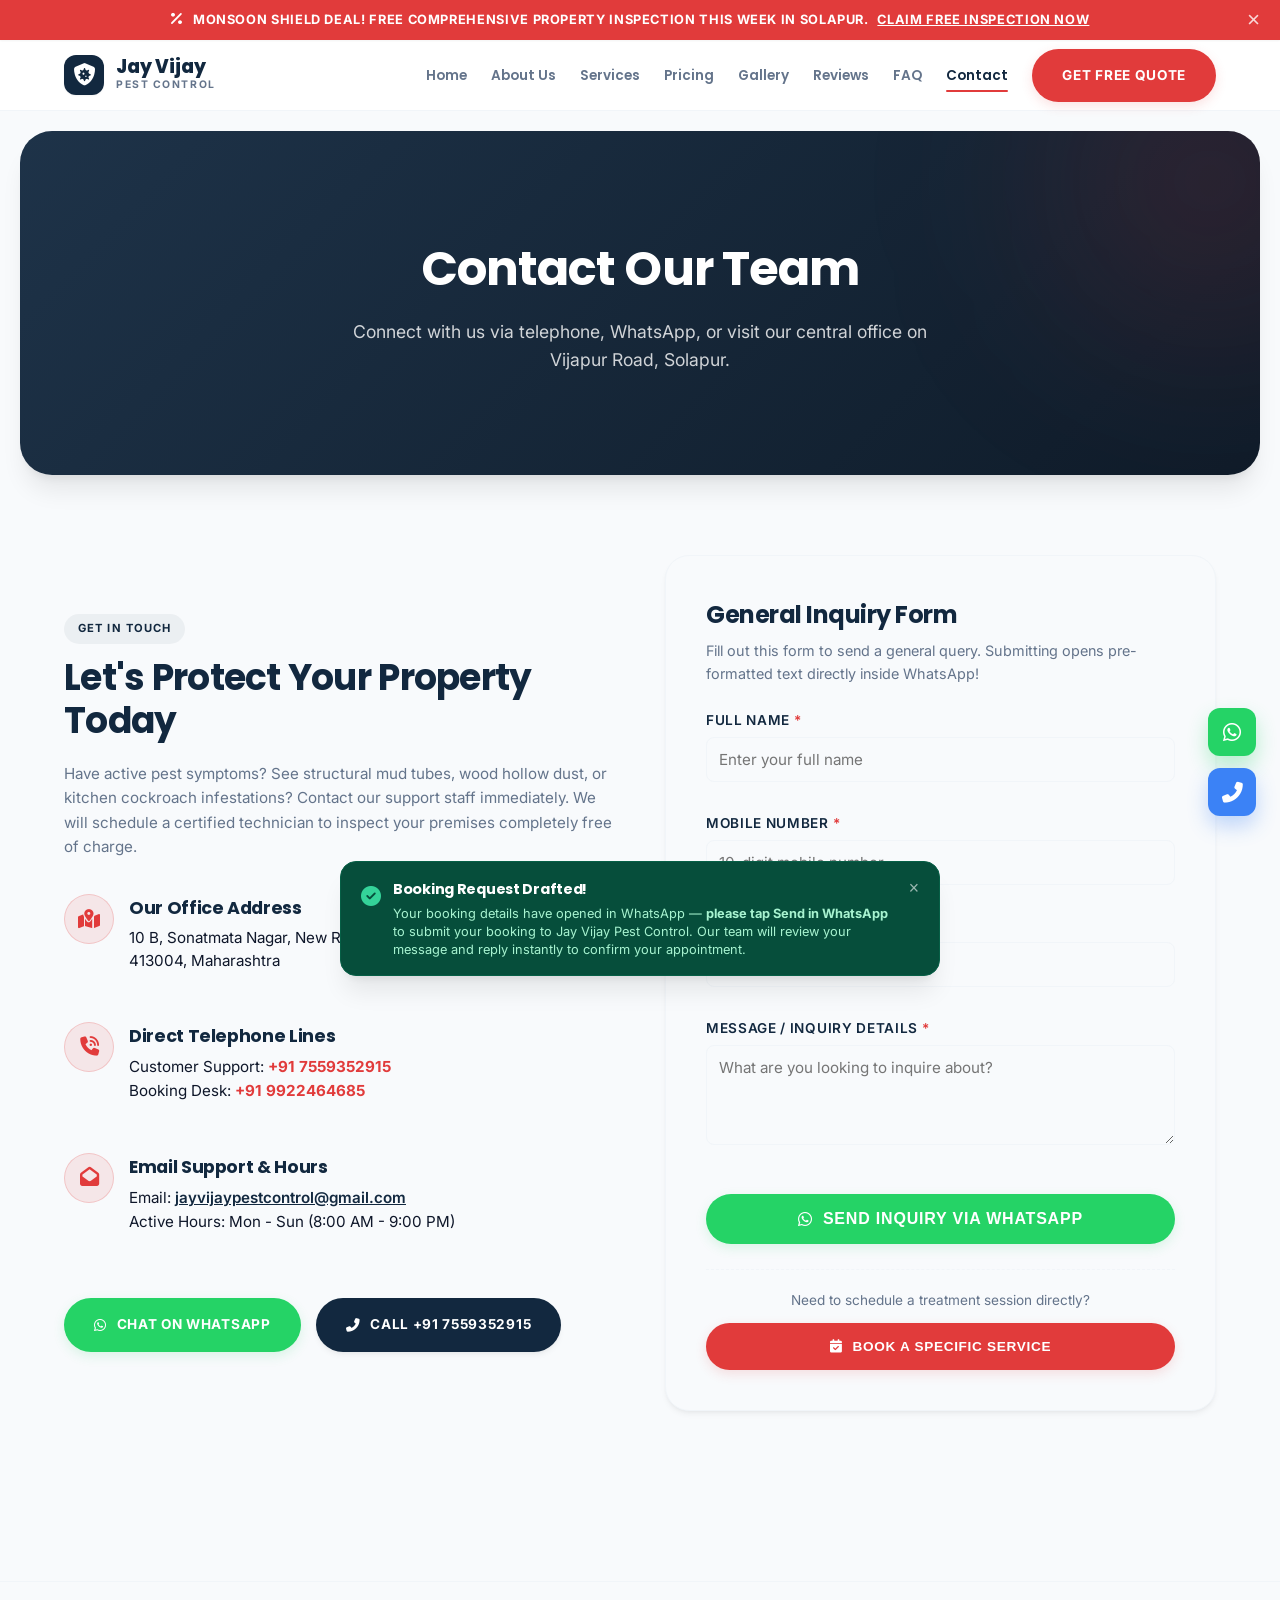
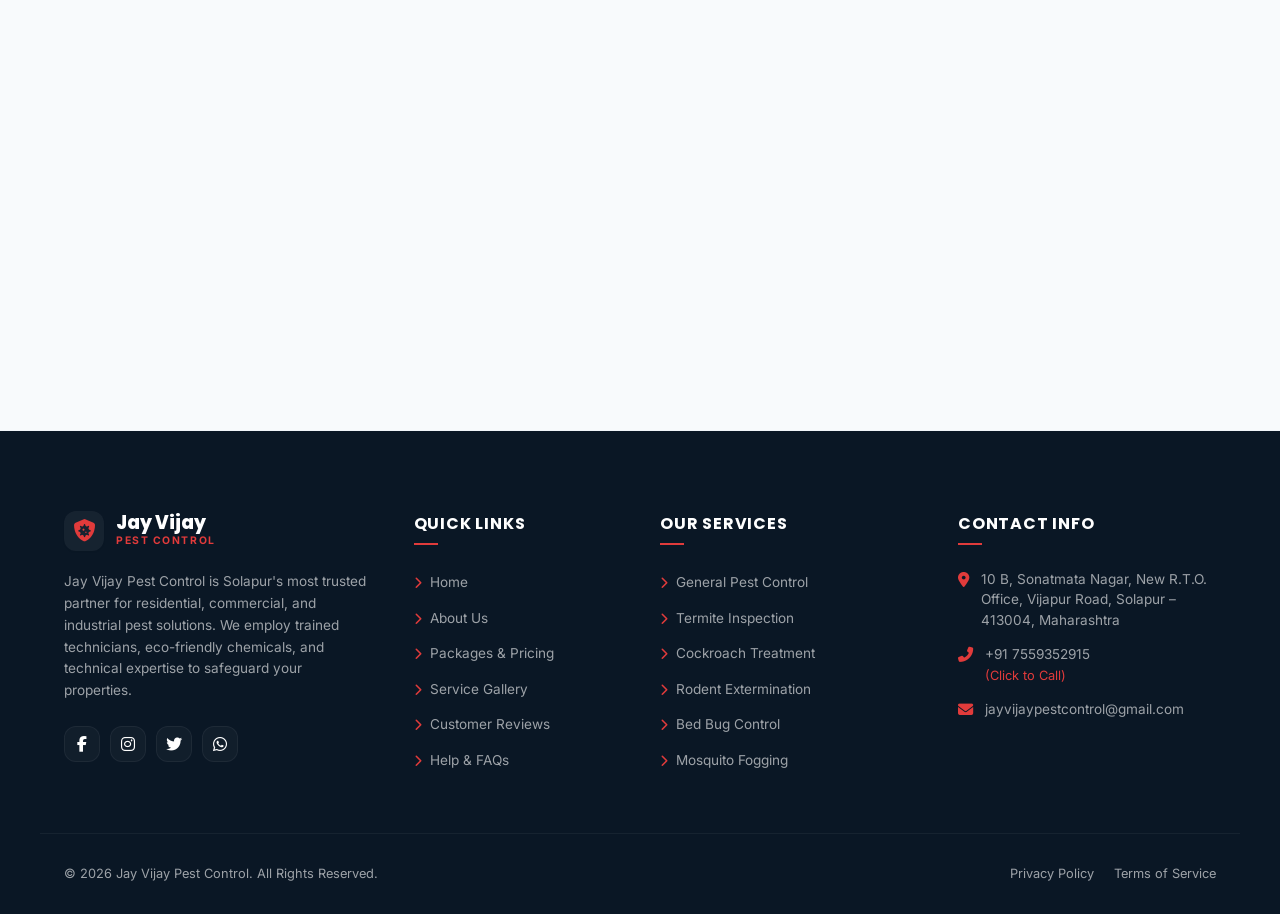
<file: contact.html>
<!DOCTYPE html>
<html lang="en">
<head>
    <meta charset="UTF-8">
    <meta name="viewport" content="width=device-width, initial-scale=1.0">
    <title>Contact Us | Jay Vijay Pest Control Solapur</title>
    
    <!-- SEO Meta Tags -->
    <meta name="title" content="Contact Us | Jay Vijay Pest Control Solapur">
    <meta name="description" content="Contact Jay Vijay Pest Control on Vijapur Road Solapur. Call +91 7559352915 or +91 9922464685 for fast, odorless, child-safe termite, rodent, and cockroach extermination.">
    <link rel="canonical" href="https://jayvijaypestcontrol.github.io/contact.html">
    
    <!-- Open Graph / Facebook -->
    <meta property="og:type" content="website">
    <meta property="og:url" content="https://jayvijaypestcontrol.github.io/contact.html">
    <meta property="og:title" content="Contact Us | Jay Vijay Pest Control Solapur">
    <meta property="og:description" content="Contact Jay Vijay Pest Control on Vijapur Road Solapur. Call +91 7559352915 or +91 9922464685 for fast, odorless, child-safe termite and cockroach extermination.">
    <meta property="og:image" content="https://images.unsplash.com/photo-1587342690873-4159218a5959?auto=format&fit=crop&w=1200&q=80">

    <!-- Twitter -->
    <meta property="twitter:card" content="summary_large_image">
    <meta property="twitter:url" content="https://jayvijaypestcontrol.github.io/contact.html">
    <meta property="twitter:title" content="Contact Us | Jay Vijay Pest Control Solapur">
    <meta property="twitter:description" content="Contact Jay Vijay Pest Control on Vijapur Road Solapur. Call +91 7559352915 or +91 9922464685 for fast, odorless, child-safe termite and cockroach extermination.">
    <meta property="twitter:image" content="https://images.unsplash.com/photo-1587342690873-4159218a5959?auto=format&fit=crop&w=1200&q=80">

    <!-- Google Fonts & Font Awesome -->
    <link rel="preconnect" href="https://fonts.googleapis.com">
    <link rel="preconnect" href="https://fonts.gstatic.com" crossorigin>
    <link href="https://fonts.googleapis.com/css2?family=Poppins:wght@400;500;600;700;800&family=Inter:wght@300;400;500;600;700&display=swap" rel="stylesheet">
    <link rel="stylesheet" href="https://cdnjs.cloudflare.com/ajax/libs/font-awesome/6.4.0/css/all.min.css">
    
    <!-- Main Stylesheet -->
    <link rel="stylesheet" href="css/style.css">
</head>
<body>

    <!-- Loader Spinner -->
    <div id="loader-overlay">
        <div class="loader"></div>
    </div>

    <!-- Dismissible top promo banner -->
    <div class="top-banner" id="top-promo-banner">
        <p><i class="fas fa-percent"></i> <strong>Monsoon Shield Deal!</strong> Free Comprehensive Property Inspection This Week in Solapur. <a href="#" class="open-booking-modal-btn" style="text-decoration: underline; margin-left: 5px; font-weight: 700;">Claim Free Inspection Now</a></p>
        <button class="close-banner" id="close-banner-btn" aria-label="Close Promo Banner">&times;</button>
    </div>

    <!-- Header & Navigation -->
    <header id="main-header">
        <div class="nav-container">
            <a href="index.html" class="logo-container">
                <div class="logo-icon">
                    <i class="fas fa-shield-virus"></i>
                </div>
                <div class="logo-text">
                    <h1>Jay Vijay</h1>
                    <span>Pest Control</span>
                </div>
            </a>
            
            <nav class="nav-menu" id="nav-menu">
                <a href="index.html" class="nav-link">Home</a>
                <a href="about.html" class="nav-link">About Us</a>
                <a href="services.html" class="nav-link">Services</a>
                <a href="pricing.html" class="nav-link">Pricing</a>
                <a href="gallery.html" class="nav-link">Gallery</a>
                <a href="testimonials.html" class="nav-link">Reviews</a>
                <a href="faq.html" class="nav-link">FAQ</a>
                <a href="contact.html" class="nav-link active">Contact</a>
                <a href="#" class="btn btn-accent nav-cta open-booking-modal-btn">Get Free Quote</a>
            </nav>
            
            <button class="hamburger" id="hamburger-menu" aria-label="Toggle Navigation Menu">
                <span></span>
                <span></span>
                <span></span>
            </button>
        </div>
    </header>

    <!-- Subpage Banner -->
    <section class="hero-wrapper" style="padding: 60px 0; background: linear-gradient(135deg, rgba(18, 40, 63, 0.95), rgba(10, 23, 37, 0.98)), url('https://images.unsplash.com/photo-1587342690873-4159218a5959?auto=format&fit=crop&w=1920&q=80') center/cover no-repeat;">
        <div class="section-container" style="padding: 40px 20px; text-align: center;">
            <h1 style="color: white; font-size: 3rem; margin-bottom: 10px;">Contact Our Team</h1>
            <p style="color: rgba(255,255,255,0.8); font-size: 1.1rem; max-width: 600px; margin: 0 auto;">Connect with us via telephone, WhatsApp, or visit our central office on Vijapur Road, Solapur.</p>
        </div>
    </section>

    <!-- Contact splits -->
    <section class="section-container reveal" style="padding-top: 60px;">
        <div class="about-split" style="gap: 50px; display: grid; grid-template-columns: repeat(auto-fit, minmax(320px, 1fr));">
            <!-- Left Info Block -->
            <div class="about-text-content">
                <span class="section-badge">Get In Touch</span>
                <h2>Let's Protect Your Property Today</h2>
                <p>Have active pest symptoms? See structural mud tubes, wood hollow dust, or kitchen cockroach infestations? Contact our support staff immediately. We will schedule a certified technician to inspect your premises completely free of charge.</p>
                
                <div style="display: flex; flex-direction: column; gap: 25px; margin-top: 35px;">
                    <!-- Office Location -->
                    <div style="display: flex; gap: 15px; align-items: flex-start;">
                        <div style="width: 50px; height: 50px; background-color: rgba(225,59,59,0.1); border-radius: 50%; display: flex; align-items: center; justify-content: center; flex-shrink: 0; border: 1px solid rgba(225,59,59,0.2);">
                            <i class="fas fa-map-marked-alt" style="color: var(--accent-color); font-size: 1.2rem;"></i>
                        </div>
                        <div>
                            <h4 style="font-size: 1.1rem; color: var(--primary-color); margin-bottom: 5px;">Our Office Address</h4>
                            <p style="font-size: 0.95rem; line-height: 1.5; color: var(--text-dark);">10 B, Sonatmata Nagar, New R.T.O. Office, Vijapur Road, Solapur – 413004, Maharashtra</p>
                        </div>
                    </div>

                    <!-- Direct Call -->
                    <div style="display: flex; gap: 15px; align-items: flex-start;">
                        <div style="width: 50px; height: 50px; background-color: rgba(225,59,59,0.1); border-radius: 50%; display: flex; align-items: center; justify-content: center; flex-shrink: 0; border: 1px solid rgba(225,59,59,0.2);">
                            <i class="fas fa-phone-volume" style="color: var(--accent-color); font-size: 1.2rem;"></i>
                        </div>
                        <div>
                            <h4 style="font-size: 1.1rem; color: var(--primary-color); margin-bottom: 5px;">Direct Telephone Lines</h4>
                            <p style="font-size: 0.95rem; color: var(--text-dark); line-height: 1.6;">
                                Customer Support: <a href="tel:+917559352915" style="font-weight: 700; color: var(--accent-color);">+91 7559352915</a><br>
                                Booking Desk: <a href="tel:+919922464685" style="font-weight: 700; color: var(--accent-color);">+91 9922464685</a>
                            </p>
                        </div>
                    </div>

                    <!-- Email & Chat -->
                    <div style="display: flex; gap: 15px; align-items: flex-start;">
                        <div style="width: 50px; height: 50px; background-color: rgba(225,59,59,0.1); border-radius: 50%; display: flex; align-items: center; justify-content: center; flex-shrink: 0; border: 1px solid rgba(225,59,59,0.2);">
                            <i class="fas fa-envelope-open" style="color: var(--accent-color); font-size: 1.2rem;"></i>
                        </div>
                        <div>
                            <h4 style="font-size: 1.1rem; color: var(--primary-color); margin-bottom: 5px;">Email Support & Hours</h4>
                            <p style="font-size: 0.95rem; color: var(--text-dark); line-height: 1.6;">
                                Email: <a href="mailto:jayvijaypestcontrol@gmail.com" style="color: var(--primary-color); text-decoration: underline; font-weight: 600;">jayvijaypestcontrol@gmail.com</a><br>
                                Active Hours: Mon - Sun (8:00 AM - 9:00 PM)
                            </p>
                        </div>
                    </div>
                </div>

                <div style="margin-top: 40px; display: flex; flex-wrap: wrap; gap: 15px;">
                    <a href="https://wa.me/917559352915" target="_blank" class="btn btn-whatsapp" style="display: inline-flex; align-items: center; gap: 10px;"><i class="fab fa-whatsapp"></i> Chat On WhatsApp</a>
                    <a href="tel:+917559352915" class="btn btn-primary" style="display: inline-flex; align-items: center; gap: 10px;"><i class="fas fa-phone-alt"></i> Call +91 7559352915</a>
                </div>
            </div>

            <!-- Right General Inquiry Form -->
            <div class="about-graphics" style="background-color: var(--bg-light); border: 1px solid var(--border-color); padding: 40px; border-radius: var(--radius-xl); display: flex; flex-direction: column; align-items: stretch; box-shadow: var(--shadow-md);">
                <h3 style="font-size: 1.5rem; color: var(--primary-color); margin-bottom: 5px; font-weight: 700;">General Inquiry Form</h3>
                <p style="font-size: 0.9rem; color: var(--text-muted); margin-bottom: 25px;">Fill out this form to send a general query. Submitting opens pre-formatted text directly inside WhatsApp!</p>
                
                <form id="contact-inquiry-form" novalidate style="display: flex; flex-direction: column; gap: 15px;">
                    <div class="form-group">
                        <label for="contact-name" style="font-weight: 600; font-size: 0.85rem; color: var(--primary-color); margin-bottom: 5px; display: block;">Full Name <span style="color: var(--accent-color);">*</span></label>
                        <input type="text" id="contact-name" class="form-control" placeholder="Enter your full name" required style="width: 100%; padding: 12px; border: 1px solid var(--border-color); border-radius: var(--radius-sm); font-size: 0.95rem;">
                        <div class="form-error" style="color: var(--accent-color); font-size: 0.75rem; display: none; margin-top: 5px;">Please enter your name (minimum 2 characters).</div>
                    </div>

                    <div class="form-group">
                        <label for="contact-mobile" style="font-weight: 600; font-size: 0.85rem; color: var(--primary-color); margin-bottom: 5px; display: block;">Mobile Number <span style="color: var(--accent-color);">*</span></label>
                        <input type="tel" id="contact-mobile" class="form-control" placeholder="10-digit mobile number" maxlength="10" required style="width: 100%; padding: 12px; border: 1px solid var(--border-color); border-radius: var(--radius-sm); font-size: 0.95rem;">
                        <div class="form-error" style="color: var(--accent-color); font-size: 0.75rem; display: none; margin-top: 5px;">Enter a valid 10-digit mobile starting with 6-9.</div>
                    </div>

                    <div class="form-group">
                        <label for="contact-email" style="font-weight: 600; font-size: 0.85rem; color: var(--primary-color); margin-bottom: 5px; display: block;">Email Address <span style="color: var(--text-muted); font-size: 0.75rem;">(Optional)</span></label>
                        <input type="email" id="contact-email" class="form-control" placeholder="yourname@example.com" style="width: 100%; padding: 12px; border: 1px solid var(--border-color); border-radius: var(--radius-sm); font-size: 0.95rem;">
                        <div class="form-error" style="color: var(--accent-color); font-size: 0.75rem; display: none; margin-top: 5px;">Please enter a valid email format.</div>
                    </div>

                    <div class="form-group">
                        <label for="contact-message" style="font-weight: 600; font-size: 0.85rem; color: var(--primary-color); margin-bottom: 5px; display: block;">Message / Inquiry Details <span style="color: var(--accent-color);">*</span></label>
                        <textarea id="contact-message" class="form-control" placeholder="What are you looking to inquire about?" required style="width: 100%; padding: 12px; border: 1px solid var(--border-color); border-radius: var(--radius-sm); font-size: 0.95rem; height: 100px; resize: vertical;"></textarea>
                        <div class="form-error" style="color: var(--accent-color); font-size: 0.75rem; display: none; margin-top: 5px;">Inquiry message is required (minimum 10 characters).</div>
                    </div>

                    <button type="submit" class="btn btn-whatsapp" style="width: 100%; padding: 14px; font-weight: 600; font-size: 1rem; display: flex; align-items: center; justify-content: center; gap: 10px; margin-top: 10px;">
                        <i class="fab fa-whatsapp"></i> Send Inquiry via WhatsApp
                    </button>
                </form>

                <div style="margin-top: 25px; text-align: center; border-top: 1px dashed var(--border-color); padding-top: 20px;">
                    <p style="font-size: 0.85rem; color: var(--text-muted); margin-bottom: 12px;">Need to schedule a treatment session directly?</p>
                    <button class="btn btn-accent open-booking-modal-btn" style="width: 100%; display: inline-flex; align-items: center; justify-content: center; gap: 10px;"><i class="fas fa-calendar-check"></i> Book a Specific Service</button>
                </div>
            </div>
        </div>
    </section>

    <!-- Google Map section -->
    <section class="map-section" style="margin-top: 80px;">
        <div class="map-container" style="height: 450px; border-top: 1px solid var(--border-color); border-bottom: 1px solid var(--border-color);">
            <iframe src="https://www.google.com/maps/embed?pb=!1m18!1m12!1m3!1d3801.6963493134377!2d75.9038227!3d17.6366016!2m3!1f0!2f0!3f0!3m2!1i1024!2i768!4f13.1!3m3!1m2!1s0x3bc5db6689d71ad9%3A0xc6c429bbdb598460!2sVijapur%20Rd%2C%20Solapur%2C%20Maharashtra!5e0!3m2!1sen!2sin!4v1689260000000!5m2!1sen!2sin" allowfullscreen="" loading="lazy" referrerpolicy="no-referrer-when-downgrade" title="Jay Vijay Pest Control Location in Solapur" style="border:0; width:100%; height:100%;"></iframe>
        </div>
    </section>

    <!-- Footer -->
    <footer>
        <div class="footer-container">
            <div class="footer-column footer-about">
                <a href="index.html" class="logo-container" style="margin-bottom: 20px;">
                    <div class="logo-icon" style="background: rgba(255,255,255,0.05); border-color: rgba(255,255,255,0.1);">
                        <i class="fas fa-shield-virus" style="color: #E13B3B;"></i>
                    </div>
                    <div class="logo-text">
                        <h1 style="color: #ffffff;">Jay Vijay</h1>
                        <span style="color: #E13B3B;">Pest Control</span>
                    </div>
                </a>
                <p>Jay Vijay Pest Control is Solapur's most trusted partner for residential, commercial, and industrial pest solutions. We employ trained technicians, eco-friendly chemicals, and technical expertise to safeguard your properties.</p>
                <div class="footer-socials">
                    <a href="#" class="social-icon" aria-label="Facebook"><i class="fab fa-facebook-f"></i></a>
                    <a href="#" class="social-icon" aria-label="Instagram"><i class="fab fa-instagram"></i></a>
                    <a href="#" class="social-icon" aria-label="Twitter"><i class="fab fa-twitter"></i></a>
                    <a href="https://wa.me/917559352915" target="_blank" class="social-icon" aria-label="WhatsApp"><i class="fab fa-whatsapp"></i></a>
                </div>
            </div>
            
            <div class="footer-column">
                <h3>Quick Links</h3>
                <ul>
                    <li><a href="index.html"><i class="fas fa-chevron-right"></i> Home</a></li>
                    <li><a href="about.html"><i class="fas fa-chevron-right"></i> About Us</a></li>
                    <li><a href="pricing.html"><i class="fas fa-chevron-right"></i> Packages & Pricing</a></li>
                    <li><a href="gallery.html"><i class="fas fa-chevron-right"></i> Service Gallery</a></li>
                    <li><a href="testimonials.html"><i class="fas fa-chevron-right"></i> Customer Reviews</a></li>
                    <li><a href="faq.html"><i class="fas fa-chevron-right"></i> Help & FAQs</a></li>
                </ul>
            </div>
            
            <div class="footer-column">
                <h3>Our Services</h3>
                <ul>
                    <li><a href="services.html"><i class="fas fa-chevron-right"></i> General Pest Control</a></li>
                    <li><a href="services.html"><i class="fas fa-chevron-right"></i> Termite Inspection</a></li>
                    <li><a href="services.html"><i class="fas fa-chevron-right"></i> Cockroach Treatment</a></li>
                    <li><a href="services.html"><i class="fas fa-chevron-right"></i> Rodent Extermination</a></li>
                    <li><a href="services.html"><i class="fas fa-chevron-right"></i> Bed Bug Control</a></li>
                    <li><a href="services.html"><i class="fas fa-chevron-right"></i> Mosquito Fogging</a></li>
                </ul>
            </div>
            
            <div class="footer-column">
                <h3>Contact Info</h3>
                <div class="footer-contact-item">
                    <i class="fas fa-map-marker-alt"></i>
                    <p>10 B, Sonatmata Nagar, New R.T.O. Office, Vijapur Road, Solapur – 413004, Maharashtra</p>
                </div>
                <div class="footer-contact-item">
                    <i class="fas fa-phone-alt"></i>
                    <p>
                        <a href="tel:+917559352915">+91 7559352915</a><br>
                        <a href="tel:+917559352915" style="font-size: 0.8rem; color: #E13B3B;">(Click to Call)</a>
                    </p>
                </div>
                <div class="footer-contact-item">
                    <i class="fas fa-envelope"></i>
                    <p><a href="mailto:jayvijaypestcontrol@gmail.com">jayvijaypestcontrol@gmail.com</a></p>
                </div>
            </div>
        </div>
        
        <div class="footer-bottom">
            <p>&copy; 2026 Jay Vijay Pest Control. All Rights Reserved.</p>
            <div class="footer-bottom-links">
                <a href="privacy.html">Privacy Policy</a>
                <a href="terms.html">Terms of Service</a>
            </div>
        </div>
    </footer>

    <!-- Floating Action Buttons -->
    <div class="floating-actions-container">
        <a href="https://wa.me/917559352915?text=Hi%2C%20I%20need%20pest%20control%20service" target="_blank" class="floating-btn floating-whatsapp" data-tooltip="WhatsApp Us" aria-label="Chat on WhatsApp">
            <i class="fab fa-whatsapp"></i>
        </a>
        <a href="tel:+917559352915" class="floating-btn floating-call" data-tooltip="Call Support" aria-label="Call Jay Vijay Pest Control">
            <i class="fas fa-phone-alt"></i>
        </a>
        <button class="floating-btn back-to-top" id="back-to-top" data-tooltip="Back to Top" aria-label="Scroll to top">
            <i class="fas fa-chevron-up"></i>
        </button>
    </div>

    <!-- Reusable Booking Modal -->
    <div class="modal-overlay" id="booking-modal">
        <div class="modal-card">
            <div class="modal-header">
                <div>
                    <h3>Book Pest Control</h3>
                    <span>No payment required now — confirms via WhatsApp</span>
                </div>
                <button class="modal-close" id="close-booking-modal" aria-label="Close Modal">&times;</button>
            </div>
            <div class="modal-body">
                <form id="whatsapp-booking-form" novalidate>
                    <div class="form-group">
                        <label for="booking-name">Full Name <span style="color: var(--accent-color);">*</span></label>
                        <input type="text" id="booking-name" class="form-control" placeholder="Enter your full name" required>
                        <div class="form-error">Please enter your name (minimum 2 characters).</div>
                    </div>
                    
                    <div class="form-grid-2">
                        <div class="form-group">
                            <label for="booking-mobile">Mobile Number <span style="color: var(--accent-color);">*</span></label>
                            <input type="tel" id="booking-mobile" class="form-control" placeholder="10-digit mobile number" maxlength="10" required>
                            <div class="form-error">Enter a valid 10-digit mobile starting with 6-9.</div>
                        </div>
                        <div class="form-group">
                            <label for="booking-email">Email Address <span style="color: var(--text-muted); font-size: 0.75rem;">(Optional)</span></label>
                            <input type="email" id="booking-email" class="form-control" placeholder="yourname@example.com">
                            <div class="form-error">Please enter a valid email format.</div>
                        </div>
                    </div>
                    
                    <div class="form-group">
                        <label for="booking-service">Service / Package Needed <span style="color: var(--accent-color);">*</span></label>
                        <select id="booking-service" class="form-control" required>
                            <option value="" disabled selected>-- Select a Pest Control Service --</option>
                            <option value="General Pest Control">General Pest Control</option>
                            <option value="Termite Control & Inspection">Termite Control & Inspection</option>
                            <option value="Cockroach Extermination">Cockroach Extermination</option>
                            <option value="Rodent / Rat Control Treatment">Rodent / Rat Control Treatment</option>
                            <option value="Bed Bug Extermination">Bed Bug Extermination</option>
                            <option value="Mosquito Control & Fogging Service">Mosquito Control & Fogging Service</option>
                            <option value="Ant Extermination">Ant Extermination</option>
                            <option value="Bee, Wasp & Hornet Removal">Bee, Wasp & Hornet Removal</option>
                            <option value="Spider Extermination">Spider Extermination</option>
                            <option value="Bat Extermination">Bat Extermination</option>
                            <option value="Flea & Mite Extermination">Flea & Mite Extermination</option>
                            <option value="Home / Property Pest Inspection">Home / Property Pest Inspection</option>
                            <option value="Basic Package (One-Time Treatment)">Basic Package (One-Time General Treatment - ₹1200)</option>
                            <option value="Standard Package (Quarterly AMC)">Standard Package (Quarterly General AMC - ₹950/qtr)</option>
                            <option value="Premium Package (Comprehensive AMC)">Premium Package (Comprehensive AMC - ₹1800/qtr)</option>
                            <option value="Pre-Construction Anti-Termite Treatment">Pre-Construction Anti-Termite Treatment</option>
                        </select>
                        <div class="form-error">Please select a service or package.</div>
                    </div>
                    
                    <div class="form-group">
                        <label for="booking-address">Property Address / Area in Solapur <span style="color: var(--accent-color);">*</span></label>
                        <input type="text" id="booking-address" class="form-control" placeholder="House/Flat No., Building, Area/Colony in Solapur" required>
                        <div class="form-error">Property address is required (minimum 5 characters).</div>
                    </div>
                    
                    <div class="form-grid-2">
                        <div class="form-group">
                            <label for="booking-date">Preferred Date <span style="color: var(--accent-color);">*</span></label>
                            <input type="date" id="booking-date" class="form-control" required>
                            <div class="form-error">Please select a preferred date.</div>
                        </div>
                        <div class="form-group">
                            <label for="booking-time">Preferred Time Slot <span style="color: var(--accent-color);">*</span></label>
                            <select id="booking-time" class="form-control" required>
                                <option value="" disabled selected>-- Select Time Slot --</option>
                                <option value="Morning (9 AM - 12 PM)">Morning (9 AM - 12 PM)</option>
                                <option value="Afternoon (12 PM - 4 PM)">Afternoon (12 PM - 4 PM)</option>
                                <option value="Evening (4 PM - 7 PM)">Evening (4 PM - 7 PM)</option>
                            </select>
                            <div class="form-error">Please select a preferred time slot.</div>
                        </div>
                    </div>
                    
                    <div class="form-group">
                        <label for="booking-message">Additional Message / Pest Symptoms <span style="color: var(--text-muted); font-size: 0.75rem;">(Optional)</span></label>
                        <textarea id="booking-message" class="form-control" placeholder="Any specific requirements or pest issues we should know about?"></textarea>
                    </div>
                    
                    <button type="submit" class="btn btn-whatsapp">
                        <i class="fab fa-whatsapp"></i> Send Booking via WhatsApp
                    </button>
                </form>
            </div>
        </div>
    </div>

    <!-- On-page Confirmation Banner -->
    <div class="confirm-banner-wrapper" id="booking-confirm-banner">
        <div class="confirm-banner-icon">
            <i class="fas fa-check-circle"></i>
        </div>
        <div class="confirm-banner-text">
            <h4>Booking Request Drafted!</h4>
            <p>Your booking details have opened in WhatsApp — <strong>please tap Send in WhatsApp</strong> to submit your booking to Jay Vijay Pest Control. Our team will review your message and reply instantly to confirm your appointment.</p>
        </div>
        <button class="confirm-banner-close" id="close-confirm-banner" aria-label="Close Confirmation">&times;</button>
    </div>

    <!-- Core Script -->
    <script src="js/script.js"></script>
</body>
</html>
</file>
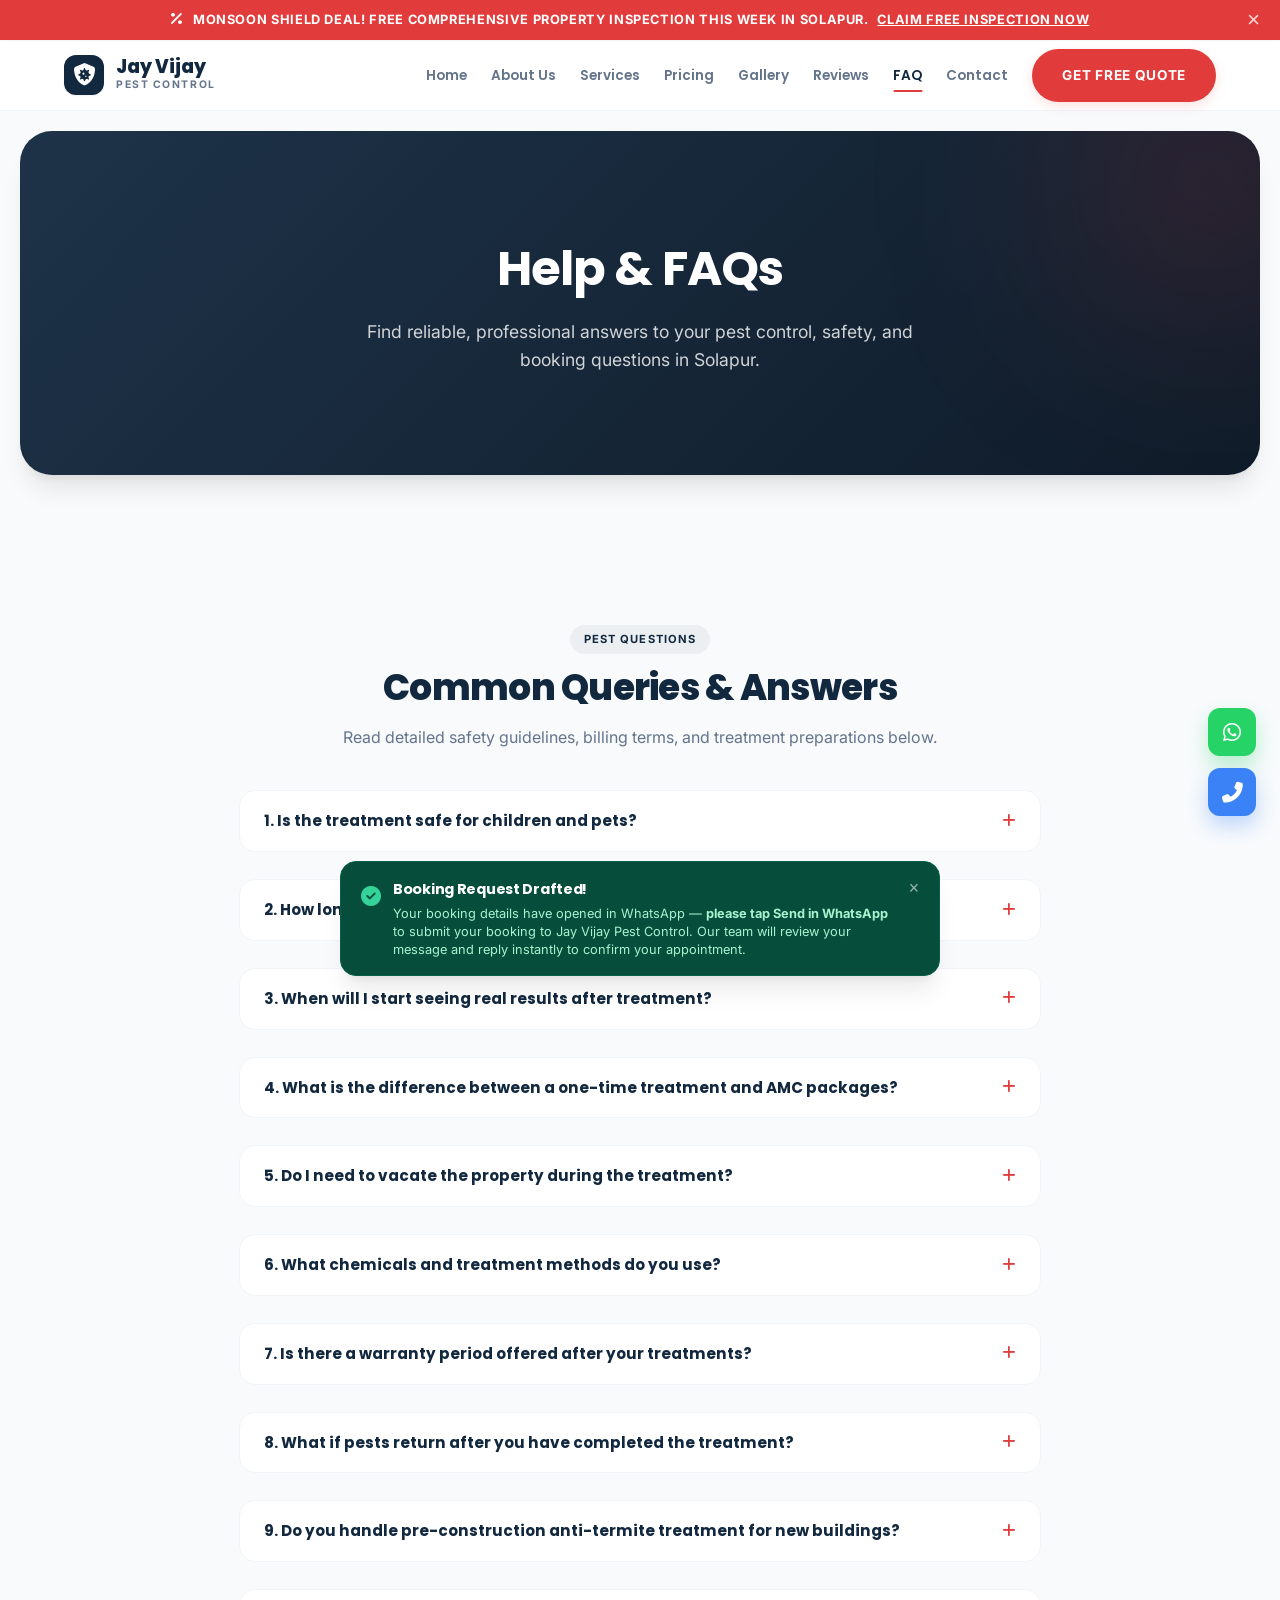
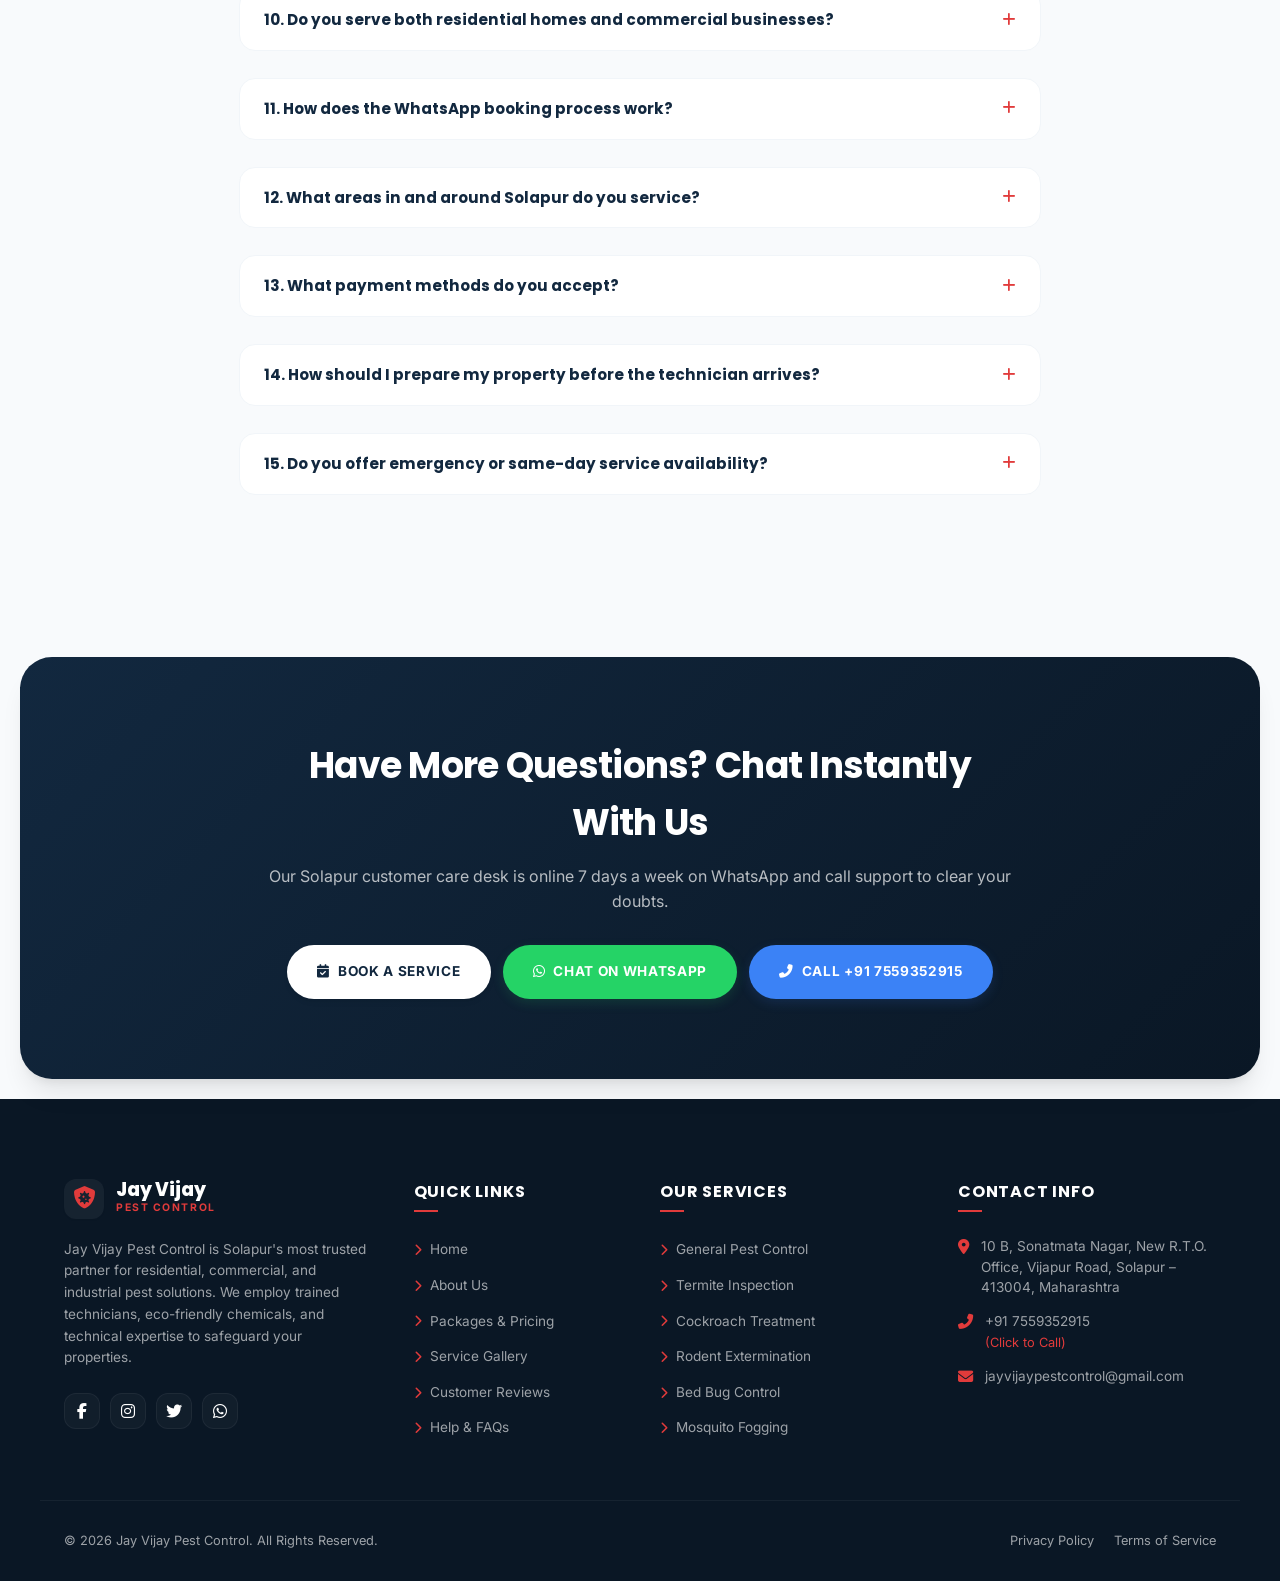
<file: faq.html>
<!DOCTYPE html>
<html lang="en">
<head>
    <meta charset="UTF-8">
    <meta name="viewport" content="width=device-width, initial-scale=1.0">
    <title>Frequently Asked Questions | Jay Vijay Pest Control Solapur</title>
    
    <!-- SEO Meta Tags -->
    <meta name="title" content="Frequently Asked Questions | Jay Vijay Pest Control Solapur">
    <meta name="description" content="Find clear, professional answers to the 15 most common questions about Jay Vijay Pest Control in Solapur. Learn about safety, child/pet security, warranties, and pre-construction termite work.">
    <link rel="canonical" href="https://jayvijaypestcontrol.github.io/faq.html">
    
    <!-- Open Graph / Facebook -->
    <meta property="og:type" content="website">
    <meta property="og:url" content="https://jayvijaypestcontrol.github.io/faq.html">
    <meta property="og:title" content="Frequently Asked Questions | Jay Vijay Pest Control Solapur">
    <meta property="og:description" content="Find clear, professional answers to the 15 most common questions about Jay Vijay Pest Control in Solapur. Learn about safety, child/pet security, warranties, and pre-construction termite work.">
    <meta property="og:image" content="https://images.unsplash.com/photo-1581578731548-c64695cc6952?auto=format&fit=crop&w=1200&q=80">

    <!-- Twitter -->
    <meta property="twitter:card" content="summary_large_image">
    <meta property="twitter:url" content="https://jayvijaypestcontrol.github.io/faq.html">
    <meta property="twitter:title" content="Frequently Asked Questions | Jay Vijay Pest Control Solapur">
    <meta property="twitter:description" content="Find clear, professional answers to the 15 most common questions about Jay Vijay Pest Control in Solapur. Learn about safety, child/pet security, warranties, and pre-construction termite work.">
    <meta property="twitter:image" content="https://images.unsplash.com/photo-1581578731548-c64695cc6952?auto=format&fit=crop&w=1200&q=80">

    <!-- Google Fonts & Font Awesome -->
    <link rel="preconnect" href="https://fonts.googleapis.com">
    <link rel="preconnect" href="https://fonts.gstatic.com" crossorigin>
    <link href="https://fonts.googleapis.com/css2?family=Poppins:wght@400;500;600;700;800&family=Inter:wght@300;400;500;600;700&display=swap" rel="stylesheet">
    <link rel="stylesheet" href="https://cdnjs.cloudflare.com/ajax/libs/font-awesome/6.4.0/css/all.min.css">
    
    <!-- Main Stylesheet -->
    <link rel="stylesheet" href="css/style.css">
</head>
<body>

    <!-- Loader Spinner -->
    <div id="loader-overlay">
        <div class="loader"></div>
    </div>

    <!-- Dismissible top promo banner -->
    <div class="top-banner" id="top-promo-banner">
        <p><i class="fas fa-percent"></i> <strong>Monsoon Shield Deal!</strong> Free Comprehensive Property Inspection This Week in Solapur. <a href="#" class="open-booking-modal-btn" style="text-decoration: underline; margin-left: 5px; font-weight: 700;">Claim Free Inspection Now</a></p>
        <button class="close-banner" id="close-banner-btn" aria-label="Close Promo Banner">&times;</button>
    </div>

    <!-- Header & Navigation -->
    <header id="main-header">
        <div class="nav-container">
            <a href="index.html" class="logo-container">
                <div class="logo-icon">
                    <i class="fas fa-shield-virus"></i>
                </div>
                <div class="logo-text">
                    <h1>Jay Vijay</h1>
                    <span>Pest Control</span>
                </div>
            </a>
            
            <nav class="nav-menu" id="nav-menu">
                <a href="index.html" class="nav-link">Home</a>
                <a href="about.html" class="nav-link">About Us</a>
                <a href="services.html" class="nav-link">Services</a>
                <a href="pricing.html" class="nav-link">Pricing</a>
                <a href="gallery.html" class="nav-link">Gallery</a>
                <a href="testimonials.html" class="nav-link">Reviews</a>
                <a href="faq.html" class="nav-link active">FAQ</a>
                <a href="contact.html" class="nav-link">Contact</a>
                <a href="#" class="btn btn-accent nav-cta open-booking-modal-btn">Get Free Quote</a>
            </nav>
            
            <button class="hamburger" id="hamburger-menu" aria-label="Toggle Navigation Menu">
                <span></span>
                <span></span>
                <span></span>
            </button>
        </div>
    </header>

    <!-- Subpage Banner -->
    <section class="hero-wrapper" style="padding: 60px 0; background: linear-gradient(135deg, rgba(18, 40, 63, 0.95), rgba(10, 23, 37, 0.98)), url('https://images.unsplash.com/photo-1581578731548-c64695cc6952?auto=format&fit=crop&w=1920&q=80') center/cover no-repeat;">
        <div class="section-container" style="padding: 40px 20px; text-align: center;">
            <h1 style="color: white; font-size: 3rem; margin-bottom: 10px;">Help & FAQs</h1>
            <p style="color: rgba(255,255,255,0.8); font-size: 1.1rem; max-width: 600px; margin: 0 auto;">Find reliable, professional answers to your pest control, safety, and booking questions in Solapur.</p>
        </div>
    </section>

    <!-- FAQ accordion display list -->
    <section class="section-container reveal" style="max-width: 850px; margin: 60px auto;">
        <div class="section-header" style="margin-bottom: 40px;">
            <span class="section-badge">Pest Questions</span>
            <h2 class="section-title">Common Queries & Answers</h2>
            <p class="section-subtitle">Read detailed safety guidelines, billing terms, and treatment preparations below.</p>
        </div>

        <div style="display: flex; flex-direction: column; gap: 15px;">
            <!-- FAQ 1 -->
            <div class="faq-item">
                <button class="faq-question">
                    <span>1. Is the treatment safe for children and pets?</span>
                    <i class="fas fa-plus"></i>
                </button>
                <div class="faq-answer">
                    <p>Yes, absolutely. We prioritize your family's health by using odorless, organic, and eco-friendly herbal gel baits and non-toxic sprays approved by CIB (Central Insecticides Board). While our formulations are deadly to target insects, they have extremely low toxicity levels for mammals and birds, making them perfectly safe for households with kids and furry pets.</p>
                </div>
            </div>

            <!-- FAQ 2 -->
            <div class="faq-item">
                <button class="faq-question">
                    <span>2. How long does a pest control treatment session take?</span>
                    <i class="fas fa-plus"></i>
                </button>
                <div class="faq-answer">
                    <p>A standard residential session for 1 BHK to 3 BHK apartments in Solapur typically takes about 30 to 45 minutes to complete. More heavy-duty treatments like complete termite wall barrier drilling or wide commercial warehouse rodent station mapping can range from 1.5 to 3 hours. We will always let you know the exact time required before starting our task.</p>
                </div>
            </div>

            <!-- FAQ 3 -->
            <div class="faq-item">
                <button class="faq-question">
                    <span>3. When will I start seeing real results after treatment?</span>
                    <i class="fas fa-plus"></i>
                </button>
                <div class="faq-answer">
                    <p>For insects like cockroaches and ants, you will notice a significant reduction of 80% within 24 to 48 hours as the herbal gel acts on their nesting cycles. Rodent infestations are typically resolved in 4 to 7 days once they feed on the perimeter bait stations. In some heavy infestations, it can take up to 2 weeks for the pest eggs to completely dissolve, which is why our follow-up visits are so critical.</p>
                </div>
            </div>

            <!-- FAQ 4 -->
            <div class="faq-item">
                <button class="faq-question">
                    <span>4. What is the difference between a one-time treatment and AMC packages?</span>
                    <i class="fas fa-plus"></i>
                </button>
                <div class="faq-answer">
                    <p>A one-time treatment is a single target session designed to resolve minor localized infestations, ideal for renters or immediate problems. Our AMC (Annual Maintenance Contract) packages provide year-round security with 4 pre-scheduled quarterly treatments. AMC packages include a comprehensive warranty and unlimited free complaint visits, meaning if any pests return between our visits, we will treat them again for free.</p>
                </div>
            </div>

            <!-- FAQ 5 -->
            <div class="faq-item">
                <button class="faq-question">
                    <span>5. Do I need to vacate the property during the treatment?</span>
                    <i class="fas fa-plus"></i>
                </button>
                <div class="faq-answer">
                    <p>No, there is generally no need to vacate your home or business since our primary cockroach gel baiting and termite drilling techniques are odorless and dust-free. You can continue your daily routines in the next room comfortably. The only exceptions are thermal fogging and heavy bed bug spray operations, where we recommend staying outdoors for 1 to 2 hours until the room is fully ventilated.</p>
                </div>
            </div>

            <!-- FAQ 6 -->
            <div class="faq-item">
                <button class="faq-question">
                    <span>6. What chemicals and treatment methods do you use?</span>
                    <i class="fas fa-plus"></i>
                </button>
                <div class="faq-answer">
                    <p>We use state-of-the-art, advanced extermination methods like tile-drilling sub-slab chemical barriers for termites, odorless herbal dot-bait gels for cockroaches, and weather-proof lockable trap boxes for rodents. All chemicals are sourced from leading global brands like Bayer and Syngenta. These chemicals are non-staining, water-based, and specifically manufactured to prevent any skin irritation or strong fumes.</p>
                </div>
            </div>

            <!-- FAQ 7 -->
            <div class="faq-item">
                <button class="faq-question">
                    <span>7. Is there a warranty period offered after your treatments?</span>
                    <i class="fas fa-plus"></i>
                </button>
                <div class="faq-answer">
                    <p>Yes, we stand behind our workmanship with official written warranties. Our post-construction termite barrier drilling treatments are backed by a solid 3 to 5-year guarantee. For pre-construction foundation treatments under floor slabs, we offer up to a 10-year warranty, which includes a signed certificate that is fully valid for construction and real estate clearances in Maharashtra.</p>
                </div>
            </div>

            <!-- FAQ 8 -->
            <div class="faq-item">
                <button class="faq-question">
                    <span>8. What if pests return after you have completed the treatment?</span>
                    <i class="fas fa-plus"></i>
                </button>
                <div class="faq-answer">
                    <p>If you experience pest recurrence during your warranty period or within an active Annual Maintenance Contract, simply let us know! We will dispatch a senior technician to your Solapur property within 24 to 48 hours to carry out a comprehensive re-treatment. There are absolutely no hidden costs or inspection fees for these warranty visits.</p>
                </div>
            </div>

            <!-- FAQ 9 -->
            <div class="faq-item">
                <button class="faq-question">
                    <span>9. Do you handle pre-construction anti-termite treatment for new buildings?</span>
                    <i class="fas fa-plus"></i>
                </button>
                <div class="faq-answer">
                    <p>Yes, pre-construction anti-termite treatment is one of our key specialities in Solapur. We treat the soil bed, foundation trenches, plinth walls, and sub-slab gravel layers with heavy-duty chemical barrier saturation before the cement concrete floor is poured. This creates an impenetrable subterranean shield that keeps your building structure safe from termites for decades.</p>
                </div>
            </div>

            <!-- FAQ 10 -->
            <div class="faq-item">
                <button class="faq-question">
                    <span>10. Do you serve both residential homes and commercial businesses?</span>
                    <i class="fas fa-plus"></i>
                </button>
                <div class="faq-answer">
                    <p>We provide full-scale residential services for flats, bungalows, and housing societies, as well as customized commercial services for hotels, food outlets, warehouses, corporate offices, and hospitals. Our commercial packages are tailored to comply with local food safety and health department audits, complete with detailed documentation logs.</p>
                </div>
            </div>

            <!-- FAQ 11 -->
            <div class="faq-item">
                <button class="faq-question">
                    <span>11. How does the WhatsApp booking process work?</span>
                    <i class="fas fa-plus"></i>
                </button>
                <div class="faq-answer">
                    <p>Our booking process is fast, interactive, and completely free of complex steps. First, you click on any booking button, fill in your details (name, phone, address, and desired service) on our smart digital form, and click "Send booking via WhatsApp." This automatically generates a pre-formatted booking request message and opens it inside your WhatsApp app — you just have to tap the "Send" button in WhatsApp to submit it directly to our team, who will instantly respond with a confirmation.</p>
                </div>
            </div>

            <!-- FAQ 12 -->
            <div class="faq-item">
                <button class="faq-question">
                    <span>12. What areas in and around Solapur do you service?</span>
                    <i class="fas fa-plus"></i>
                </button>
                <div class="faq-answer">
                    <p>We cover all major locations within Solapur city limits, including Jule Solapur, Vijapur Road, Samrat Chowk, Navi Peth, Saat Rasta, and Solapur MIDC industrial parks. Additionally, our mobile service vans cover nearby villages and talukas up to a 30 km radius. If you are located slightly farther away, feel free to contact us and we will do our best to arrange a special service team for you.</p>
                </div>
            </div>

            <!-- FAQ 13 -->
            <div class="faq-item">
                <button class="faq-question">
                    <span>13. What payment methods do you accept?</span>
                    <i class="fas fa-plus"></i>
                </button>
                <div class="faq-answer">
                    <p>We accept a wide range of flexible, convenient payment options to make transactions seamless for you. You can pay via any UPI app (Google Pay, PhonePe, Paytm), net banking, corporate bank transfers, credit/debit cards, or hard cash upon the successful completion of the treatment session. We will also provide a detailed digital GST invoice for your commercial records.</p>
                </div>
            </div>

            <!-- FAQ 14 -->
            <div class="faq-item">
                <button class="faq-question">
                    <span>14. How should I prepare my property before the technician arrives?</span>
                    <i class="fas fa-plus"></i>
                </button>
                <div class="faq-answer">
                    <p>For kitchen cockroach gel treatments, we recommend clearing countertops, washing any exposed utensils, and packing open food containers into sealed boxes. For termite drilling, please move light furniture about 2 feet away from the base walls so our drillers have sufficient access. Our technicians are highly trained and will gladly assist you in shifting any heavier wardrobes or sofas safely.</p>
                </div>
            </div>

            <!-- FAQ 15 -->
            <div class="faq-item">
                <button class="faq-question">
                    <span>15. Do you offer emergency or same-day service availability?</span>
                    <i class="fas fa-plus"></i>
                </button>
                <div class="faq-answer">
                    <p>Yes! We offer prompt emergency and same-day services across Solapur for critical pest issues like active wasp nests, honeybee swarms, heavy bed bug hives, or rodent blockages. Simply call our direct booking line (+91 7559352915) before 12:00 PM, and we will prioritize your ticket, dispatching an expert technician to your site within a few hours.</p>
                </div>
            </div>
        </div>
    </section>

    <!-- Call To Action -->
    <section class="cta-banner reveal">
        <div class="cta-banner-content">
            <h2>Have More Questions? Chat Instantly With Us</h2>
            <p>Our Solapur customer care desk is online 7 days a week on WhatsApp and call support to clear your doubts.</p>
            <div class="cta-banner-actions">
                <a href="#" class="btn btn-white open-booking-modal-btn"><i class="fas fa-calendar-check"></i> Book a Service</a>
                <a href="https://wa.me/917559352915?text=Hi%2C%20I%20need%20pest%20control%20service" target="_blank" class="btn btn-whatsapp"><i class="fab fa-whatsapp"></i> Chat On WhatsApp</a>
                <a href="tel:+917559352915" class="btn btn-tel"><i class="fas fa-phone-alt"></i> Call +91 7559352915</a>
            </div>
        </div>
    </section>

    <!-- Footer -->
    <footer>
        <div class="footer-container">
            <div class="footer-column footer-about">
                <a href="index.html" class="logo-container" style="margin-bottom: 20px;">
                    <div class="logo-icon" style="background: rgba(255,255,255,0.05); border-color: rgba(255,255,255,0.1);">
                        <i class="fas fa-shield-virus" style="color: #E13B3B;"></i>
                    </div>
                    <div class="logo-text">
                        <h1 style="color: #ffffff;">Jay Vijay</h1>
                        <span style="color: #E13B3B;">Pest Control</span>
                    </div>
                </a>
                <p>Jay Vijay Pest Control is Solapur's most trusted partner for residential, commercial, and industrial pest solutions. We employ trained technicians, eco-friendly chemicals, and technical expertise to safeguard your properties.</p>
                <div class="footer-socials">
                    <a href="#" class="social-icon" aria-label="Facebook"><i class="fab fa-facebook-f"></i></a>
                    <a href="#" class="social-icon" aria-label="Instagram"><i class="fab fa-instagram"></i></a>
                    <a href="#" class="social-icon" aria-label="Twitter"><i class="fab fa-twitter"></i></a>
                    <a href="https://wa.me/917559352915" target="_blank" class="social-icon" aria-label="WhatsApp"><i class="fab fa-whatsapp"></i></a>
                </div>
            </div>
            
            <div class="footer-column">
                <h3>Quick Links</h3>
                <ul>
                    <li><a href="index.html"><i class="fas fa-chevron-right"></i> Home</a></li>
                    <li><a href="about.html"><i class="fas fa-chevron-right"></i> About Us</a></li>
                    <li><a href="pricing.html"><i class="fas fa-chevron-right"></i> Packages & Pricing</a></li>
                    <li><a href="gallery.html"><i class="fas fa-chevron-right"></i> Service Gallery</a></li>
                    <li><a href="testimonials.html"><i class="fas fa-chevron-right"></i> Customer Reviews</a></li>
                    <li><a href="faq.html"><i class="fas fa-chevron-right"></i> Help & FAQs</a></li>
                </ul>
            </div>
            
            <div class="footer-column">
                <h3>Our Services</h3>
                <ul>
                    <li><a href="services.html"><i class="fas fa-chevron-right"></i> General Pest Control</a></li>
                    <li><a href="services.html"><i class="fas fa-chevron-right"></i> Termite Inspection</a></li>
                    <li><a href="services.html"><i class="fas fa-chevron-right"></i> Cockroach Treatment</a></li>
                    <li><a href="services.html"><i class="fas fa-chevron-right"></i> Rodent Extermination</a></li>
                    <li><a href="services.html"><i class="fas fa-chevron-right"></i> Bed Bug Control</a></li>
                    <li><a href="services.html"><i class="fas fa-chevron-right"></i> Mosquito Fogging</a></li>
                </ul>
            </div>
            
            <div class="footer-column">
                <h3>Contact Info</h3>
                <div class="footer-contact-item">
                    <i class="fas fa-map-marker-alt"></i>
                    <p>10 B, Sonatmata Nagar, New R.T.O. Office, Vijapur Road, Solapur – 413004, Maharashtra</p>
                </div>
                <div class="footer-contact-item">
                    <i class="fas fa-phone-alt"></i>
                    <p>
                        <a href="tel:+917559352915">+91 7559352915</a><br>
                        <a href="tel:+917559352915" style="font-size: 0.8rem; color: #E13B3B;">(Click to Call)</a>
                    </p>
                </div>
                <div class="footer-contact-item">
                    <i class="fas fa-envelope"></i>
                    <p><a href="mailto:jayvijaypestcontrol@gmail.com">jayvijaypestcontrol@gmail.com</a></p>
                </div>
            </div>
        </div>
        
        <div class="footer-bottom">
            <p>&copy; 2026 Jay Vijay Pest Control. All Rights Reserved.</p>
            <div class="footer-bottom-links">
                <a href="privacy.html">Privacy Policy</a>
                <a href="terms.html">Terms of Service</a>
            </div>
        </div>
    </footer>

    <!-- Floating Action Buttons -->
    <div class="floating-actions-container">
        <a href="https://wa.me/917559352915?text=Hi%2C%20I%20need%20pest%20control%20service" target="_blank" class="floating-btn floating-whatsapp" data-tooltip="WhatsApp Us" aria-label="Chat on WhatsApp">
            <i class="fab fa-whatsapp"></i>
        </a>
        <a href="tel:+917559352915" class="floating-btn floating-call" data-tooltip="Call Support" aria-label="Call Jay Vijay Pest Control">
            <i class="fas fa-phone-alt"></i>
        </a>
        <button class="floating-btn back-to-top" id="back-to-top" data-tooltip="Back to Top" aria-label="Scroll to top">
            <i class="fas fa-chevron-up"></i>
        </button>
    </div>

    <!-- Reusable Booking Modal -->
    <div class="modal-overlay" id="booking-modal">
        <div class="modal-card">
            <div class="modal-header">
                <div>
                    <h3>Book Pest Control</h3>
                    <span>No payment required now — confirms via WhatsApp</span>
                </div>
                <button class="modal-close" id="close-booking-modal" aria-label="Close Modal">&times;</button>
            </div>
            <div class="modal-body">
                <form id="whatsapp-booking-form" novalidate>
                    <div class="form-group">
                        <label for="booking-name">Full Name <span style="color: var(--accent-color);">*</span></label>
                        <input type="text" id="booking-name" class="form-control" placeholder="Enter your full name" required>
                        <div class="form-error">Please enter your name (minimum 2 characters).</div>
                    </div>
                    
                    <div class="form-grid-2">
                        <div class="form-group">
                            <label for="booking-mobile">Mobile Number <span style="color: var(--accent-color);">*</span></label>
                            <input type="tel" id="booking-mobile" class="form-control" placeholder="10-digit mobile number" maxlength="10" required>
                            <div class="form-error">Enter a valid 10-digit mobile starting with 6-9.</div>
                        </div>
                        <div class="form-group">
                            <label for="booking-email">Email Address <span style="color: var(--text-muted); font-size: 0.75rem;">(Optional)</span></label>
                            <input type="email" id="booking-email" class="form-control" placeholder="yourname@example.com">
                            <div class="form-error">Please enter a valid email format.</div>
                        </div>
                    </div>
                    
                    <div class="form-group">
                        <label for="booking-service">Service / Package Needed <span style="color: var(--accent-color);">*</span></label>
                        <select id="booking-service" class="form-control" required>
                            <option value="" disabled selected>-- Select a Pest Control Service --</option>
                            <option value="General Pest Control">General Pest Control</option>
                            <option value="Termite Control & Inspection">Termite Control & Inspection</option>
                            <option value="Cockroach Extermination">Cockroach Extermination</option>
                            <option value="Rodent / Rat Control Treatment">Rodent / Rat Control Treatment</option>
                            <option value="Bed Bug Extermination">Bed Bug Extermination</option>
                            <option value="Mosquito Control & Fogging Service">Mosquito Control & Fogging Service</option>
                            <option value="Ant Extermination">Ant Extermination</option>
                            <option value="Bee, Wasp & Hornet Removal">Bee, Wasp & Hornet Removal</option>
                            <option value="Spider Extermination">Spider Extermination</option>
                            <option value="Bat Extermination">Bat Extermination</option>
                            <option value="Flea & Mite Extermination">Flea & Mite Extermination</option>
                            <option value="Home / Property Pest Inspection">Home / Property Pest Inspection</option>
                            <option value="Basic Package (One-Time Treatment)">Basic Package (One-Time General Treatment - ₹1200)</option>
                            <option value="Standard Package (Quarterly AMC)">Standard Package (Quarterly General AMC - ₹950/qtr)</option>
                            <option value="Premium Package (Comprehensive AMC)">Premium Package (Comprehensive AMC - ₹1800/qtr)</option>
                            <option value="Pre-Construction Anti-Termite Treatment">Pre-Construction Anti-Termite Treatment</option>
                        </select>
                        <div class="form-error">Please select a service or package.</div>
                    </div>
                    
                    <div class="form-group">
                        <label for="booking-address">Property Address / Area in Solapur <span style="color: var(--accent-color);">*</span></label>
                        <input type="text" id="booking-address" class="form-control" placeholder="House/Flat No., Building, Area/Colony in Solapur" required>
                        <div class="form-error">Property address is required (minimum 5 characters).</div>
                    </div>
                    
                    <div class="form-grid-2">
                        <div class="form-group">
                            <label for="booking-date">Preferred Date <span style="color: var(--accent-color);">*</span></label>
                            <input type="date" id="booking-date" class="form-control" required>
                            <div class="form-error">Please select a preferred date.</div>
                        </div>
                        <div class="form-group">
                            <label for="booking-time">Preferred Time Slot <span style="color: var(--accent-color);">*</span></label>
                            <select id="booking-time" class="form-control" required>
                                <option value="" disabled selected>-- Select Time Slot --</option>
                                <option value="Morning (9 AM - 12 PM)">Morning (9 AM - 12 PM)</option>
                                <option value="Afternoon (12 PM - 4 PM)">Afternoon (12 PM - 4 PM)</option>
                                <option value="Evening (4 PM - 7 PM)">Evening (4 PM - 7 PM)</option>
                            </select>
                            <div class="form-error">Please select a preferred time slot.</div>
                        </div>
                    </div>
                    
                    <div class="form-group">
                        <label for="booking-message">Additional Message / Pest Symptoms <span style="color: var(--text-muted); font-size: 0.75rem;">(Optional)</span></label>
                        <textarea id="booking-message" class="form-control" placeholder="Any specific requirements or pest issues we should know about?"></textarea>
                    </div>
                    
                    <button type="submit" class="btn btn-whatsapp">
                        <i class="fab fa-whatsapp"></i> Send Booking via WhatsApp
                    </button>
                </form>
            </div>
        </div>
    </div>

    <!-- On-page Confirmation Banner -->
    <div class="confirm-banner-wrapper" id="booking-confirm-banner">
        <div class="confirm-banner-icon">
            <i class="fas fa-check-circle"></i>
        </div>
        <div class="confirm-banner-text">
            <h4>Booking Request Drafted!</h4>
            <p>Your booking details have opened in WhatsApp — <strong>please tap Send in WhatsApp</strong> to submit your booking to Jay Vijay Pest Control. Our team will review your message and reply instantly to confirm your appointment.</p>
        </div>
        <button class="confirm-banner-close" id="close-confirm-banner" aria-label="Close Confirmation">&times;</button>
    </div>

    <!-- Core Script -->
    <script src="js/script.js"></script>
</body>
</html>
</file>
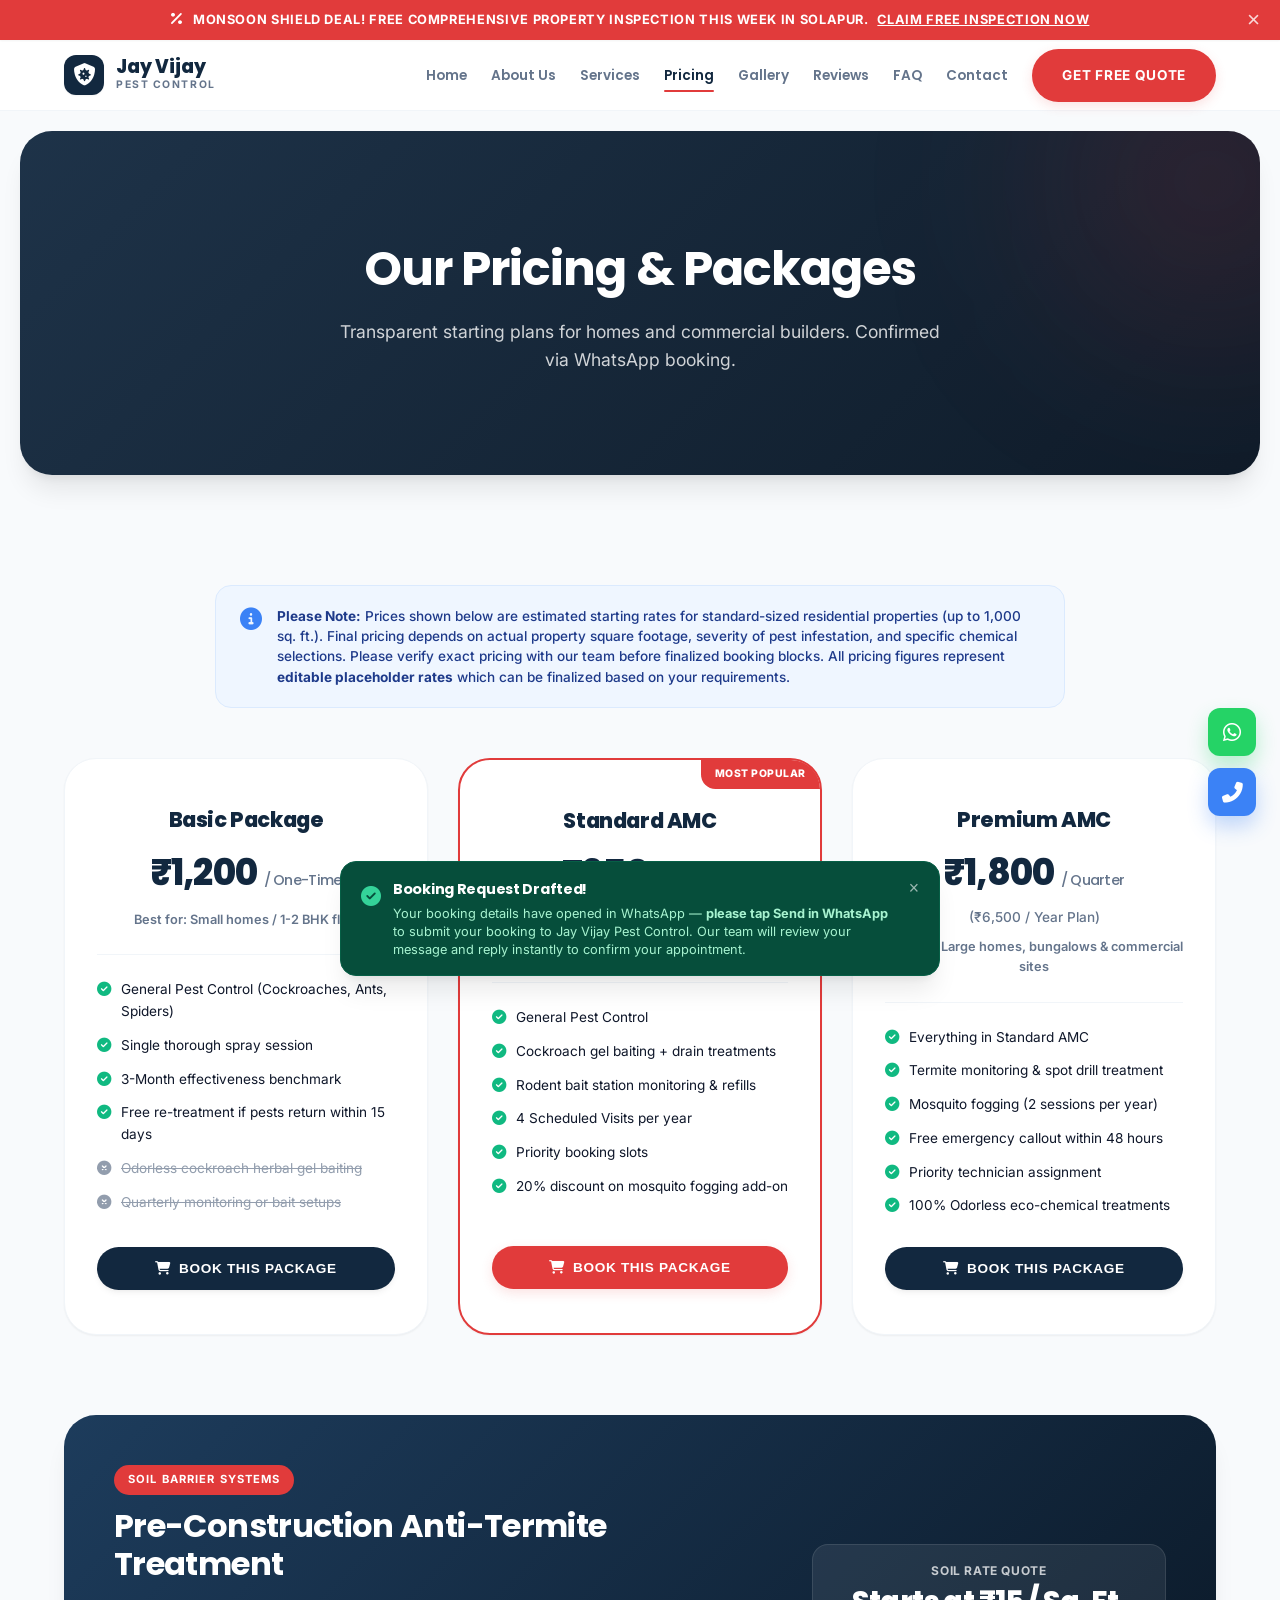
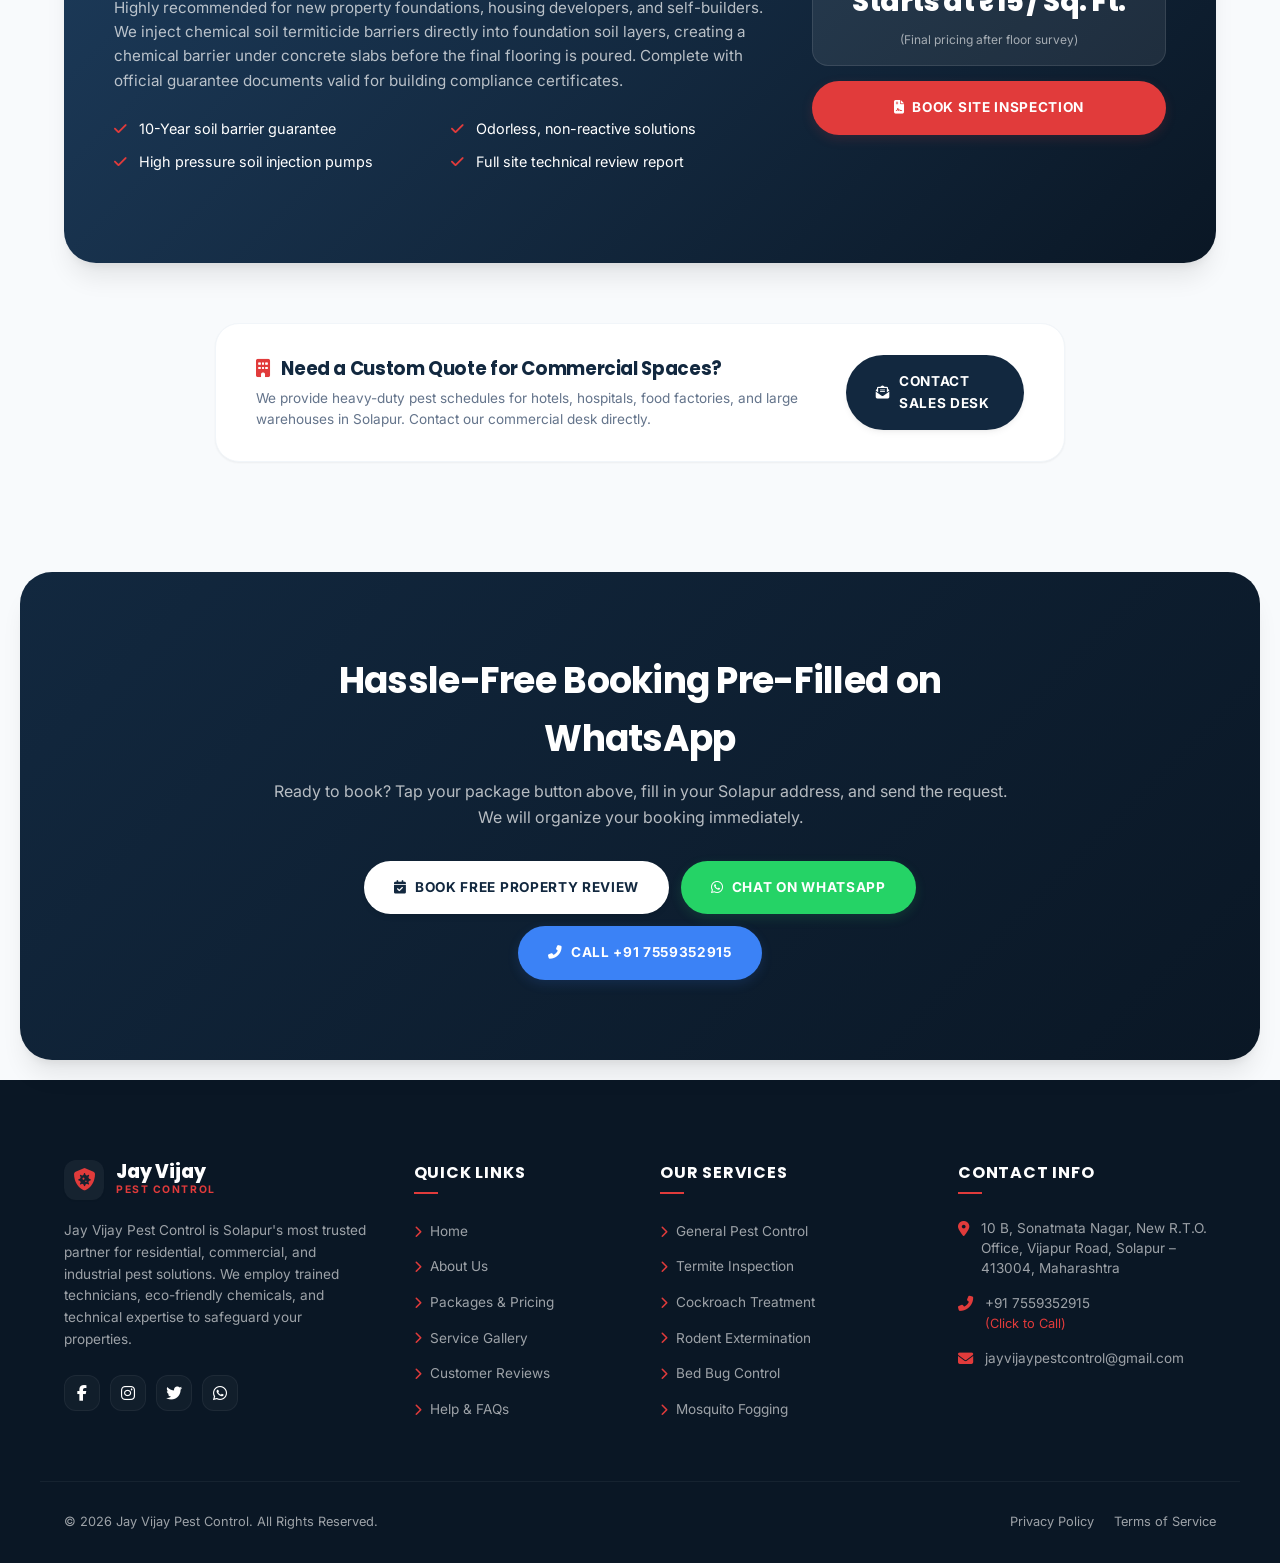
<file: pricing.html>
<!DOCTYPE html>
<html lang="en">
<head>
    <meta charset="UTF-8">
    <meta name="viewport" content="width=device-width, initial-scale=1.0">
    <title>Packages & Pricing | Jay Vijay Pest Control Solapur</title>
    
    <!-- SEO Meta Tags -->
    <meta name="title" content="Packages & Pricing | Jay Vijay Pest Control Solapur">
    <meta name="description" content="View transparent pricing for residential & commercial pest control in Solapur. Basic one-time, Standard quarterly AMC, and Premium comprehensive plans available.">
    
    <!-- Open Graph -->
    <meta property="og:type" content="website">
    <meta property="og:url" content="https://jayvijaypestcontrol.com/pricing.html">
    <meta property="og:title" content="Packages & Pricing | Jay Vijay Pest Control Solapur">
    <meta property="og:description" content="Transparent, affordable pest protection plans. Standard AMC starting at ₹950/qtr. Explore packages, termite drilling terms, and pre-construction site estimates.">
    <meta property="og:image" content="https://images.unsplash.com/photo-1600585154340-be6161a56a0c?auto=format&fit=crop&w=1200&q=80">

    <!-- Google Fonts CDN -->
    <link rel="preconnect" href="https://fonts.googleapis.com">
    <link rel="preconnect" href="https://fonts.gstatic.com" crossorigin>
    <link href="https://fonts.googleapis.com/css2?family=Poppins:wght@400;500;600;700;800&family=Inter:wght@300;400;500;600;700&display=swap" rel="stylesheet">
    
    <!-- Font Awesome CDN -->
    <link rel="stylesheet" href="https://cdnjs.cloudflare.com/ajax/libs/font-awesome/6.4.0/css/all.min.css">
    
    <!-- Main Stylesheet -->
    <link rel="stylesheet" href="css/style.css">
</head>
<body>

    <!-- Loader Spinner -->
    <div id="loader-overlay">
        <div class="loader"></div>
    </div>

    <!-- Dismissible top promo banner -->
    <div class="top-banner" id="top-promo-banner">
        <p><i class="fas fa-percent"></i> <strong>Monsoon Shield Deal!</strong> Free Comprehensive Property Inspection This Week in Solapur. <a href="#" class="open-booking-modal-btn" style="text-decoration: underline; margin-left: 5px; font-weight: 700;">Claim Free Inspection Now</a></p>
        <button class="close-banner" id="close-banner-btn" aria-label="Close Promo Banner">&times;</button>
    </div>

    <!-- Header & Navigation -->
    <header id="main-header">
        <div class="nav-container">
            <a href="index.html" class="logo-container">
                <div class="logo-icon">
                    <i class="fas fa-shield-virus"></i>
                </div>
                <div class="logo-text">
                    <h1>Jay Vijay</h1>
                    <span>Pest Control</span>
                </div>
            </a>
            
            <nav class="nav-menu" id="nav-menu">
                <a href="index.html" class="nav-link">Home</a>
                <a href="about.html" class="nav-link">About Us</a>
                <a href="services.html" class="nav-link">Services</a>
                <a href="pricing.html" class="nav-link active">Pricing</a>
                <a href="gallery.html" class="nav-link">Gallery</a>
                <a href="testimonials.html" class="nav-link">Reviews</a>
                <a href="faq.html" class="nav-link">FAQ</a>
                <a href="contact.html" class="nav-link">Contact</a>
                <a href="#" class="btn btn-accent nav-cta open-booking-modal-btn">Get Free Quote</a>
            </nav>
            
            <button class="hamburger" id="hamburger-menu" aria-label="Toggle Navigation Menu">
                <span></span>
                <span></span>
                <span></span>
            </button>
        </div>
    </header>

    <!-- Subpage Banner -->
    <section class="hero-wrapper" style="padding: 60px 0; background: linear-gradient(135deg, rgba(18, 40, 63, 0.95), rgba(10, 23, 37, 0.98)), url('https://images.unsplash.com/photo-1600585154340-be6161a56a0c?auto=format&fit=crop&w=1920&q=80') center/cover no-repeat;">
        <div class="section-container" style="padding: 40px 20px; text-align: center;">
            <h1 style="color: white; font-size: 3rem; margin-bottom: 10px;">Our Pricing & Packages</h1>
            <p style="color: rgba(255,255,255,0.8); font-size: 1.1rem; max-width: 600px; margin: 0 auto;">Transparent starting plans for homes and commercial builders. Confirmed via WhatsApp booking.</p>
        </div>
    </section>

    <!-- Pricing Grid and Info section -->
    <section class="section-container reveal">
        <!-- Area / Rate Notification banner -->
        <div class="pricing-intro-note">
            <i class="fas fa-info-circle"></i>
            <p><strong>Please Note:</strong> Prices shown below are estimated starting rates for standard-sized residential properties (up to 1,000 sq. ft.). Final pricing depends on actual property square footage, severity of pest infestation, and specific chemical selections. Please verify exact pricing with our team before finalized booking blocks. All pricing figures represent <strong>editable placeholder rates</strong> which can be finalized based on your requirements.</p>
        </div>

        <div class="pricing-grid">
            <!-- Package 1: Basic -->
            <div class="pricing-card">
                <div class="pricing-card-header">
                    <h3 class="pricing-card-title">Basic Package</h3>
                    <div class="pricing-card-price">
                        <h3>₹1,200 <span style="font-size: 0.9rem;">/ One-Time</span></h3>
                    </div>
                    <p class="pricing-card-best-for">Best for: Small homes / 1-2 BHK flats</p>
                </div>
                <div class="pricing-card-body">
                    <ul class="pricing-features-list">
                        <li class="pricing-feature-item included"><i class="fas fa-check-circle"></i> General Pest Control (Cockroaches, Ants, Spiders)</li>
                        <li class="pricing-feature-item included"><i class="fas fa-check-circle"></i> Single thorough spray session</li>
                        <li class="pricing-feature-item included"><i class="fas fa-check-circle"></i> 3-Month effectiveness benchmark</li>
                        <li class="pricing-feature-item included"><i class="fas fa-check-circle"></i> Free re-treatment if pests return within 15 days</li>
                        <li class="pricing-feature-item excluded"><i class="fas fa-times-circle"></i> Odorless cockroach herbal gel baiting</li>
                        <li class="pricing-feature-item excluded"><i class="fas fa-times-circle"></i> Quarterly monitoring or bait setups</li>
                    </ul>
                </div>
                <button class="btn btn-primary open-booking-modal-btn" data-package="Basic Package"><i class="fas fa-shopping-cart"></i> Book This Package</button>
            </div>

            <!-- Package 2: Standard AMC (Most Popular) -->
            <div class="pricing-card popular">
                <span class="popular-badge">Most Popular</span>
                <div class="pricing-card-header">
                    <h3 class="pricing-card-title">Standard AMC</h3>
                    <div class="pricing-card-price">
                        <h3>₹950 <span style="font-size: 0.9rem;">/ Quarter</span></h3>
                        <p style="font-size: 0.85rem; color: var(--accent-color); font-weight: 600; margin-top: 5px;">(₹3,600 / Year Plan)</p>
                    </div>
                    <p class="pricing-card-best-for">Best for: Homes wanting year-round protection</p>
                </div>
                <div class="pricing-card-body">
                    <ul class="pricing-features-list">
                        <li class="pricing-feature-item included"><i class="fas fa-check-circle"></i> General Pest Control</li>
                        <li class="pricing-feature-item included"><i class="fas fa-check-circle"></i> Cockroach gel baiting + drain treatments</li>
                        <li class="pricing-feature-item included"><i class="fas fa-check-circle"></i> Rodent bait station monitoring & refills</li>
                        <li class="pricing-feature-item included"><i class="fas fa-check-circle"></i> 4 Scheduled Visits per year</li>
                        <li class="pricing-feature-item included"><i class="fas fa-check-circle"></i> Priority booking slots</li>
                        <li class="pricing-feature-item included"><i class="fas fa-check-circle"></i> 20% discount on mosquito fogging add-on</li>
                    </ul>
                </div>
                <button class="btn btn-accent open-booking-modal-btn" data-package="Standard Package"><i class="fas fa-shopping-cart"></i> Book This Package</button>
            </div>

            <!-- Package 3: Premium AMC -->
            <div class="pricing-card">
                <div class="pricing-card-header">
                    <h3 class="pricing-card-title">Premium AMC</h3>
                    <div class="pricing-card-price">
                        <h3>₹1,800 <span style="font-size: 0.9rem;">/ Quarter</span></h3>
                        <p style="font-size: 0.85rem; color: var(--text-muted); font-weight: 500; margin-top: 5px;">(₹6,500 / Year Plan)</p>
                    </div>
                    <p class="pricing-card-best-for">Best for: Large homes, bungalows & commercial sites</p>
                </div>
                <div class="pricing-card-body">
                    <ul class="pricing-features-list">
                        <li class="pricing-feature-item included"><i class="fas fa-check-circle"></i> Everything in Standard AMC</li>
                        <li class="pricing-feature-item included"><i class="fas fa-check-circle"></i> Termite monitoring & spot drill treatment</li>
                        <li class="pricing-feature-item included"><i class="fas fa-check-circle"></i> Mosquito fogging (2 sessions per year)</li>
                        <li class="pricing-feature-item included"><i class="fas fa-check-circle"></i> Free emergency callout within 48 hours</li>
                        <li class="pricing-feature-item included"><i class="fas fa-check-circle"></i> Priority technician assignment</li>
                        <li class="pricing-feature-item included"><i class="fas fa-check-circle"></i> 100% Odorless eco-chemical treatments</li>
                    </ul>
                </div>
                <button class="btn btn-primary open-booking-modal-btn" data-package="Premium Package"><i class="fas fa-shopping-cart"></i> Book This Package</button>
            </div>
        </div>

        <!-- Pre-Construction Termite Card -->
        <div id="pre-construction-terms" style="margin-top: 80px; margin-bottom: 60px;">
            <div class="highlight-banner" style="grid-template-columns: 1.3fr 0.7fr; background: linear-gradient(135deg, var(--primary-light), var(--primary-dark));">
                <div class="highlight-banner-content">
                    <span class="section-badge" style="background-color: var(--accent-color); color: white;">Soil Barrier Systems</span>
                    <h2>Pre-Construction Anti-Termite Treatment</h2>
                    <p>Highly recommended for new property foundations, housing developers, and self-builders. We inject chemical soil termiticide barriers directly into foundation soil layers, creating a chemical barrier under concrete slabs before the final flooring is poured. Complete with official guarantee documents valid for building compliance certificates.</p>
                    <ul class="pricing-features-list" style="columns: 2; margin-top: 20px;">
                        <li style="color: white; font-size: 0.9rem; margin-bottom: 10px;"><i class="fas fa-check" style="color: var(--accent-color); margin-right: 8px;"></i> 10-Year soil barrier guarantee</li>
                        <li style="color: white; font-size: 0.9rem; margin-bottom: 10px;"><i class="fas fa-check" style="color: var(--accent-color); margin-right: 8px;"></i> High pressure soil injection pumps</li>
                        <li style="color: white; font-size: 0.9rem; margin-bottom: 10px;"><i class="fas fa-check" style="color: var(--accent-color); margin-right: 8px;"></i> Odorless, non-reactive solutions</li>
                        <li style="color: white; font-size: 0.9rem; margin-bottom: 10px;"><i class="fas fa-check" style="color: var(--accent-color); margin-right: 8px;"></i> Full site technical review report</li>
                    </ul>
                </div>
                <div class="highlight-banner-actions">
                    <div class="highlight-banner-pricing-badge" style="background-color: rgba(255,255,255,0.08);">
                        <span style="color: rgba(255,255,255,0.75);">Soil Rate Quote</span>
                        <h3 style="font-size: 1.75rem;">Starts at ₹15 / Sq. Ft.</h3>
                        <p style="font-size: 0.75rem; color: rgba(255,255,255,0.6); margin-top: 5px;">(Final pricing after floor survey)</p>
                    </div>
                    <a href="#" class="btn btn-accent open-booking-modal-btn" data-service="Pre-Construction Anti-Termite Treatment" style="width: 100%; text-align: center;"><i class="fas fa-file-contract"></i> Book Site Inspection</a>
                </div>
            </div>
        </div>

        <!-- Custom Quote Note -->
        <div class="pricing-custom-quote-card">
            <div class="custom-quote-text">
                <h4><i class="fas fa-building" style="color: var(--accent-color); margin-right: 8px;"></i> Need a Custom Quote for Commercial Spaces?</h4>
                <p>We provide heavy-duty pest schedules for hotels, hospitals, food factories, and large warehouses in Solapur. Contact our commercial desk directly.</p>
            </div>
            <a href="contact.html" class="btn btn-primary"><i class="fas fa-envelope-open-text"></i> Contact Sales Desk</a>
        </div>
    </section>

    <!-- Call To Action -->
    <section class="cta-banner reveal">
        <div class="cta-banner-content">
            <h2>Hassle-Free Booking Pre-Filled on WhatsApp</h2>
            <p>Ready to book? Tap your package button above, fill in your Solapur address, and send the request. We will organize your booking immediately.</p>
            <div class="cta-banner-actions">
                <a href="index.html" class="btn btn-white"><i class="fas fa-calendar-check"></i> Book Free Property Review</a>
                <a href="https://wa.me/917559352915?text=Hi%2C%20I%20need%20pest%20control%20service" target="_blank" class="btn btn-whatsapp"><i class="fab fa-whatsapp"></i> Chat On WhatsApp</a>
                <a href="tel:+917559352915" class="btn btn-tel"><i class="fas fa-phone-alt"></i> Call +91 7559352915</a>
            </div>
        </div>
    </section>

    <!-- Footer -->
    <footer>
        <div class="footer-container">
            <div class="footer-column footer-about">
                <a href="index.html" class="logo-container" style="margin-bottom: 20px;">
                    <div class="logo-icon" style="background: rgba(255,255,255,0.05); border-color: rgba(255,255,255,0.1);">
                        <i class="fas fa-shield-virus" style="color: #E13B3B;"></i>
                    </div>
                    <div class="logo-text">
                        <h1 style="color: #ffffff;">Jay Vijay</h1>
                        <span style="color: #E13B3B;">Pest Control</span>
                    </div>
                </a>
                <p>Jay Vijay Pest Control is Solapur's most trusted partner for residential, commercial, and industrial pest solutions. We employ trained technicians, eco-friendly chemicals, and technical expertise to safeguard your properties.</p>
                <div class="footer-socials">
                    <a href="#" class="social-icon" aria-label="Facebook"><i class="fab fa-facebook-f"></i></a>
                    <a href="#" class="social-icon" aria-label="Instagram"><i class="fab fa-instagram"></i></a>
                    <a href="#" class="social-icon" aria-label="Twitter"><i class="fab fa-twitter"></i></a>
                    <a href="https://wa.me/917559352915" target="_blank" class="social-icon" aria-label="WhatsApp"><i class="fab fa-whatsapp"></i></a>
                </div>
            </div>
            
            <div class="footer-column">
                <h3>Quick Links</h3>
                <ul>
                    <li><a href="index.html"><i class="fas fa-chevron-right"></i> Home</a></li>
                    <li><a href="about.html"><i class="fas fa-chevron-right"></i> About Us</a></li>
                    <li><a href="pricing.html"><i class="fas fa-chevron-right"></i> Packages & Pricing</a></li>
                    <li><a href="gallery.html"><i class="fas fa-chevron-right"></i> Service Gallery</a></li>
                    <li><a href="testimonials.html"><i class="fas fa-chevron-right"></i> Customer Reviews</a></li>
                    <li><a href="faq.html"><i class="fas fa-chevron-right"></i> Help & FAQs</a></li>
                </ul>
            </div>
            
            <div class="footer-column">
                <h3>Our Services</h3>
                <ul>
                    <li><a href="services.html"><i class="fas fa-chevron-right"></i> General Pest Control</a></li>
                    <li><a href="services.html"><i class="fas fa-chevron-right"></i> Termite Inspection</a></li>
                    <li><a href="services.html"><i class="fas fa-chevron-right"></i> Cockroach Treatment</a></li>
                    <li><a href="services.html"><i class="fas fa-chevron-right"></i> Rodent Extermination</a></li>
                    <li><a href="services.html"><i class="fas fa-chevron-right"></i> Bed Bug Control</a></li>
                    <li><a href="services.html"><i class="fas fa-chevron-right"></i> Mosquito Fogging</a></li>
                </ul>
            </div>
            
            <div class="footer-column">
                <h3>Contact Info</h3>
                <div class="footer-contact-item">
                    <i class="fas fa-map-marker-alt"></i>
                    <p>10 B, Sonatmata Nagar, New R.T.O. Office, Vijapur Road, Solapur – 413004, Maharashtra</p>
                </div>
                <div class="footer-contact-item">
                    <i class="fas fa-phone-alt"></i>
                    <p>
                        <a href="tel:+917559352915">+91 7559352915</a><br>
                        <a href="tel:+917559352915" style="font-size: 0.8rem; color: #E13B3B;">(Click to Call)</a>
                    </p>
                </div>
                <div class="footer-contact-item">
                    <i class="fas fa-envelope"></i>
                    <p><a href="mailto:jayvijaypestcontrol@gmail.com">jayvijaypestcontrol@gmail.com</a></p>
                </div>
            </div>
        </div>
        
        <div class="footer-bottom">
            <p>&copy; 2026 Jay Vijay Pest Control. All Rights Reserved.</p>
            <div class="footer-bottom-links">
                <a href="privacy.html">Privacy Policy</a>
                <a href="terms.html">Terms of Service</a>
            </div>
        </div>
    </footer>

    <!-- Floating action buttons -->
    <div class="floating-actions-container">
        <a href="https://wa.me/917559352915?text=Hi%2C%20I%20need%20pest%20control%20service" target="_blank" class="floating-btn floating-whatsapp" data-tooltip="WhatsApp Us" aria-label="Chat on WhatsApp">
            <i class="fab fa-whatsapp"></i>
        </a>
        <a href="tel:+917559352915" class="floating-btn floating-call" data-tooltip="Call Support" aria-label="Call Jay Vijay Pest Control">
            <i class="fas fa-phone-alt"></i>
        </a>
        <button class="floating-btn back-to-top" id="back-to-top" data-tooltip="Back to Top" aria-label="Scroll to top">
            <i class="fas fa-chevron-up"></i>
        </button>
    </div>

    <!-- Reusable Booking Modal -->
    <div class="modal-overlay" id="booking-modal">
        <div class="modal-card">
            <div class="modal-header">
                <div>
                    <h3>Book Pest Control</h3>
                    <span>No payment required now — confirms via WhatsApp</span>
                </div>
                <button class="modal-close" id="close-booking-modal" aria-label="Close Modal">&times;</button>
            </div>
            <div class="modal-body">
                <form id="whatsapp-booking-form" novalidate>
                    <div class="form-group">
                        <label for="booking-name">Full Name <span style="color: var(--accent-color);">*</span></label>
                        <input type="text" id="booking-name" class="form-control" placeholder="Enter your full name" required>
                        <div class="form-error">Please enter your name (minimum 2 characters).</div>
                    </div>
                    
                    <div class="form-grid-2">
                        <div class="form-group">
                            <label for="booking-mobile">Mobile Number <span style="color: var(--accent-color);">*</span></label>
                            <input type="tel" id="booking-mobile" class="form-control" placeholder="10-digit mobile number" maxlength="10" required>
                            <div class="form-error">Enter a valid 10-digit mobile starting with 6-9.</div>
                        </div>
                        <div class="form-group">
                            <label for="booking-email">Email Address <span style="color: var(--text-muted); font-size: 0.75rem;">(Optional)</span></label>
                            <input type="email" id="booking-email" class="form-control" placeholder="yourname@example.com">
                            <div class="form-error">Please enter a valid email format.</div>
                        </div>
                    </div>
                    
                    <div class="form-group">
                        <label for="booking-service">Service / Package Needed <span style="color: var(--accent-color);">*</span></label>
                        <select id="booking-service" class="form-control" required>
                            <option value="" disabled selected>-- Select a Pest Control Service --</option>
                            <option value="General Pest Control">General Pest Control</option>
                            <option value="Termite Control & Inspection">Termite Control & Inspection</option>
                            <option value="Cockroach Extermination">Cockroach Extermination</option>
                            <option value="Rodent / Rat Control Treatment">Rodent / Rat Control Treatment</option>
                            <option value="Bed Bug Extermination">Bed Bug Extermination</option>
                            <option value="Mosquito Control & Fogging Service">Mosquito Control & Fogging Service</option>
                            <option value="Ant Extermination">Ant Extermination</option>
                            <option value="Bee, Wasp & Hornet Removal">Bee, Wasp & Hornet Removal</option>
                            <option value="Spider Extermination">Spider Extermination</option>
                            <option value="Bat Extermination">Bat Extermination</option>
                            <option value="Flea & Mite Extermination">Flea & Mite Extermination</option>
                            <option value="Home / Property Pest Inspection">Home / Property Pest Inspection</option>
                            <option value="Basic Package (One-Time Treatment)">Basic Package (One-Time General Treatment - ₹1200)</option>
                            <option value="Standard Package (Quarterly AMC)">Standard Package (Quarterly General AMC - ₹950/qtr)</option>
                            <option value="Premium Package (Comprehensive AMC)">Premium Package (Comprehensive AMC - ₹1800/qtr)</option>
                            <option value="Pre-Construction Anti-Termite Treatment">Pre-Construction Anti-Termite Treatment</option>
                        </select>
                        <div class="form-error">Please select a service or package.</div>
                    </div>
                    
                    <div class="form-group">
                        <label for="booking-address">Property Address / Area in Solapur <span style="color: var(--accent-color);">*</span></label>
                        <input type="text" id="booking-address" class="form-control" placeholder="House/Flat No., Building, Area/Colony in Solapur" required>
                        <div class="form-error">Property address is required (minimum 5 characters).</div>
                    </div>
                    
                    <div class="form-grid-2">
                        <div class="form-group">
                            <label for="booking-date">Preferred Date <span style="color: var(--accent-color);">*</span></label>
                            <input type="date" id="booking-date" class="form-control" required>
                            <div class="form-error">Please select a preferred date.</div>
                        </div>
                        <div class="form-group">
                            <label for="booking-time">Preferred Time Slot <span style="color: var(--accent-color);">*</span></label>
                            <select id="booking-time" class="form-control" required>
                                <option value="" disabled selected>-- Select Time Slot --</option>
                                <option value="Morning (9 AM - 12 PM)">Morning (9 AM - 12 PM)</option>
                                <option value="Afternoon (12 PM - 4 PM)">Afternoon (12 PM - 4 PM)</option>
                                <option value="Evening (4 PM - 7 PM)">Evening (4 PM - 7 PM)</option>
                            </select>
                            <div class="form-error">Please select a preferred time slot.</div>
                        </div>
                    </div>
                    
                    <div class="form-group">
                        <label for="booking-message">Additional Message / Pest Symptoms <span style="color: var(--text-muted); font-size: 0.75rem;">(Optional)</span></label>
                        <textarea id="booking-message" class="form-control" placeholder="Any specific requirements or pest issues we should know about?"></textarea>
                    </div>
                    
                    <button type="submit" class="btn btn-whatsapp">
                        <i class="fab fa-whatsapp"></i> Send Booking via WhatsApp
                    </button>
                </form>
            </div>
        </div>
    </div>

    <!-- On-page Confirmation Banner -->
    <div class="confirm-banner-wrapper" id="booking-confirm-banner">
        <div class="confirm-banner-icon">
            <i class="fas fa-check-circle"></i>
        </div>
        <div class="confirm-banner-text">
            <h4>Booking Request Drafted!</h4>
            <p>Your booking details have opened in WhatsApp — <strong>please tap Send in WhatsApp</strong> to submit your booking to Jay Vijay Pest Control. Our team will review your message and reply instantly to confirm your appointment.</p>
        </div>
        <button class="confirm-banner-close" id="close-confirm-banner" aria-label="Close Confirmation">&times;</button>
    </div>

    <!-- Core Script -->
    <script src="js/script.js"></script>
</body>
</html>
</file>
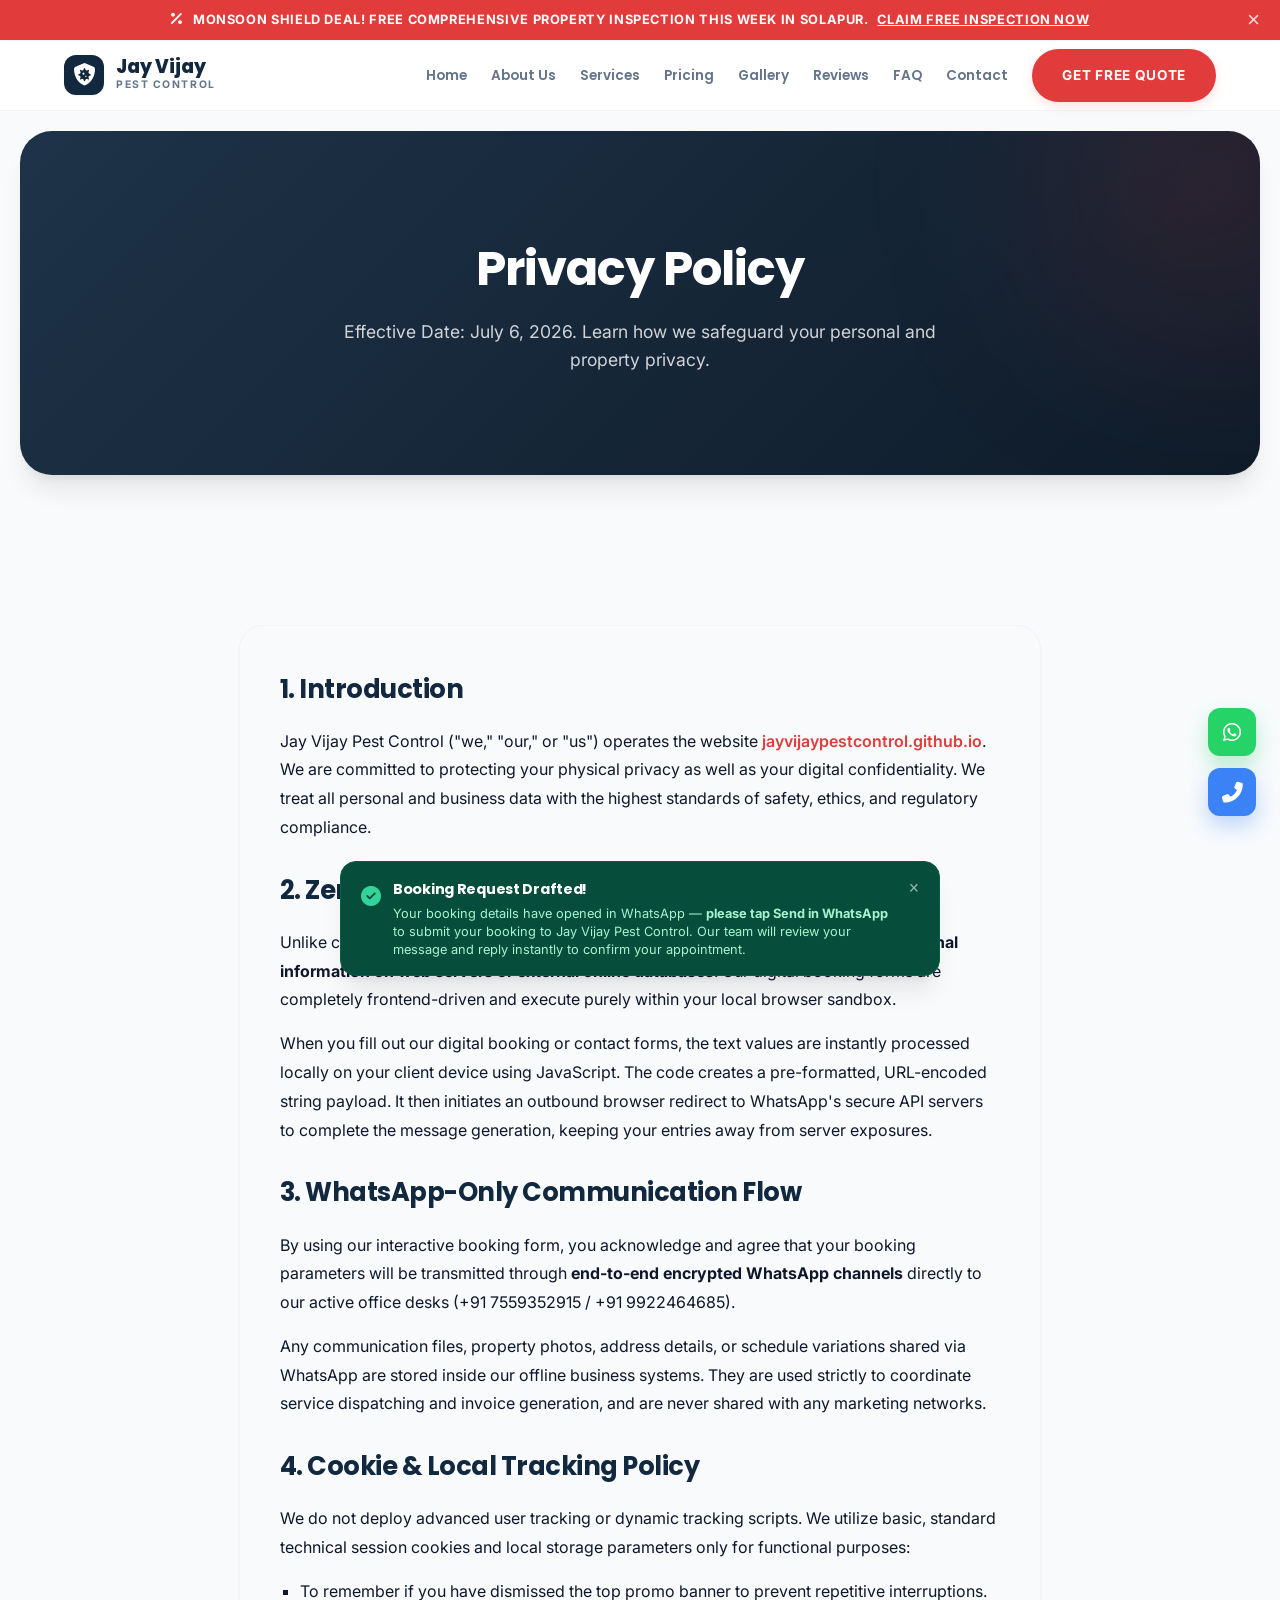
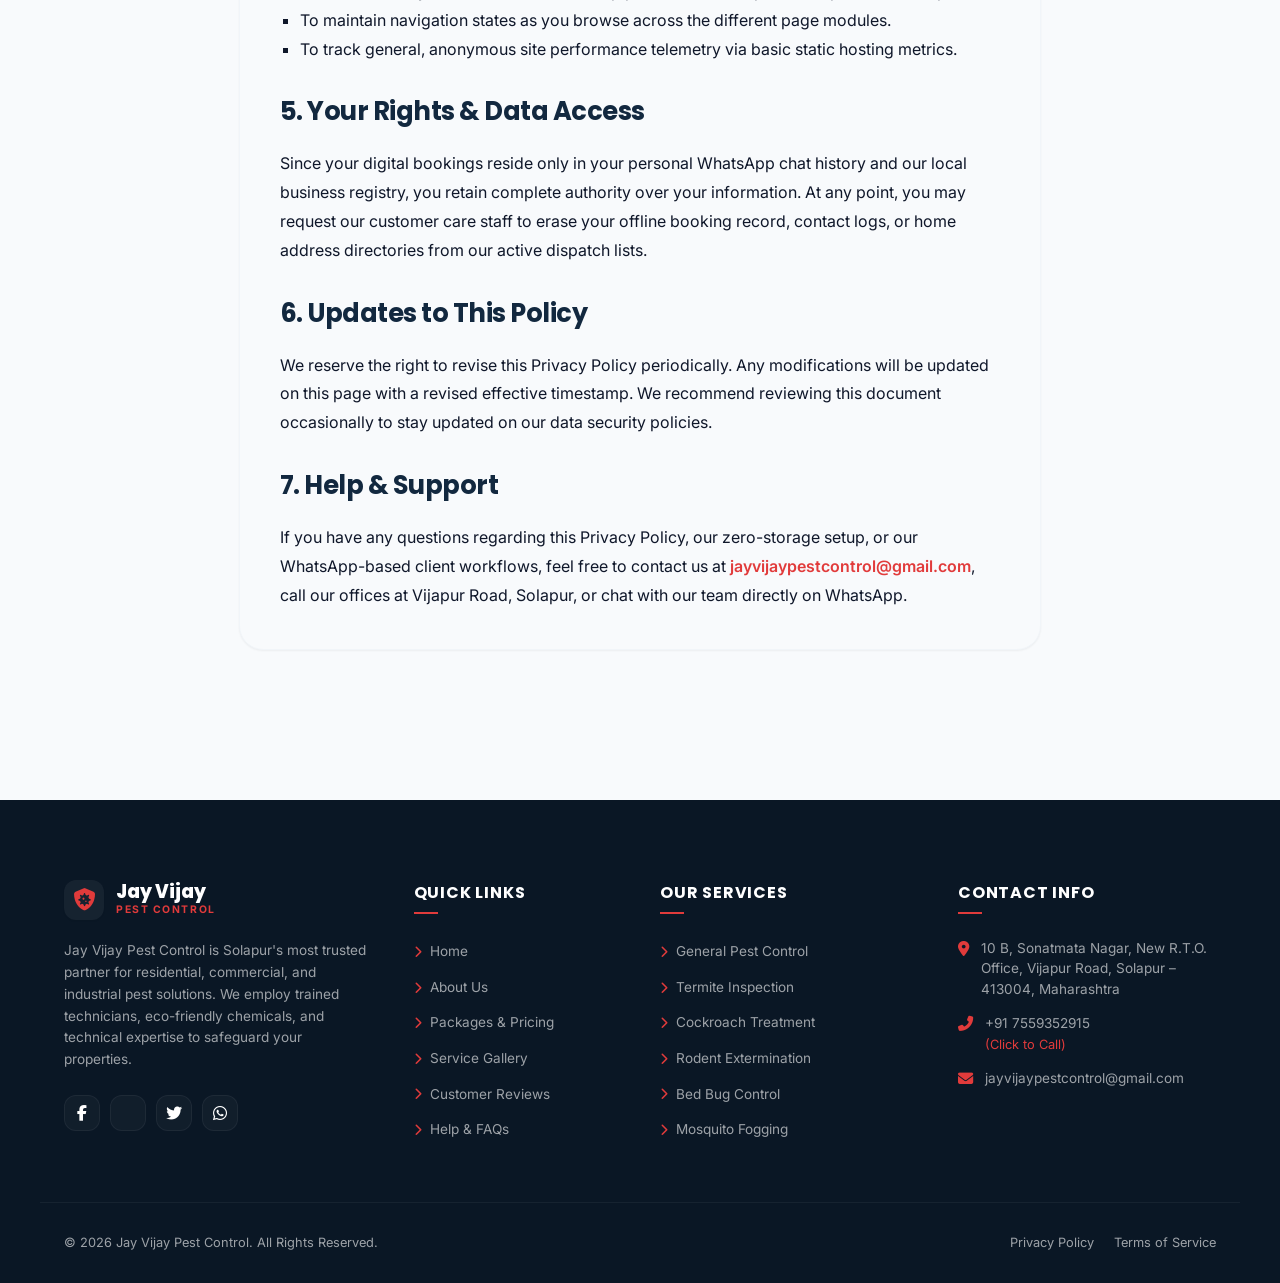
<file: privacy.html>
<!DOCTYPE html>
<html lang="en">
<head>
    <meta charset="UTF-8">
    <meta name="viewport" content="width=device-width, initial-scale=1.0">
    <title>Privacy Policy | Jay Vijay Pest Control Solapur</title>
    
    <!-- SEO Meta Tags -->
    <meta name="title" content="Privacy Policy | Jay Vijay Pest Control Solapur">
    <meta name="description" content="Read the Privacy Policy for Jay Vijay Pest Control in Solapur. Learn how we handle your booking data safely with end-to-end encrypted WhatsApp integration.">
    <link rel="canonical" href="https://jayvijaypestcontrol.github.io/privacy.html">
    
    <!-- Open Graph / Facebook -->
    <meta property="og:type" content="website">
    <meta property="og:url" content="https://jayvijaypestcontrol.github.io/privacy.html">
    <meta property="og:title" content="Privacy Policy | Jay Vijay Pest Control Solapur">
    <meta property="og:description" content="Read the Privacy Policy for Jay Vijay Pest Control in Solapur. Learn how we handle your booking data safely with end-to-end encrypted WhatsApp integration.">
    <meta property="og:image" content="https://images.unsplash.com/photo-1581578731548-c64695cc6952?auto=format&fit=crop&w=1200&q=80">

    <!-- Twitter -->
    <meta property="twitter:card" content="summary_large_image">
    <meta property="twitter:url" content="https://jayvijaypestcontrol.github.io/privacy.html">
    <meta property="twitter:title" content="Privacy Policy | Jay Vijay Pest Control Solapur">
    <meta property="twitter:description" content="Read the Privacy Policy for Jay Vijay Pest Control in Solapur. Learn how we handle your booking data safely with end-to-end encrypted WhatsApp integration.">
    <meta property="twitter:image" content="https://images.unsplash.com/photo-1581578731548-c64695cc6952?auto=format&fit=crop&w=1200&q=80">

    <!-- Google Fonts & Font Awesome -->
    <link rel="preconnect" href="https://fonts.googleapis.com">
    <link rel="preconnect" href="https://fonts.gstatic.com" crossorigin>
    <link href="https://fonts.googleapis.com/css2?family=Poppins:wght@400;500;600;700;800&family=Inter:wght@300;400;500;600;700&display=swap" rel="stylesheet">
    <link rel="stylesheet" href="https://cdnjs.cloudflare.com/ajax/libs/font-awesome/6.4.0/css/all.min.css">
    
    <!-- Main Stylesheet -->
    <link rel="stylesheet" href="css/style.css">
</head>
<body>

    <!-- Loader Spinner -->
    <div id="loader-overlay">
        <div class="loader"></div>
    </div>

    <!-- Dismissible top promo banner -->
    <div class="top-banner" id="top-promo-banner">
        <p><i class="fas fa-percent"></i> <strong>Monsoon Shield Deal!</strong> Free Comprehensive Property Inspection This Week in Solapur. <a href="#" class="open-booking-modal-btn" style="text-decoration: underline; margin-left: 5px; font-weight: 700;">Claim Free Inspection Now</a></p>
        <button class="close-banner" id="close-banner-btn" aria-label="Close Promo Banner">&times;</button>
    </div>

    <!-- Header & Navigation -->
    <header id="main-header">
        <div class="nav-container">
            <a href="index.html" class="logo-container">
                <div class="logo-icon">
                    <i class="fas fa-shield-virus"></i>
                </div>
                <div class="logo-text">
                    <h1>Jay Vijay</h1>
                    <span>Pest Control</span>
                </div>
            </a>
            
            <nav class="nav-menu" id="nav-menu">
                <a href="index.html" class="nav-link">Home</a>
                <a href="about.html" class="nav-link">About Us</a>
                <a href="services.html" class="nav-link">Services</a>
                <a href="pricing.html" class="nav-link">Pricing</a>
                <a href="gallery.html" class="nav-link">Gallery</a>
                <a href="testimonials.html" class="nav-link">Reviews</a>
                <a href="faq.html" class="nav-link">FAQ</a>
                <a href="contact.html" class="nav-link">Contact</a>
                <a href="#" class="btn btn-accent nav-cta open-booking-modal-btn">Get Free Quote</a>
            </nav>
            
            <button class="hamburger" id="hamburger-menu" aria-label="Toggle Navigation Menu">
                <span></span>
                <span></span>
                <span></span>
            </button>
        </div>
    </header>

    <!-- Subpage Banner -->
    <section class="hero-wrapper" style="padding: 60px 0; background: linear-gradient(135deg, rgba(18, 40, 63, 0.95), rgba(10, 23, 37, 0.98)), url('https://images.unsplash.com/photo-1581578731548-c64695cc6952?auto=format&fit=crop&w=1920&q=80') center/cover no-repeat;">
        <div class="section-container" style="padding: 40px 20px; text-align: center;">
            <h1 style="color: white; font-size: 3rem; margin-bottom: 10px;">Privacy Policy</h1>
            <p style="color: rgba(255,255,255,0.8); font-size: 1.1rem; max-width: 600px; margin: 0 auto;">Effective Date: July 6, 2026. Learn how we safeguard your personal and property privacy.</p>
        </div>
    </section>

    <!-- Privacy Content -->
    <section class="section-container reveal" style="max-width: 850px; margin: 60px auto; font-family: 'Inter', sans-serif; line-height: 1.8;">
        <div style="background-color: var(--bg-light); padding: 40px; border-radius: var(--radius-xl); border: 1px solid var(--border-color); box-shadow: var(--shadow-sm);">
            
            <h2 style="color: var(--primary-color); font-size: 1.6rem; margin-bottom: 15px; font-weight: 700;">1. Introduction</h2>
            <p style="margin-bottom: 25px; color: var(--text-dark);">Jay Vijay Pest Control ("we," "our," or "us") operates the website <a href="https://jayvijaypestcontrol.github.io" style="color: var(--accent-color); font-weight: 600;">jayvijaypestcontrol.github.io</a>. We are committed to protecting your physical privacy as well as your digital confidentiality. We treat all personal and business data with the highest standards of safety, ethics, and regulatory compliance.</p>
            
            <h2 style="color: var(--primary-color); font-size: 1.6rem; margin-bottom: 15px; font-weight: 700;">2. Zero Server-Side Storage Policy</h2>
            <p style="margin-bottom: 15px; color: var(--text-dark);">Unlike conventional web services, <strong>we do not compile, collect, save, or store any personal information on web servers or external online databases</strong>. Our digital booking forms are completely frontend-driven and execute purely within your local browser sandbox.</p>
            <p style="margin-bottom: 25px; color: var(--text-dark);">When you fill out our digital booking or contact forms, the text values are instantly processed locally on your client device using JavaScript. The code creates a pre-formatted, URL-encoded string payload. It then initiates an outbound browser redirect to WhatsApp's secure API servers to complete the message generation, keeping your entries away from server exposures.</p>
            
            <h2 style="color: var(--primary-color); font-size: 1.6rem; margin-bottom: 15px; font-weight: 700;">3. WhatsApp-Only Communication Flow</h2>
            <p style="margin-bottom: 15px; color: var(--text-dark);">By using our interactive booking form, you acknowledge and agree that your booking parameters will be transmitted through <strong>end-to-end encrypted WhatsApp channels</strong> directly to our active office desks (+91 7559352915 / +91 9922464685).</p>
            <p style="margin-bottom: 25px; color: var(--text-dark);">Any communication files, property photos, address details, or schedule variations shared via WhatsApp are stored inside our offline business systems. They are used strictly to coordinate service dispatching and invoice generation, and are never shared with any marketing networks.</p>
            
            <h2 style="color: var(--primary-color); font-size: 1.6rem; margin-bottom: 15px; font-weight: 700;">4. Cookie & Local Tracking Policy</h2>
            <p style="margin-bottom: 15px; color: var(--text-dark);">We do not deploy advanced user tracking or dynamic tracking scripts. We utilize basic, standard technical session cookies and local storage parameters only for functional purposes:</p>
            <ul style="margin-left: 20px; margin-bottom: 25px; color: var(--text-dark); list-style-type: square;">
                <li>To remember if you have dismissed the top promo banner to prevent repetitive interruptions.</li>
                <li>To maintain navigation states as you browse across the different page modules.</li>
                <li>To track general, anonymous site performance telemetry via basic static hosting metrics.</li>
            </ul>
            
            <h2 style="color: var(--primary-color); font-size: 1.6rem; margin-bottom: 15px; font-weight: 700;">5. Your Rights & Data Access</h2>
            <p style="margin-bottom: 25px; color: var(--text-dark);">Since your digital bookings reside only in your personal WhatsApp chat history and our local business registry, you retain complete authority over your information. At any point, you may request our customer care staff to erase your offline booking record, contact logs, or home address directories from our active dispatch lists.</p>
            
            <h2 style="color: var(--primary-color); font-size: 1.6rem; margin-bottom: 15px; font-weight: 700;">6. Updates to This Policy</h2>
            <p style="margin-bottom: 25px; color: var(--text-dark);">We reserve the right to revise this Privacy Policy periodically. Any modifications will be updated on this page with a revised effective timestamp. We recommend reviewing this document occasionally to stay updated on our data security policies.</p>
            
            <h2 style="color: var(--primary-color); font-size: 1.6rem; margin-bottom: 15px; font-weight: 700;">7. Help & Support</h2>
            <p style="color: var(--text-dark); margin-bottom: 0;">If you have any questions regarding this Privacy Policy, our zero-storage setup, or our WhatsApp-based client workflows, feel free to contact us at <a href="mailto:jayvijaypestcontrol@gmail.com" style="color: var(--accent-color); font-weight: 600;">jayvijaypestcontrol@gmail.com</a>, call our offices at Vijapur Road, Solapur, or chat with our team directly on WhatsApp.</p>
        </div>
    </section>

    <!-- Footer -->
    <footer>
        <div class="footer-container">
            <div class="footer-column footer-about">
                <a href="index.html" class="logo-container" style="margin-bottom: 20px;">
                    <div class="logo-icon" style="background: rgba(255,255,255,0.05); border-color: rgba(255,255,255,0.1);">
                        <i class="fas fa-shield-virus" style="color: #E13B3B;"></i>
                    </div>
                    <div class="logo-text">
                        <h1 style="color: #ffffff;">Jay Vijay</h1>
                        <span style="color: #E13B3B;">Pest Control</span>
                    </div>
                </a>
                <p>Jay Vijay Pest Control is Solapur's most trusted partner for residential, commercial, and industrial pest solutions. We employ trained technicians, eco-friendly chemicals, and technical expertise to safeguard your properties.</p>
                <div class="footer-socials">
                    <a href="#" class="social-icon" aria-label="Facebook"><i class="fab fa-facebook-f"></i></a>
                    <a href="#" class="social-icon" aria-label="Instagram"><i class="fab fa-indigo"></i></a>
                    <a href="#" class="social-icon" aria-label="Twitter"><i class="fab fa-twitter"></i></a>
                    <a href="https://wa.me/917559352915" target="_blank" class="social-icon" aria-label="WhatsApp"><i class="fab fa-whatsapp"></i></a>
                </div>
            </div>
            
            <div class="footer-column">
                <h3>Quick Links</h3>
                <ul>
                    <li><a href="index.html"><i class="fas fa-chevron-right"></i> Home</a></li>
                    <li><a href="about.html"><i class="fas fa-chevron-right"></i> About Us</a></li>
                    <li><a href="pricing.html"><i class="fas fa-chevron-right"></i> Packages & Pricing</a></li>
                    <li><a href="gallery.html"><i class="fas fa-chevron-right"></i> Service Gallery</a></li>
                    <li><a href="testimonials.html"><i class="fas fa-chevron-right"></i> Customer Reviews</a></li>
                    <li><a href="faq.html"><i class="fas fa-chevron-right"></i> Help & FAQs</a></li>
                </ul>
            </div>
            
            <div class="footer-column">
                <h3>Our Services</h3>
                <ul>
                    <li><a href="services.html"><i class="fas fa-chevron-right"></i> General Pest Control</a></li>
                    <li><a href="services.html"><i class="fas fa-chevron-right"></i> Termite Inspection</a></li>
                    <li><a href="services.html"><i class="fas fa-chevron-right"></i> Cockroach Treatment</a></li>
                    <li><a href="services.html"><i class="fas fa-chevron-right"></i> Rodent Extermination</a></li>
                    <li><a href="services.html"><i class="fas fa-chevron-right"></i> Bed Bug Control</a></li>
                    <li><a href="services.html"><i class="fas fa-chevron-right"></i> Mosquito Fogging</a></li>
                </ul>
            </div>
            
            <div class="footer-column">
                <h3>Contact Info</h3>
                <div class="footer-contact-item">
                    <i class="fas fa-map-marker-alt"></i>
                    <p>10 B, Sonatmata Nagar, New R.T.O. Office, Vijapur Road, Solapur – 413004, Maharashtra</p>
                </div>
                <div class="footer-contact-item">
                    <i class="fas fa-phone-alt"></i>
                    <p>
                        <a href="tel:+917559352915">+91 7559352915</a><br>
                        <a href="tel:+917559352915" style="font-size: 0.8rem; color: #E13B3B;">(Click to Call)</a>
                    </p>
                </div>
                <div class="footer-contact-item">
                    <i class="fas fa-envelope"></i>
                    <p><a href="mailto:jayvijaypestcontrol@gmail.com">jayvijaypestcontrol@gmail.com</a></p>
                </div>
            </div>
        </div>
        
        <div class="footer-bottom">
            <p>&copy; 2026 Jay Vijay Pest Control. All Rights Reserved.</p>
            <div class="footer-bottom-links">
                <a href="privacy.html">Privacy Policy</a>
                <a href="terms.html">Terms of Service</a>
            </div>
        </div>
    </footer>

    <!-- Floating Action Buttons -->
    <div class="floating-actions-container">
        <a href="https://wa.me/917559352915?text=Hi%2C%20I%20need%20pest%20control%20service" target="_blank" class="floating-btn floating-whatsapp" data-tooltip="WhatsApp Us" aria-label="Chat on WhatsApp">
            <i class="fab fa-whatsapp"></i>
        </a>
        <a href="tel:+917559352915" class="floating-btn floating-call" data-tooltip="Call Support" aria-label="Call Jay Vijay Pest Control">
            <i class="fas fa-phone-alt"></i>
        </a>
        <button class="floating-btn back-to-top" id="back-to-top" data-tooltip="Back to Top" aria-label="Scroll to top">
            <i class="fas fa-chevron-up"></i>
        </button>
    </div>

    <!-- Reusable Booking Modal -->
    <div class="modal-overlay" id="booking-modal">
        <div class="modal-card">
            <div class="modal-header">
                <div>
                    <h3>Book Pest Control</h3>
                    <span>No payment required now — confirms via WhatsApp</span>
                </div>
                <button class="modal-close" id="close-booking-modal" aria-label="Close Modal">&times;</button>
            </div>
            <div class="modal-body">
                <form id="whatsapp-booking-form" novalidate>
                    <div class="form-group">
                        <label for="booking-name">Full Name <span style="color: var(--accent-color);">*</span></label>
                        <input type="text" id="booking-name" class="form-control" placeholder="Enter your full name" required>
                        <div class="form-error">Please enter your name (minimum 2 characters).</div>
                    </div>
                    
                    <div class="form-grid-2">
                        <div class="form-group">
                            <label for="booking-mobile">Mobile Number <span style="color: var(--accent-color);">*</span></label>
                            <input type="tel" id="booking-mobile" class="form-control" placeholder="10-digit mobile number" maxlength="10" required>
                            <div class="form-error">Enter a valid 10-digit mobile starting with 6-9.</div>
                        </div>
                        <div class="form-group">
                            <label for="booking-email">Email Address <span style="color: var(--text-muted); font-size: 0.75rem;">(Optional)</span></label>
                            <input type="email" id="booking-email" class="form-control" placeholder="yourname@example.com">
                            <div class="form-error">Please enter a valid email format.</div>
                        </div>
                    </div>
                    
                    <div class="form-group">
                        <label for="booking-service">Service / Package Needed <span style="color: var(--accent-color);">*</span></label>
                        <select id="booking-service" class="form-control" required>
                            <option value="" disabled selected>-- Select a Pest Control Service --</option>
                            <option value="General Pest Control">General Pest Control</option>
                            <option value="Termite Control & Inspection">Termite Control & Inspection</option>
                            <option value="Cockroach Extermination">Cockroach Extermination</option>
                            <option value="Rodent / Rat Control Treatment">Rodent / Rat Control Treatment</option>
                            <option value="Bed Bug Extermination">Bed Bug Extermination</option>
                            <option value="Mosquito Control & Fogging Service">Mosquito Control & Fogging Service</option>
                            <option value="Ant Extermination">Ant Extermination</option>
                            <option value="Bee, Wasp & Hornet Removal">Bee, Wasp & Hornet Removal</option>
                            <option value="Spider Extermination">Spider Extermination</option>
                            <option value="Bat Extermination">Bat Extermination</option>
                            <option value="Flea & Mite Extermination">Flea & Mite Extermination</option>
                            <option value="Home / Property Pest Inspection">Home / Property Pest Inspection</option>
                            <option value="Basic Package (One-Time Treatment)">Basic Package (One-Time General Treatment - ₹1200)</option>
                            <option value="Standard Package (Quarterly AMC)">Standard Package (Quarterly General AMC - ₹950/qtr)</option>
                            <option value="Premium Package (Comprehensive AMC)">Premium Package (Comprehensive AMC - ₹1800/qtr)</option>
                            <option value="Pre-Construction Anti-Termite Treatment">Pre-Construction Anti-Termite Treatment</option>
                        </select>
                        <div class="form-error">Please select a service or package.</div>
                    </div>
                    
                    <div class="form-group">
                        <label for="booking-address">Property Address / Area in Solapur <span style="color: var(--accent-color);">*</span></label>
                        <input type="text" id="booking-address" class="form-control" placeholder="House/Flat No., Building, Area/Colony in Solapur" required>
                        <div class="form-error">Property address is required (minimum 5 characters).</div>
                    </div>
                    
                    <div class="form-grid-2">
                        <div class="form-group">
                            <label for="booking-date">Preferred Date <span style="color: var(--accent-color);">*</span></label>
                            <input type="date" id="booking-date" class="form-control" required>
                            <div class="form-error">Please select a preferred date.</div>
                        </div>
                        <div class="form-group">
                            <label for="booking-time">Preferred Time Slot <span style="color: var(--accent-color);">*</span></label>
                            <select id="booking-time" class="form-control" required>
                                <option value="" disabled selected>-- Select Time Slot --</option>
                                <option value="Morning (9 AM - 12 PM)">Morning (9 AM - 12 PM)</option>
                                <option value="Afternoon (12 PM - 4 PM)">Afternoon (12 PM - 4 PM)</option>
                                <option value="Evening (4 PM - 7 PM)">Evening (4 PM - 7 PM)</option>
                            </select>
                            <div class="form-error">Please select a preferred time slot.</div>
                        </div>
                    </div>
                    
                    <div class="form-group">
                        <label for="booking-message">Additional Message / Pest Symptoms <span style="color: var(--text-muted); font-size: 0.75rem;">(Optional)</span></label>
                        <textarea id="booking-message" class="form-control" placeholder="Any specific requirements or pest issues we should know about?"></textarea>
                    </div>
                    
                    <button type="submit" class="btn btn-whatsapp">
                        <i class="fab fa-whatsapp"></i> Send Booking via WhatsApp
                    </button>
                </form>
            </div>
        </div>
    </div>

    <!-- On-page Confirmation Banner -->
    <div class="confirm-banner-wrapper" id="booking-confirm-banner">
        <div class="confirm-banner-icon">
            <i class="fas fa-check-circle"></i>
        </div>
        <div class="confirm-banner-text">
            <h4>Booking Request Drafted!</h4>
            <p>Your booking details have opened in WhatsApp — <strong>please tap Send in WhatsApp</strong> to submit your booking to Jay Vijay Pest Control. Our team will review your message and reply instantly to confirm your appointment.</p>
        </div>
        <button class="confirm-banner-close" id="close-confirm-banner" aria-label="Close Confirmation">&times;</button>
    </div>

    <!-- Core Script -->
    <script src="js/script.js"></script>
</body>
</html>
</file>
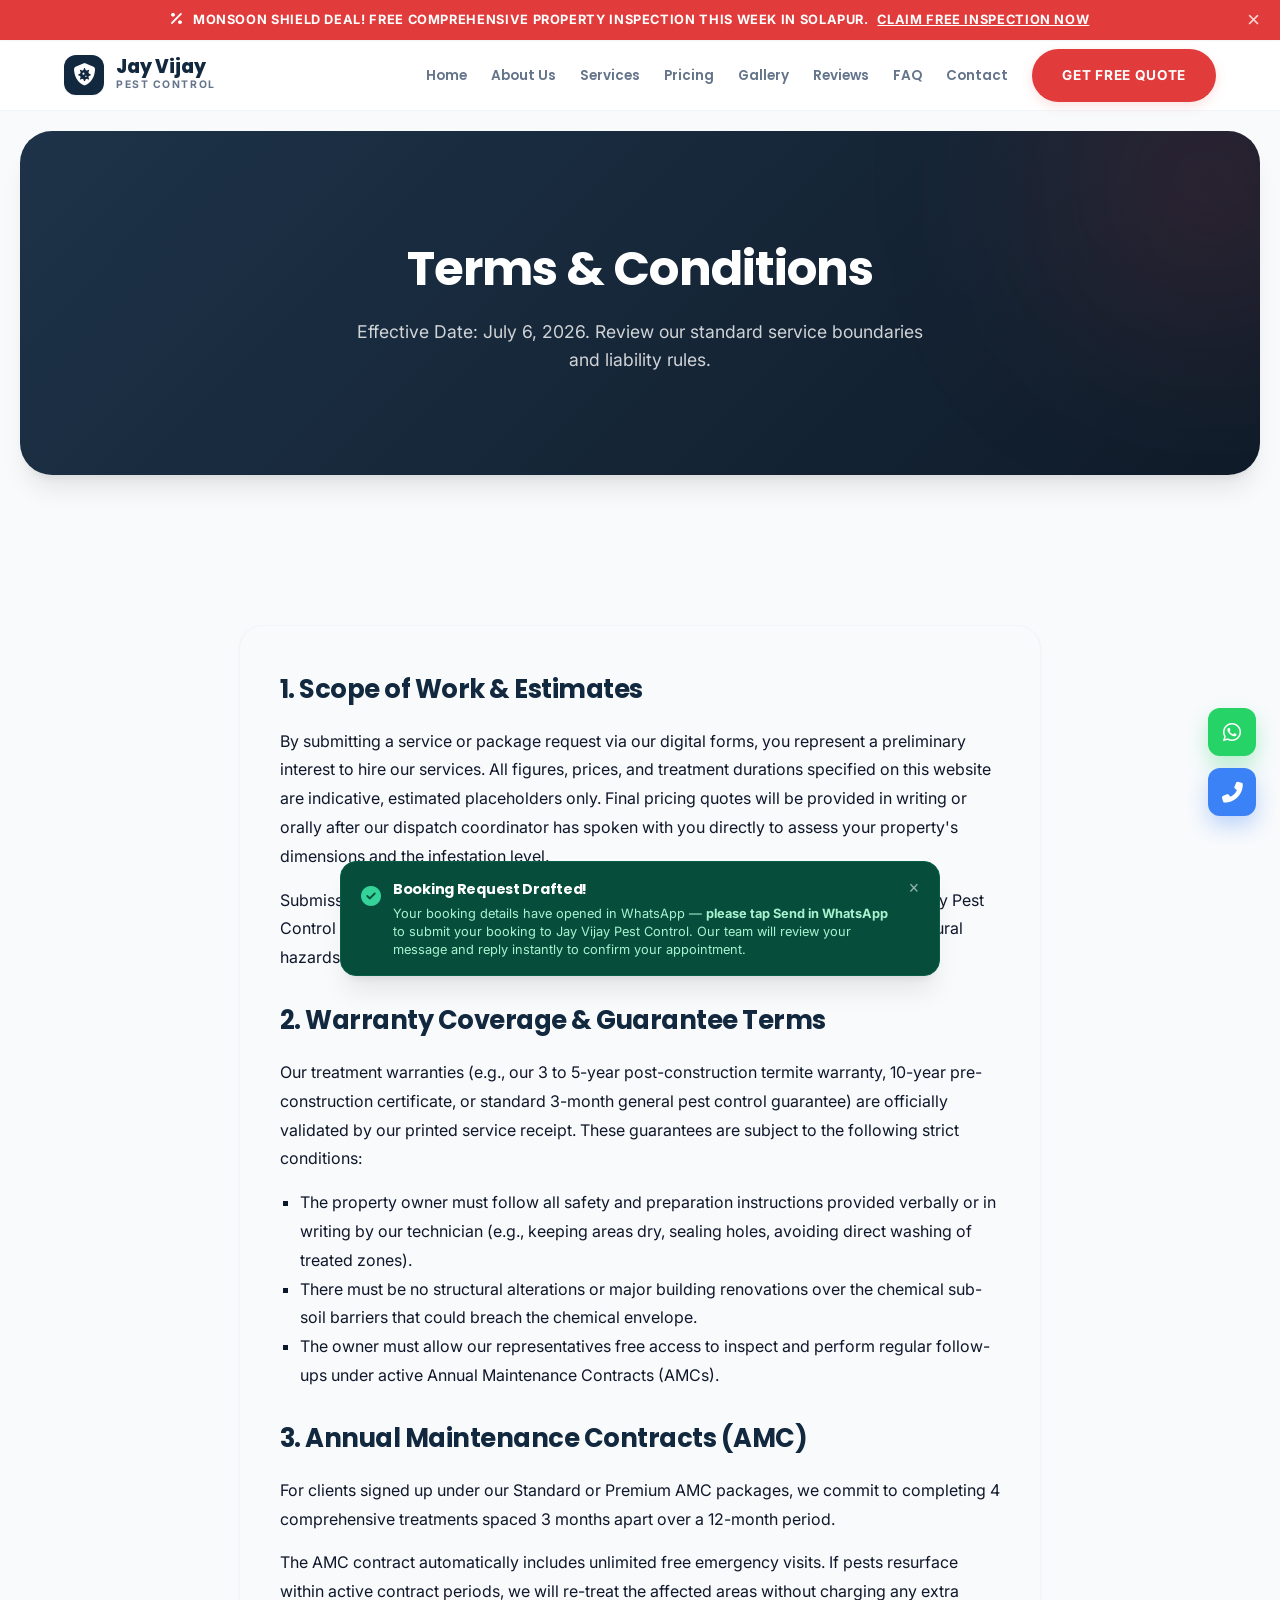
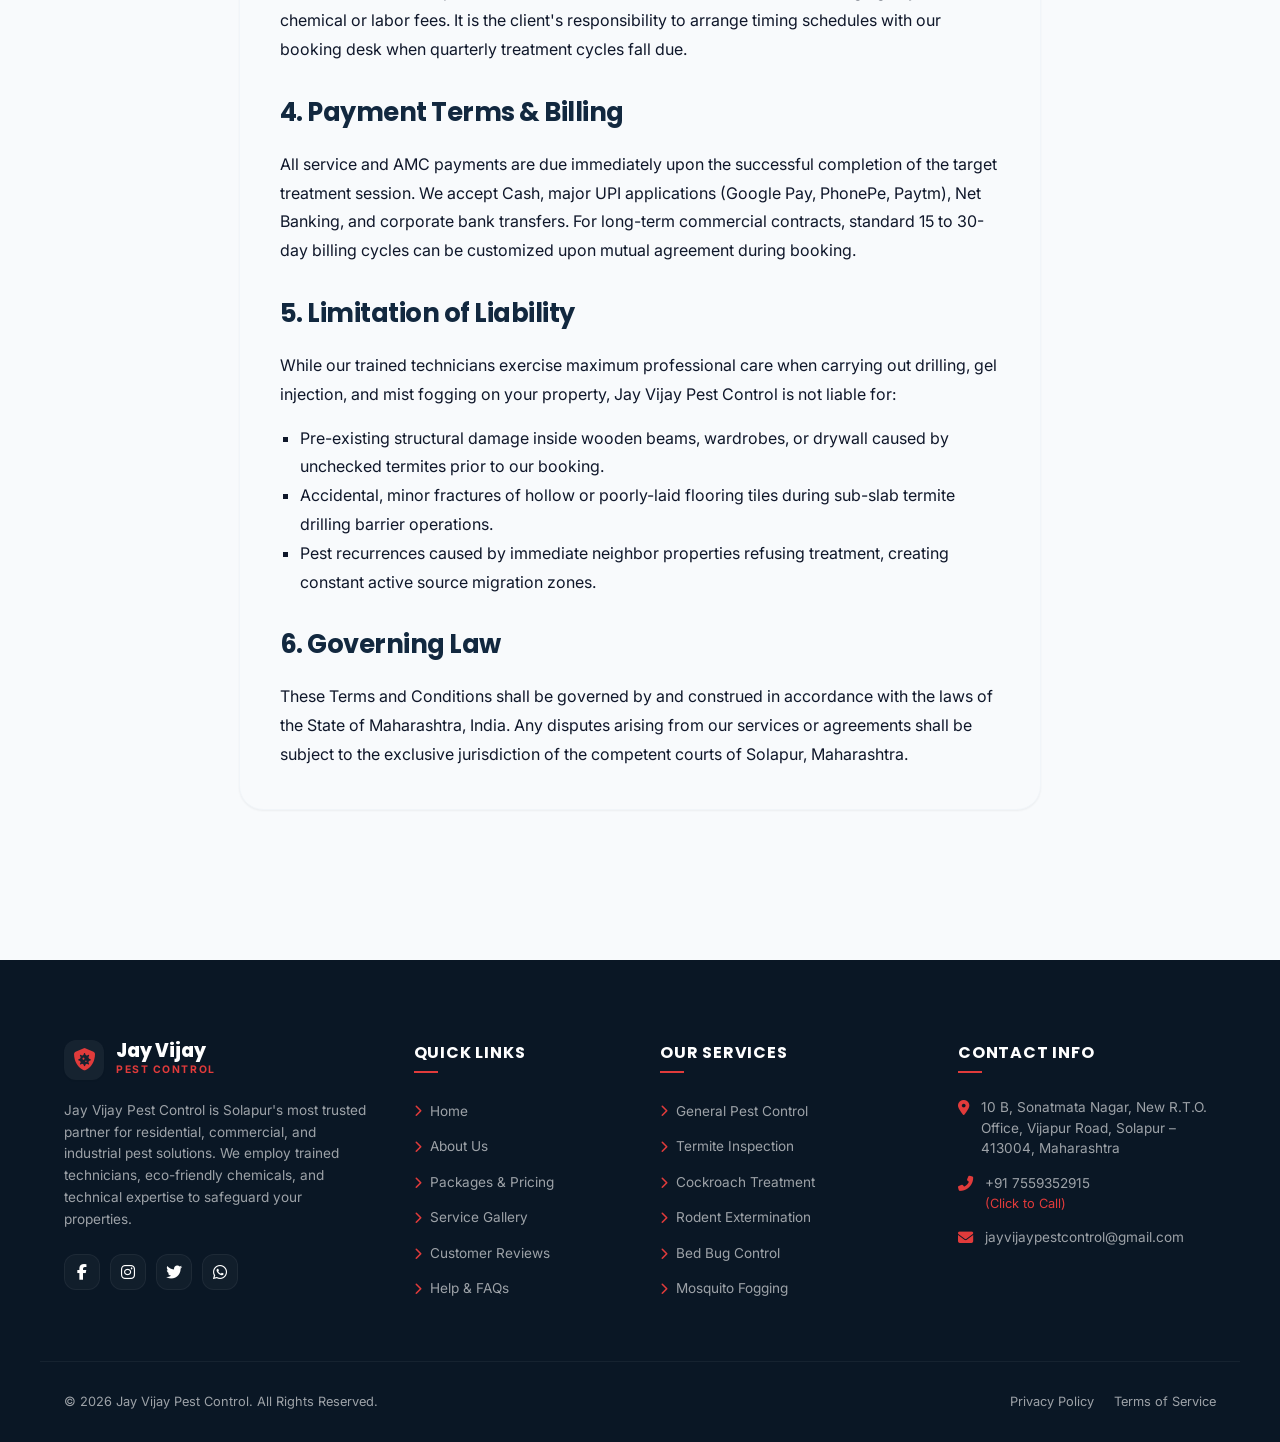
<file: terms.html>
<!DOCTYPE html>
<html lang="en">
<head>
    <meta charset="UTF-8">
    <meta name="viewport" content="width=device-width, initial-scale=1.0">
    <title>Terms & Conditions | Jay Vijay Pest Control Solapur</title>
    
    <!-- SEO Meta Tags -->
    <meta name="title" content="Terms & Conditions | Jay Vijay Pest Control Solapur">
    <meta name="description" content="Read the Terms and Conditions for Jay Vijay Pest Control in Solapur. Review our service policies, warranty parameters, and AMC agreements.">
    <link rel="canonical" href="https://jayvijaypestcontrol.github.io/terms.html">
    
    <!-- Open Graph / Facebook -->
    <meta property="og:type" content="website">
    <meta property="og:url" content="https://jayvijaypestcontrol.github.io/terms.html">
    <meta property="og:title" content="Terms & Conditions | Jay Vijay Pest Control Solapur">
    <meta property="og:description" content="Read the Terms and Conditions for Jay Vijay Pest Control in Solapur. Review our service policies, warranty parameters, and AMC agreements.">
    <meta property="og:image" content="https://images.unsplash.com/photo-1581578731548-c64695cc6952?auto=format&fit=crop&w=1200&q=80">

    <!-- Twitter -->
    <meta property="twitter:card" content="summary_large_image">
    <meta property="twitter:url" content="https://jayvijaypestcontrol.github.io/terms.html">
    <meta property="twitter:title" content="Terms & Conditions | Jay Vijay Pest Control Solapur">
    <meta property="twitter:description" content="Read the Terms and Conditions for Jay Vijay Pest Control in Solapur. Review our service policies, warranty parameters, and AMC agreements.">
    <meta property="twitter:image" content="https://images.unsplash.com/photo-1581578731548-c64695cc6952?auto=format&fit=crop&w=1200&q=80">

    <!-- Google Fonts & Font Awesome -->
    <link rel="preconnect" href="https://fonts.googleapis.com">
    <link rel="preconnect" href="https://fonts.gstatic.com" crossorigin>
    <link href="https://fonts.googleapis.com/css2?family=Poppins:wght@400;500;600;700;800&family=Inter:wght@300;400;500;600;700&display=swap" rel="stylesheet">
    <link rel="stylesheet" href="https://cdnjs.cloudflare.com/ajax/libs/font-awesome/6.4.0/css/all.min.css">
    
    <!-- Main Stylesheet -->
    <link rel="stylesheet" href="css/style.css">
</head>
<body>

    <!-- Loader Spinner -->
    <div id="loader-overlay">
        <div class="loader"></div>
    </div>

    <!-- Dismissible top promo banner -->
    <div class="top-banner" id="top-promo-banner">
        <p><i class="fas fa-percent"></i> <strong>Monsoon Shield Deal!</strong> Free Comprehensive Property Inspection This Week in Solapur. <a href="#" class="open-booking-modal-btn" style="text-decoration: underline; margin-left: 5px; font-weight: 700;">Claim Free Inspection Now</a></p>
        <button class="close-banner" id="close-banner-btn" aria-label="Close Promo Banner">&times;</button>
    </div>

    <!-- Header & Navigation -->
    <header id="main-header">
        <div class="nav-container">
            <a href="index.html" class="logo-container">
                <div class="logo-icon">
                    <i class="fas fa-shield-virus"></i>
                </div>
                <div class="logo-text">
                    <h1>Jay Vijay</h1>
                    <span>Pest Control</span>
                </div>
            </a>
            
            <nav class="nav-menu" id="nav-menu">
                <a href="index.html" class="nav-link">Home</a>
                <a href="about.html" class="nav-link">About Us</a>
                <a href="services.html" class="nav-link">Services</a>
                <a href="pricing.html" class="nav-link">Pricing</a>
                <a href="gallery.html" class="nav-link">Gallery</a>
                <a href="testimonials.html" class="nav-link">Reviews</a>
                <a href="faq.html" class="nav-link">FAQ</a>
                <a href="contact.html" class="nav-link">Contact</a>
                <a href="#" class="btn btn-accent nav-cta open-booking-modal-btn">Get Free Quote</a>
            </nav>
            
            <button class="hamburger" id="hamburger-menu" aria-label="Toggle Navigation Menu">
                <span></span>
                <span></span>
                <span></span>
            </button>
        </div>
    </header>

    <!-- Subpage Banner -->
    <section class="hero-wrapper" style="padding: 60px 0; background: linear-gradient(135deg, rgba(18, 40, 63, 0.95), rgba(10, 23, 37, 0.98)), url('https://images.unsplash.com/photo-1581578731548-c64695cc6952?auto=format&fit=crop&w=1920&q=80') center/cover no-repeat;">
        <div class="section-container" style="padding: 40px 20px; text-align: center;">
            <h1 style="color: white; font-size: 3rem; margin-bottom: 10px;">Terms & Conditions</h1>
            <p style="color: rgba(255,255,255,0.8); font-size: 1.1rem; max-width: 600px; margin: 0 auto;">Effective Date: July 6, 2026. Review our standard service boundaries and liability rules.</p>
        </div>
    </section>

    <!-- Terms Content -->
    <section class="section-container reveal" style="max-width: 850px; margin: 60px auto; font-family: 'Inter', sans-serif; line-height: 1.8;">
        <div style="background-color: var(--bg-light); padding: 40px; border-radius: var(--radius-xl); border: 1px solid var(--border-color); box-shadow: var(--shadow-sm);">
            
            <h2 style="color: var(--primary-color); font-size: 1.6rem; margin-bottom: 15px; font-weight: 700;">1. Scope of Work & Estimates</h2>
            <p style="margin-bottom: 15px; color: var(--text-dark);">By submitting a service or package request via our digital forms, you represent a preliminary interest to hire our services. All figures, prices, and treatment durations specified on this website are indicative, estimated placeholders only. Final pricing quotes will be provided in writing or orally after our dispatch coordinator has spoken with you directly to assess your property's dimensions and the infestation level.</p>
            <p style="margin-bottom: 25px; color: var(--text-dark);">Submission of a WhatsApp booking draft does not create an automatic contract. Jay Vijay Pest Control reserves the absolute right to refuse service to any property due to severe structural hazards, safety violations, or location accessibility issues around Solapur.</p>
            
            <h2 style="color: var(--primary-color); font-size: 1.6rem; margin-bottom: 15px; font-weight: 700;">2. Warranty Coverage & Guarantee Terms</h2>
            <p style="margin-bottom: 15px; color: var(--text-dark);">Our treatment warranties (e.g., our 3 to 5-year post-construction termite warranty, 10-year pre-construction certificate, or standard 3-month general pest control guarantee) are officially validated by our printed service receipt. These guarantees are subject to the following strict conditions:</p>
            <ul style="margin-left: 20px; margin-bottom: 25px; color: var(--text-dark); list-style-type: square;">
                <li>The property owner must follow all safety and preparation instructions provided verbally or in writing by our technician (e.g., keeping areas dry, sealing holes, avoiding direct washing of treated zones).</li>
                <li>There must be no structural alterations or major building renovations over the chemical sub-soil barriers that could breach the chemical envelope.</li>
                <li>The owner must allow our representatives free access to inspect and perform regular follow-ups under active Annual Maintenance Contracts (AMCs).</li>
            </ul>
            
            <h2 style="color: var(--primary-color); font-size: 1.6rem; margin-bottom: 15px; font-weight: 700;">3. Annual Maintenance Contracts (AMC)</h2>
            <p style="margin-bottom: 15px; color: var(--text-dark);">For clients signed up under our Standard or Premium AMC packages, we commit to completing 4 comprehensive treatments spaced 3 months apart over a 12-month period.</p>
            <p style="margin-bottom: 25px; color: var(--text-dark);">The AMC contract automatically includes unlimited free emergency visits. If pests resurface within active contract periods, we will re-treat the affected areas without charging any extra chemical or labor fees. It is the client's responsibility to arrange timing schedules with our booking desk when quarterly treatment cycles fall due.</p>
            
            <h2 style="color: var(--primary-color); font-size: 1.6rem; margin-bottom: 15px; font-weight: 700;">4. Payment Terms & Billing</h2>
            <p style="margin-bottom: 25px; color: var(--text-dark);">All service and AMC payments are due immediately upon the successful completion of the target treatment session. We accept Cash, major UPI applications (Google Pay, PhonePe, Paytm), Net Banking, and corporate bank transfers. For long-term commercial contracts, standard 15 to 30-day billing cycles can be customized upon mutual agreement during booking.</p>
            
            <h2 style="color: var(--primary-color); font-size: 1.6rem; margin-bottom: 15px; font-weight: 700;">5. Limitation of Liability</h2>
            <p style="margin-bottom: 15px; color: var(--text-dark);">While our trained technicians exercise maximum professional care when carrying out drilling, gel injection, and mist fogging on your property, Jay Vijay Pest Control is not liable for:</p>
            <ul style="margin-left: 20px; margin-bottom: 25px; color: var(--text-dark); list-style-type: square;">
                <li>Pre-existing structural damage inside wooden beams, wardrobes, or drywall caused by unchecked termites prior to our booking.</li>
                <li>Accidental, minor fractures of hollow or poorly-laid flooring tiles during sub-slab termite drilling barrier operations.</li>
                <li>Pest recurrences caused by immediate neighbor properties refusing treatment, creating constant active source migration zones.</li>
            </ul>
            
            <h2 style="color: var(--primary-color); font-size: 1.6rem; margin-bottom: 15px; font-weight: 700;">6. Governing Law</h2>
            <p style="margin-bottom: 0; color: var(--text-dark);">These Terms and Conditions shall be governed by and construed in accordance with the laws of the State of Maharashtra, India. Any disputes arising from our services or agreements shall be subject to the exclusive jurisdiction of the competent courts of Solapur, Maharashtra.</p>
        </div>
    </section>

    <!-- Footer -->
    <footer>
        <div class="footer-container">
            <div class="footer-column footer-about">
                <a href="index.html" class="logo-container" style="margin-bottom: 20px;">
                    <div class="logo-icon" style="background: rgba(255,255,255,0.05); border-color: rgba(255,255,255,0.1);">
                        <i class="fas fa-shield-virus" style="color: #E13B3B;"></i>
                    </div>
                    <div class="logo-text">
                        <h1 style="color: #ffffff;">Jay Vijay</h1>
                        <span style="color: #E13B3B;">Pest Control</span>
                    </div>
                </a>
                <p>Jay Vijay Pest Control is Solapur's most trusted partner for residential, commercial, and industrial pest solutions. We employ trained technicians, eco-friendly chemicals, and technical expertise to safeguard your properties.</p>
                <div class="footer-socials">
                    <a href="#" class="social-icon" aria-label="Facebook"><i class="fab fa-facebook-f"></i></a>
                    <a href="#" class="social-icon" aria-label="Instagram"><i class="fab fa-instagram"></i></a>
                    <a href="#" class="social-icon" aria-label="Twitter"><i class="fab fa-twitter"></i></a>
                    <a href="https://wa.me/917559352915" target="_blank" class="social-icon" aria-label="WhatsApp"><i class="fab fa-whatsapp"></i></a>
                </div>
            </div>
            
            <div class="footer-column">
                <h3>Quick Links</h3>
                <ul>
                    <li><a href="index.html"><i class="fas fa-chevron-right"></i> Home</a></li>
                    <li><a href="about.html"><i class="fas fa-chevron-right"></i> About Us</a></li>
                    <li><a href="pricing.html"><i class="fas fa-chevron-right"></i> Packages & Pricing</a></li>
                    <li><a href="gallery.html"><i class="fas fa-chevron-right"></i> Service Gallery</a></li>
                    <li><a href="testimonials.html"><i class="fas fa-chevron-right"></i> Customer Reviews</a></li>
                    <li><a href="faq.html"><i class="fas fa-chevron-right"></i> Help & FAQs</a></li>
                </ul>
            </div>
            
            <div class="footer-column">
                <h3>Our Services</h3>
                <ul>
                    <li><a href="services.html"><i class="fas fa-chevron-right"></i> General Pest Control</a></li>
                    <li><a href="services.html"><i class="fas fa-chevron-right"></i> Termite Inspection</a></li>
                    <li><a href="services.html"><i class="fas fa-chevron-right"></i> Cockroach Treatment</a></li>
                    <li><a href="services.html"><i class="fas fa-chevron-right"></i> Rodent Extermination</a></li>
                    <li><a href="services.html"><i class="fas fa-chevron-right"></i> Bed Bug Control</a></li>
                    <li><a href="services.html"><i class="fas fa-chevron-right"></i> Mosquito Fogging</a></li>
                </ul>
            </div>
            
            <div class="footer-column">
                <h3>Contact Info</h3>
                <div class="footer-contact-item">
                    <i class="fas fa-map-marker-alt"></i>
                    <p>10 B, Sonatmata Nagar, New R.T.O. Office, Vijapur Road, Solapur – 413004, Maharashtra</p>
                </div>
                <div class="footer-contact-item">
                    <i class="fas fa-phone-alt"></i>
                    <p>
                        <a href="tel:+917559352915">+91 7559352915</a><br>
                        <a href="tel:+917559352915" style="font-size: 0.8rem; color: #E13B3B;">(Click to Call)</a>
                    </p>
                </div>
                <div class="footer-contact-item">
                    <i class="fas fa-envelope"></i>
                    <p><a href="mailto:jayvijaypestcontrol@gmail.com">jayvijaypestcontrol@gmail.com</a></p>
                </div>
            </div>
        </div>
        
        <div class="footer-bottom">
            <p>&copy; 2026 Jay Vijay Pest Control. All Rights Reserved.</p>
            <div class="footer-bottom-links">
                <a href="privacy.html">Privacy Policy</a>
                <a href="terms.html">Terms of Service</a>
            </div>
        </div>
    </footer>

    <!-- Floating Action Buttons -->
    <div class="floating-actions-container">
        <a href="https://wa.me/917559352915?text=Hi%2C%20I%20need%20pest%20control%20service" target="_blank" class="floating-btn floating-whatsapp" data-tooltip="WhatsApp Us" aria-label="Chat on WhatsApp">
            <i class="fab fa-whatsapp"></i>
        </a>
        <a href="tel:+917559352915" class="floating-btn floating-call" data-tooltip="Call Support" aria-label="Call Jay Vijay Pest Control">
            <i class="fas fa-phone-alt"></i>
        </a>
        <button class="floating-btn back-to-top" id="back-to-top" data-tooltip="Back to Top" aria-label="Scroll to top">
            <i class="fas fa-chevron-up"></i>
        </button>
    </div>

    <!-- Reusable Booking Modal -->
    <div class="modal-overlay" id="booking-modal">
        <div class="modal-card">
            <div class="modal-header">
                <div>
                    <h3>Book Pest Control</h3>
                    <span>No payment required now — confirms via WhatsApp</span>
                </div>
                <button class="modal-close" id="close-booking-modal" aria-label="Close Modal">&times;</button>
            </div>
            <div class="modal-body">
                <form id="whatsapp-booking-form" novalidate>
                    <div class="form-group">
                        <label for="booking-name">Full Name <span style="color: var(--accent-color);">*</span></label>
                        <input type="text" id="booking-name" class="form-control" placeholder="Enter your full name" required>
                        <div class="form-error">Please enter your name (minimum 2 characters).</div>
                    </div>
                    
                    <div class="form-grid-2">
                        <div class="form-group">
                            <label for="booking-mobile">Mobile Number <span style="color: var(--accent-color);">*</span></label>
                            <input type="tel" id="booking-mobile" class="form-control" placeholder="10-digit mobile number" maxlength="10" required>
                            <div class="form-error">Enter a valid 10-digit mobile starting with 6-9.</div>
                        </div>
                        <div class="form-group">
                            <label for="booking-email">Email Address <span style="color: var(--text-muted); font-size: 0.75rem;">(Optional)</span></label>
                            <input type="email" id="booking-email" class="form-control" placeholder="yourname@example.com">
                            <div class="form-error">Please enter a valid email format.</div>
                        </div>
                    </div>
                    
                    <div class="form-group">
                        <label for="booking-service">Service / Package Needed <span style="color: var(--accent-color);">*</span></label>
                        <select id="booking-service" class="form-control" required>
                            <option value="" disabled selected>-- Select a Pest Control Service --</option>
                            <option value="General Pest Control">General Pest Control</option>
                            <option value="Termite Control & Inspection">Termite Control & Inspection</option>
                            <option value="Cockroach Extermination">Cockroach Extermination</option>
                            <option value="Rodent / Rat Control Treatment">Rodent / Rat Control Treatment</option>
                            <option value="Bed Bug Extermination">Bed Bug Extermination</option>
                            <option value="Mosquito Control & Fogging Service">Mosquito Control & Fogging Service</option>
                            <option value="Ant Extermination">Ant Extermination</option>
                            <option value="Bee, Wasp & Hornet Removal">Bee, Wasp & Hornet Removal</option>
                            <option value="Spider Extermination">Spider Extermination</option>
                            <option value="Bat Extermination">Bat Extermination</option>
                            <option value="Flea & Mite Extermination">Flea & Mite Extermination</option>
                            <option value="Home / Property Pest Inspection">Home / Property Pest Inspection</option>
                            <option value="Basic Package (One-Time Treatment)">Basic Package (One-Time General Treatment - ₹1200)</option>
                            <option value="Standard Package (Quarterly AMC)">Standard Package (Quarterly General AMC - ₹950/qtr)</option>
                            <option value="Premium Package (Comprehensive AMC)">Premium Package (Comprehensive AMC - ₹1800/qtr)</option>
                            <option value="Pre-Construction Anti-Termite Treatment">Pre-Construction Anti-Termite Treatment</option>
                        </select>
                        <div class="form-error">Please select a service or package.</div>
                    </div>
                    
                    <div class="form-group">
                        <label for="booking-address">Property Address / Area in Solapur <span style="color: var(--accent-color);">*</span></label>
                        <input type="text" id="booking-address" class="form-control" placeholder="House/Flat No., Building, Area/Colony in Solapur" required>
                        <div class="form-error">Property address is required (minimum 5 characters).</div>
                    </div>
                    
                    <div class="form-grid-2">
                        <div class="form-group">
                            <label for="booking-date">Preferred Date <span style="color: var(--accent-color);">*</span></label>
                            <input type="date" id="booking-date" class="form-control" required>
                            <div class="form-error">Please select a preferred date.</div>
                        </div>
                        <div class="form-group">
                            <label for="booking-time">Preferred Time Slot <span style="color: var(--accent-color);">*</span></label>
                            <select id="booking-time" class="form-control" required>
                                <option value="" disabled selected>-- Select Time Slot --</option>
                                <option value="Morning (9 AM - 12 PM)">Morning (9 AM - 12 PM)</option>
                                <option value="Afternoon (12 PM - 4 PM)">Afternoon (12 PM - 4 PM)</option>
                                <option value="Evening (4 PM - 7 PM)">Evening (4 PM - 7 PM)</option>
                            </select>
                            <div class="form-error">Please select a preferred time slot.</div>
                        </div>
                    </div>
                    
                    <div class="form-group">
                        <label for="booking-message">Additional Message / Pest Symptoms <span style="color: var(--text-muted); font-size: 0.75rem;">(Optional)</span></label>
                        <textarea id="booking-message" class="form-control" placeholder="Any specific requirements or pest issues we should know about?"></textarea>
                    </div>
                    
                    <button type="submit" class="btn btn-whatsapp">
                        <i class="fab fa-whatsapp"></i> Send Booking via WhatsApp
                    </button>
                </form>
            </div>
        </div>
    </div>

    <!-- On-page Confirmation Banner -->
    <div class="confirm-banner-wrapper" id="booking-confirm-banner">
        <div class="confirm-banner-icon">
            <i class="fas fa-check-circle"></i>
        </div>
        <div class="confirm-banner-text">
            <h4>Booking Request Drafted!</h4>
            <p>Your booking details have opened in WhatsApp — <strong>please tap Send in WhatsApp</strong> to submit your booking to Jay Vijay Pest Control. Our team will review your message and reply instantly to confirm your appointment.</p>
        </div>
        <button class="confirm-banner-close" id="close-confirm-banner" aria-label="Close Confirmation">&times;</button>
    </div>

    <!-- Core Script -->
    <script src="js/script.js"></script>
</body>
</html>
</file>
<file: css/style.css>
/* ==========================================
   JAY VIJAY PEST CONTROL - SLEEK INTERFACE THEME
   Primary: Deep Navy Blue (#12283F)
   Accent: Logo Red (#E13B3B)
   ========================================== */

/* 1. Reset & Global Variables */
:root {
    --primary-color: #12283F;
    --primary-light: #1d3c5c;
    --primary-dark: #0a1725;
    --accent-color: #E13B3B;
    --accent-hover: #c42f2f;
    --text-dark: #0f172a; /* Slate 900 for extremely sleek typography */
    --text-muted: #64748b; /* Slate 500 */
    --bg-light: #f8fafc; /* Slate 50 general background */
    --bg-white: #ffffff;
    --border-color: #f1f5f9; /* Extremely subtle sleek borders */
    --border-dark: #e2e8f0;
    --success-color: #10b981;
    --shadow-sm: 0 1px 2px 0 rgba(0, 0, 0, 0.05);
    --shadow-md: 0 4px 6px -1px rgba(0, 0, 0, 0.05), 0 2px 4px -2px rgba(0, 0, 0, 0.05);
    --shadow-lg: 0 10px 15px -3px rgba(0, 0, 0, 0.05), 0 4px 6px -4px rgba(0, 0, 0, 0.05);
    --shadow-xl: 0 20px 25px -5px rgba(0, 0, 0, 0.08), 0 8px 10px -6px rgba(0, 0, 0, 0.08);
    --transition-fast: 0.15s ease;
    --transition-normal: 0.25s cubic-bezier(0.4, 0, 0.2, 1);
    --font-heading: 'Poppins', sans-serif;
    --font-body: 'Inter', sans-serif;
    --max-width: 1200px;
    --header-height: 70px;
    
    /* Sleek Radius Parameters */
    --radius-sm: 8px;
    --radius-md: 12px;
    --radius-lg: 16px; /* 1rem */
    --radius-xl: 24px; /* 1.5rem */
    --radius-2xl: 32px; /* 2rem */
    --radius-pill: 9999px;
}

* {
    margin: 0;
    padding: 0;
    box-sizing: border-box;
    scroll-behavior: smooth;
}

body {
    font-family: var(--font-body);
    background-color: var(--bg-light); /* Clean modern background */
    color: var(--text-dark);
    line-height: 1.6;
    overflow-x: hidden;
}

h1, h2, h3, h4, h5, h6 {
    font-family: var(--font-heading);
    color: var(--primary-color);
    font-weight: 700;
    letter-spacing: -0.02em;
}

a {
    text-decoration: none;
    color: inherit;
    transition: var(--transition-fast);
}

img {
    max-width: 100%;
    height: auto;
    display: block;
}

ul {
    list-style: none;
}

/* Custom Scrollbar */
::-webkit-scrollbar {
    width: 8px;
}
::-webkit-scrollbar-track {
    background: var(--bg-light);
}
::-webkit-scrollbar-thumb {
    background: var(--text-muted);
    border-radius: var(--radius-pill);
}
::-webkit-scrollbar-thumb:hover {
    background: var(--primary-color);
}

/* Loader Animation */
#loader-overlay {
    position: fixed;
    top: 0;
    left: 0;
    width: 100%;
    height: 100%;
    background-color: var(--primary-dark);
    z-index: 9999;
    display: flex;
    justify-content: center;
    align-items: center;
    transition: opacity var(--transition-normal);
}
.loader {
    width: 50px;
    height: 50px;
    border: 3px solid rgba(255,255,255,0.05);
    border-radius: 50%;
    border-top-color: var(--accent-color);
    animation: spin 0.8s linear infinite;
}
@keyframes spin {
    to { transform: rotate(360deg); }
}

/* 2. Top Banner Promo */
.top-banner {
    background-color: var(--accent-color);
    color: var(--bg-white);
    text-align: center;
    padding: 10px 40px 10px 20px;
    font-size: 0.8rem;
    font-weight: 700;
    text-transform: uppercase;
    letter-spacing: 0.05em;
    position: relative;
    z-index: 1002;
    box-shadow: var(--shadow-sm);
    transition: transform var(--transition-normal), opacity var(--transition-normal);
}
.top-banner p i {
    margin-right: 6px;
    font-size: 0.9rem;
}
.top-banner .close-banner {
    position: absolute;
    right: 20px;
    top: 50%;
    transform: translateY(-50%);
    background: none;
    border: none;
    color: var(--bg-white);
    font-size: 1.4rem;
    font-weight: 300;
    cursor: pointer;
    line-height: 1;
    opacity: 0.8;
    transition: opacity var(--transition-fast);
}
.top-banner .close-banner:hover {
    opacity: 1;
}

/* 3. Header & Navigation */
header {
    background-color: var(--bg-white);
    border-bottom: 1px solid var(--border-color);
    position: sticky;
    top: 0;
    width: 100%;
    z-index: 1001;
    transition: background-color var(--transition-fast), box-shadow var(--transition-fast), border-color var(--transition-fast);
}
header.scrolled {
    box-shadow: var(--shadow-md);
    border-color: transparent;
    background-color: rgba(255, 255, 255, 0.9);
    backdrop-filter: blur(12px);
}
.nav-container {
    max-width: var(--max-width);
    margin: 0 auto;
    padding: 0 24px;
    height: var(--header-height);
    display: flex;
    justify-content: space-between;
    align-items: center;
}
.logo-container {
    display: flex;
    align-items: center;
    gap: 12px;
}
.logo-icon {
    font-size: 1.4rem;
    color: var(--bg-white);
    background-color: var(--primary-color);
    width: 40px;
    height: 40px;
    display: flex;
    align-items: center;
    justify-content: center;
    border-radius: var(--radius-md);
    box-shadow: var(--shadow-sm);
}
.logo-text {
    display: flex;
    flex-direction: column;
}
.logo-text h1 {
    font-size: 1.15rem;
    line-height: 1.1;
    color: var(--primary-color);
    font-weight: 800;
    letter-spacing: -0.01em;
}
.logo-text span {
    font-size: 0.65rem;
    color: var(--text-muted);
    text-transform: uppercase;
    letter-spacing: 0.15em;
    font-weight: 700;
}
.nav-menu {
    display: flex;
    align-items: center;
    gap: 24px;
}
.nav-link {
    font-family: var(--font-heading);
    font-size: 0.85rem;
    font-weight: 600;
    color: var(--text-muted);
    padding: 6px 0;
    position: relative;
}
.nav-link::after {
    content: '';
    position: absolute;
    bottom: 0;
    left: 50%;
    transform: translateX(-50%);
    width: 0;
    height: 2px;
    background-color: var(--accent-color);
    border-radius: var(--radius-pill);
    transition: width var(--transition-normal);
}
.nav-link:hover::after,
.nav-link.active::after {
    width: 100%;
}
.nav-link:hover,
.nav-link.active {
    color: var(--primary-color);
}
.nav-cta {
    background-color: var(--primary-color);
    color: var(--bg-white) !important;
    padding: 10px 20px;
    border-radius: var(--radius-pill);
    font-weight: 700;
    font-size: 0.8rem;
    text-transform: uppercase;
    letter-spacing: 0.05em;
    box-shadow: var(--shadow-sm);
    border: 1px solid var(--primary-color);
}
.nav-cta:hover {
    background-color: var(--accent-color);
    border-color: var(--accent-color);
    transform: scale(1.02);
    box-shadow: 0 4px 12px rgba(225, 59, 59, 0.15);
}

/* Mobile Hamburger Menu */
.hamburger {
    display: none;
    cursor: pointer;
    background: none;
    border: none;
    z-index: 1100;
    width: 24px;
    height: 18px;
    position: relative;
    flex-direction: column;
    justify-content: space-between;
}
.hamburger span {
    display: block;
    width: 100%;
    height: 2px;
    background-color: var(--primary-color);
    border-radius: var(--radius-pill);
    transition: var(--transition-normal);
}
.hamburger.open span:nth-child(1) {
    transform: translateY(8px) rotate(45deg);
}
.hamburger.open span:nth-child(2) {
    opacity: 0;
}
.hamburger.open span:nth-child(3) {
    transform: translateY(-8px) rotate(-45deg);
}

/* 4. Common Layout Modules */
.section-container {
    max-width: var(--max-width);
    margin: 0 auto;
    padding: 90px 24px;
}
.text-center {
    text-align: center;
}
.section-header {
    text-align: center;
    max-width: 650px;
    margin: 0 auto 50px;
}
.section-badge {
    background-color: rgba(18, 40, 63, 0.05);
    color: var(--primary-color);
    padding: 6px 14px;
    border-radius: var(--radius-pill);
    font-size: 0.7rem;
    font-weight: 700;
    text-transform: uppercase;
    letter-spacing: 0.1em;
    display: inline-block;
    margin-bottom: 12px;
}
.section-title {
    font-size: 2.25rem;
    margin-bottom: 15px;
    line-height: 1.2;
    color: var(--primary-color);
    font-weight: 800;
    letter-spacing: -0.02em;
}
.section-subtitle {
    color: var(--text-muted);
    font-size: 1rem;
    font-weight: 400;
}

/* Buttons */
.btn {
    display: inline-flex;
    align-items: center;
    justify-content: center;
    gap: 8px;
    padding: 14px 28px;
    border-radius: var(--radius-pill);
    font-weight: 700;
    font-size: 0.85rem;
    text-transform: uppercase;
    letter-spacing: 0.05em;
    cursor: pointer;
    transition: var(--transition-normal);
    border: 2px solid transparent;
}
.btn-primary {
    background-color: var(--primary-color);
    color: var(--bg-white);
    box-shadow: var(--shadow-md);
}
.btn-primary:hover {
    background-color: var(--primary-light);
    transform: translateY(-2px);
    box-shadow: var(--shadow-lg);
}
.btn-accent {
    background-color: var(--accent-color);
    color: var(--bg-white);
    box-shadow: 0 4px 12px rgba(225, 59, 59, 0.15);
}
.btn-accent:hover {
    background-color: var(--accent-hover);
    transform: translateY(-2px);
    box-shadow: 0 6px 20px rgba(225, 59, 59, 0.25);
}
.btn-outline {
    background-color: transparent;
    border-color: var(--border-dark);
    color: var(--primary-color);
}
.btn-outline:hover {
    background-color: var(--primary-color);
    border-color: var(--primary-color);
    color: var(--bg-white);
    transform: translateY(-2px);
    box-shadow: var(--shadow-lg);
}
.btn-white {
    background-color: var(--bg-white);
    color: var(--primary-color);
    box-shadow: var(--shadow-md);
}
.btn-white:hover {
    background-color: var(--bg-light);
    transform: translateY(-2px);
    box-shadow: var(--shadow-lg);
}
.btn-whatsapp {
    background-color: #25D366;
    color: var(--bg-white);
    box-shadow: 0 4px 12px rgba(37, 211, 102, 0.15);
}
.btn-whatsapp:hover {
    background-color: #128C7E;
    transform: translateY(-2px);
    box-shadow: 0 6px 20px rgba(37, 211, 102, 0.25);
}
.btn-tel {
    background-color: #3b82f6;
    color: var(--bg-white);
    box-shadow: 0 4px 12px rgba(59, 130, 246, 0.15);
}
.btn-tel:hover {
    background-color: #2563eb;
    transform: translateY(-2px);
    box-shadow: 0 6px 20px rgba(59, 130, 246, 0.25);
}

/* 5. Hero Section */
.hero-wrapper {
    background: linear-gradient(135deg, rgba(18, 40, 63, 0.98), rgba(10, 23, 37, 0.99)), url('https://images.unsplash.com/photo-1628177142898-93e36e4e3a50?auto=format&fit=crop&w=1920&q=80') center/cover no-repeat;
    color: var(--bg-white);
    position: relative;
    overflow: hidden;
    margin: 20px;
    border-radius: var(--radius-2xl); /* Huge beautiful sleek rounded corner */
    box-shadow: var(--shadow-xl);
}
.hero-wrapper::before {
    content: '';
    position: absolute;
    width: 300px;
    height: 300px;
    background: rgba(225, 59, 59, 0.15);
    border-radius: 50%;
    top: -100px;
    right: -100px;
    filter: blur(100px);
    pointer-events: none;
}
.hero-container {
    max-width: var(--max-width);
    margin: 0 auto;
    padding: 80px 40px;
    display: grid;
    grid-template-columns: 1.1fr 0.9fr;
    gap: 40px;
    align-items: center;
}
.hero-content {
    animation: fadeInUp 0.8s cubic-bezier(0.16, 1, 0.3, 1);
}
.hero-badge {
    background-color: rgba(255, 255, 255, 0.08);
    color: var(--bg-white);
    border: 1px solid rgba(255, 255, 255, 0.1);
    padding: 6px 14px;
    border-radius: var(--radius-pill);
    font-size: 0.7rem;
    font-weight: 700;
    text-transform: uppercase;
    letter-spacing: 0.1em;
    display: inline-flex;
    align-items: center;
    gap: 8px;
    margin-bottom: 20px;
}
.hero-badge span {
    width: 6px;
    height: 6px;
    background-color: var(--accent-color);
    border-radius: 50%;
    display: inline-block;
    animation: pulse 2s infinite;
}
.hero-title {
    font-size: 3.5rem;
    color: var(--bg-white);
    line-height: 1.1;
    margin-bottom: 20px;
    font-weight: 800;
    letter-spacing: -0.03em;
}
.hero-title span {
    color: var(--accent-color);
}
.hero-lead {
    font-size: 1.05rem;
    margin-bottom: 35px;
    color: rgba(255, 255, 255, 0.7);
    font-weight: 400;
    line-height: 1.6;
}
.hero-actions {
    display: flex;
    flex-wrap: wrap;
    gap: 15px;
}
.hero-image-container {
    position: relative;
    display: flex;
    justify-content: center;
    animation: fadeInRight 0.8s cubic-bezier(0.16, 1, 0.3, 1);
}
.hero-img {
    border-radius: var(--radius-xl);
    box-shadow: var(--shadow-xl);
    border: 1px solid rgba(255,255,255,0.05);
    aspect-ratio: 4/3;
    object-fit: cover;
    max-width: 480px;
    width: 100%;
}
.hero-stats-badge {
    position: absolute;
    bottom: -15px;
    left: 20px;
    background-color: var(--bg-white);
    color: var(--primary-color);
    padding: 12px 24px;
    border-radius: var(--radius-lg);
    box-shadow: var(--shadow-xl);
    display: flex;
    align-items: center;
    gap: 12px;
}
.hero-stats-badge i {
    font-size: 1.5rem;
    color: var(--accent-color);
}
.hero-stats-text h4 {
    font-size: 1rem;
    font-weight: 800;
    line-height: 1.1;
}
.hero-stats-text p {
    font-size: 0.75rem;
    color: var(--text-muted);
}

@keyframes pulse {
    0% { transform: scale(0.95); opacity: 0.8; }
    50% { transform: scale(1.15); opacity: 1; }
    100% { transform: scale(0.95); opacity: 0.8; }
}
@keyframes fadeInUp {
    from { opacity: 0; transform: translateY(20px); }
    to { opacity: 1; transform: translateY(0); }
}
@keyframes fadeInRight {
    from { opacity: 0; transform: translateX(20px); }
    to { opacity: 1; transform: translateX(0); }
}

/* 6. Trust Bar (Counters) */
.trust-bar {
    background-color: var(--bg-white);
    border-bottom: 1px solid var(--border-color);
    padding: 40px 24px;
}
.trust-container {
    max-width: var(--max-width);
    margin: 0 auto;
    display: grid;
    grid-template-columns: repeat(4, 1fr);
    gap: 30px;
}
.counter-card {
    text-align: center;
}
.counter-num {
    font-size: 2.5rem;
    font-weight: 800;
    color: var(--primary-color);
    line-height: 1;
    margin-bottom: 4px;
    letter-spacing: -0.02em;
}
.counter-label {
    font-size: 0.75rem;
    text-transform: uppercase;
    font-weight: 700;
    letter-spacing: 0.05em;
    color: var(--text-muted);
}

/* 7. Features Grid Section */
.features-grid {
    display: grid;
    grid-template-columns: repeat(4, 1fr);
    gap: 24px;
}
.feature-card {
    background: var(--bg-white);
    border: 1px solid var(--border-color);
    padding: 32px 24px;
    border-radius: var(--radius-xl);
    transition: var(--transition-normal);
    box-shadow: var(--shadow-sm);
    position: relative;
    overflow: hidden;
}
.feature-card:hover {
    transform: translateY(-4px);
    box-shadow: var(--shadow-lg);
    border-color: var(--border-dark);
}
.feature-icon {
    font-size: 1.5rem;
    color: var(--primary-color);
    margin-bottom: 24px;
    background: var(--bg-light);
    width: 50px;
    height: 50px;
    display: flex;
    align-items: center;
    justify-content: center;
    border-radius: var(--radius-md);
    transition: var(--transition-normal);
}
.feature-card:hover .feature-icon {
    background-color: var(--primary-color);
    color: var(--bg-white);
}
.feature-card h3 {
    font-size: 1.1rem;
    margin-bottom: 10px;
    font-weight: 700;
}
.feature-card p {
    font-size: 0.85rem;
    color: var(--text-muted);
    line-height: 1.5;
}

/* 8. About Preview / Detailed Section */
.about-split {
    display: grid;
    grid-template-columns: 1fr 1fr;
    gap: 60px;
    align-items: center;
}
.about-graphics {
    position: relative;
}
.about-main-img {
    border-radius: var(--radius-xl);
    box-shadow: var(--shadow-lg);
    width: 100%;
    aspect-ratio: 4/3;
    object-fit: cover;
}
.about-floating-img {
    position: absolute;
    bottom: -30px;
    right: -20px;
    border-radius: var(--radius-lg);
    box-shadow: var(--shadow-xl);
    width: 45%;
    border: 4px solid var(--bg-white);
    aspect-ratio: 1/1;
    object-fit: cover;
}
.about-text-content h2 {
    font-size: 2.25rem;
    margin-bottom: 20px;
    line-height: 1.2;
}
.about-text-content p {
    font-size: 0.95rem;
    color: var(--text-muted);
    margin-bottom: 24px;
}
.about-features-list {
    margin-bottom: 35px;
}
.about-list-item {
    display: flex;
    align-items: flex-start;
    gap: 12px;
    margin-bottom: 16px;
}
.about-list-item i {
    color: var(--accent-color);
    font-size: 1.1rem;
    margin-top: 3px;
}
.about-list-item-text h4 {
    font-size: 0.95rem;
    color: var(--primary-color);
    font-weight: 700;
}
.about-list-item-text p {
    font-size: 0.85rem;
    margin-bottom: 0;
    color: var(--text-muted);
}

/* Timeline and Mission/Vision for About Page */
.about-mission-vision {
    display: grid;
    grid-template-columns: 1fr 1fr;
    gap: 32px;
    margin-bottom: 80px;
}
.mv-card {
    background-color: var(--bg-white);
    padding: 40px;
    border-radius: var(--radius-xl);
    border: 1px solid var(--border-color);
    box-shadow: var(--shadow-sm);
}
.mv-card i {
    font-size: 2rem;
    color: var(--accent-color);
    margin-bottom: 20px;
}
.mv-card h3 {
    font-size: 1.3rem;
    margin-bottom: 12px;
}
.mv-card p {
    color: var(--text-muted);
    font-size: 0.9rem;
}
.timeline-section {
    background-color: var(--bg-white);
    border-top: 1px solid var(--border-color);
    border-bottom: 1px solid var(--border-color);
}
.timeline-container {
    max-width: 800px;
    margin: 0 auto;
    position: relative;
    padding: 40px 0;
}
.timeline-container::before {
    content: '';
    position: absolute;
    width: 2px;
    background-color: var(--border-dark);
    top: 0;
    bottom: 0;
    left: 50%;
    margin-left: -1px;
}
.timeline-item {
    padding: 10px 40px;
    position: relative;
    background-color: inherit;
    width: 50%;
}
.timeline-item::after {
    content: '';
    position: absolute;
    width: 14px;
    height: 14px;
    right: -7px;
    background-color: var(--bg-white);
    border: 3px solid var(--accent-color);
    top: 24px;
    border-radius: 50%;
    z-index: 1;
}
.timeline-left {
    left: 0;
}
.timeline-right {
    left: 50%;
}
.timeline-right::after {
    left: -7px;
}
.timeline-content {
    padding: 24px 30px;
    background-color: var(--bg-light);
    position: relative;
    border-radius: var(--radius-lg);
    border: 1px solid var(--border-color);
    box-shadow: var(--shadow-sm);
}
.timeline-year {
    font-size: 1.1rem;
    font-weight: 800;
    color: var(--accent-color);
    margin-bottom: 4px;
}
.timeline-content h4 {
    font-size: 1rem;
    margin-bottom: 8px;
    font-weight: 700;
}
.timeline-content p {
    font-size: 0.85rem;
    color: var(--text-muted);
}

/* 9. Services Grid */
.services-grid {
    display: grid;
    grid-template-columns: repeat(3, 1fr);
    gap: 30px;
}
.service-card {
    background: var(--bg-white);
    border: 1px solid var(--border-color);
    border-radius: var(--radius-xl);
    overflow: hidden;
    box-shadow: var(--shadow-sm);
    transition: var(--transition-normal);
    display: flex;
    flex-direction: column;
    height: 100%;
}
.service-card:hover {
    transform: translateY(-4px);
    box-shadow: var(--shadow-lg);
    border-color: var(--border-dark);
}
.service-img-wrapper {
    position: relative;
    overflow: hidden;
    aspect-ratio: 16/10;
}
.service-img {
    width: 100%;
    height: 100%;
    object-fit: cover;
    transition: var(--transition-normal);
}
.service-card:hover .service-img {
    transform: scale(1.04);
}
.service-body {
    padding: 28px;
    display: flex;
    flex-direction: column;
    flex-grow: 1;
}
.service-card-title {
    font-size: 1.15rem;
    margin-bottom: 10px;
    font-weight: 700;
}
.service-card-desc {
    font-size: 0.85rem;
    color: var(--text-muted);
    margin-bottom: 20px;
    flex-grow: 1;
}
.service-card-treatment {
    background-color: var(--bg-light);
    border: 1px solid var(--border-color);
    padding: 12px 16px;
    border-radius: var(--radius-md);
    font-size: 0.8rem;
    margin-bottom: 24px;
    color: var(--text-muted);
}
.service-card-treatment strong {
    color: var(--primary-color);
    display: block;
    margin-bottom: 2px;
}
.service-card .btn {
    width: 100%;
    padding: 10px 20px;
    font-size: 0.8rem;
}

/* Highlight Banner for Pre-Construction Anti-Termite Treatment */
.highlight-banner-container {
    padding: 20px;
}
.highlight-banner {
    background: linear-gradient(135deg, var(--primary-color) 0%, var(--primary-dark) 100%);
    color: var(--bg-white);
    border-radius: var(--radius-2xl);
    padding: 50px;
    display: grid;
    grid-template-columns: 1.1fr 0.9fr;
    gap: 40px;
    align-items: center;
    box-shadow: var(--shadow-xl);
}
.highlight-banner-content h2 {
    color: var(--bg-white);
    font-size: 2rem;
    margin-bottom: 12px;
    line-height: 1.2;
}
.highlight-banner-content p {
    color: rgba(255, 255, 255, 0.7);
    margin-bottom: 24px;
    font-size: 0.95rem;
}
.highlight-banner-features {
    display: grid;
    grid-template-columns: 1fr 1fr;
    gap: 12px;
    margin-bottom: 15px;
}
.hbf-item {
    display: flex;
    align-items: center;
    gap: 10px;
    font-size: 0.85rem;
    color: rgba(255,255,255,0.9);
}
.hbf-item i {
    color: var(--accent-color);
}
.highlight-banner-actions {
    display: flex;
    flex-direction: column;
    gap: 15px;
    justify-content: center;
    align-items: flex-start;
}
.highlight-banner-pricing-badge {
    background-color: rgba(255, 255, 255, 0.05);
    border: 1px solid rgba(255, 255, 255, 0.1);
    padding: 16px;
    border-radius: var(--radius-lg);
    width: 100%;
    text-align: center;
}
.highlight-banner-pricing-badge span {
    font-size: 0.75rem;
    display: block;
    color: rgba(255,255,255,0.6);
    text-transform: uppercase;
    font-weight: 700;
    letter-spacing: 0.05em;
}
.highlight-banner-pricing-badge h3 {
    color: var(--bg-white);
    font-size: 1.4rem;
    font-weight: 800;
}

/* 10. Pricing & Packages Modules */
.pricing-intro-note {
    background-color: #eff6ff;
    border: 1px solid #dbeafe;
    color: #1e3a8a;
    padding: 20px 24px;
    border-radius: var(--radius-lg);
    margin-bottom: 50px;
    display: flex;
    align-items: flex-start;
    gap: 15px;
    max-width: 850px;
    margin-left: auto;
    margin-right: auto;
}
.pricing-intro-note i {
    font-size: 1.4rem;
    color: #3b82f6;
    margin-top: 2px;
}
.pricing-intro-note p {
    font-size: 0.85rem;
    line-height: 1.5;
    font-weight: 500;
}

.pricing-grid {
    display: grid;
    grid-template-columns: repeat(3, 1fr);
    gap: 30px;
    align-items: stretch;
    margin-bottom: 60px;
}
.pricing-card {
    background-color: var(--bg-white);
    border: 1px solid var(--border-color);
    border-radius: var(--radius-2xl); /* Ultra sleek round corner */
    padding: 44px 32px;
    box-shadow: var(--shadow-sm);
    transition: var(--transition-normal);
    display: flex;
    flex-direction: column;
    position: relative;
    height: 100%;
}
.pricing-card:hover {
    transform: translateY(-6px);
    box-shadow: var(--shadow-xl);
}
.pricing-card.popular {
    border: 2px solid var(--accent-color);
}
.popular-badge {
    position: absolute;
    top: 0;
    right: 0;
    background-color: var(--accent-color);
    color: var(--bg-white);
    padding: 6px 14px;
    border-radius: 0 var(--radius-2xl) 0 var(--radius-lg); /* Sleek corner crop */
    font-size: 0.65rem;
    font-weight: 800;
    text-transform: uppercase;
    letter-spacing: 0.05em;
}
.pricing-card-header {
    text-align: center;
    border-bottom: 1px solid var(--border-color);
    padding-bottom: 24px;
    margin-bottom: 24px;
}
.pricing-card-title {
    font-size: 1.3rem;
    color: var(--primary-color);
    margin-bottom: 8px;
    font-weight: 800;
}
.pricing-card-price {
    margin-bottom: 8px;
}
.pricing-card-price h3 {
    font-size: 2.25rem;
    font-weight: 800;
    color: var(--primary-color);
    letter-spacing: -0.02em;
}
.pricing-card-price h3 span {
    font-size: 0.85rem;
    font-weight: 500;
    color: var(--text-muted);
}
.pricing-card-best-for {
    font-size: 0.8rem;
    color: var(--text-muted);
    font-weight: 600;
}
.pricing-card-body {
    flex-grow: 1;
}
.pricing-features-list {
    margin-bottom: 30px;
}
.pricing-feature-item {
    display: flex;
    align-items: flex-start;
    gap: 10px;
    margin-bottom: 12px;
    font-size: 0.85rem;
    color: var(--text-dark);
}
.pricing-feature-item i {
    font-size: 0.9rem;
    margin-top: 3px;
}
.pricing-feature-item.included i {
    color: var(--success-color);
}
.pricing-feature-item.excluded {
    color: var(--text-muted);
    text-decoration: line-through;
    opacity: 0.7;
}
.pricing-feature-item.excluded i {
    color: var(--text-muted);
}
.pricing-card .btn {
    width: 100%;
    padding: 12px 20px;
}

.pricing-custom-quote-card {
    background-color: var(--bg-white);
    border: 1px solid var(--border-color);
    border-radius: var(--radius-xl);
    padding: 30px 40px;
    display: flex;
    justify-content: space-between;
    align-items: center;
    max-width: 850px;
    margin: 0 auto;
    box-shadow: var(--shadow-sm);
}
.custom-quote-text h4 {
    font-size: 1.15rem;
    margin-bottom: 4px;
    font-weight: 700;
}
.custom-quote-text p {
    font-size: 0.85rem;
    color: var(--text-muted);
}

/* 11. Testimonials Slider */
.testimonials-section {
    background-color: var(--bg-white);
    border-top: 1px solid var(--border-color);
    border-bottom: 1px solid var(--border-color);
    overflow: hidden;
}
.testimonials-slider-container {
    max-width: 750px;
    margin: 0 auto;
    position: relative;
    padding: 20px 0;
}
.testimonials-slider-wrapper {
    overflow: hidden;
    width: 100%;
}
.testimonials-track {
    display: flex;
    transition: transform var(--transition-normal);
}
.testimonial-slide {
    min-width: 100%;
    padding: 0 10px;
}
.testimonial-bubble {
    background-color: var(--bg-light);
    border-radius: var(--radius-2xl);
    padding: 40px;
    border: 1px solid var(--border-color);
}
.testimonial-quote {
    font-size: 1rem;
    color: var(--text-dark);
    font-style: italic;
    margin-bottom: 24px;
    line-height: 1.6;
    font-weight: 400;
}
.testimonial-author {
    display: flex;
    align-items: center;
    gap: 15px;
}
.author-avatar {
    width: 44px;
    height: 44px;
    border-radius: 50%;
    background-color: var(--primary-color);
    color: var(--bg-white);
    display: flex;
    align-items: center;
    justify-content: center;
    font-weight: 700;
    font-size: 0.95rem;
}
.author-details h4 {
    font-size: 0.9rem;
    color: var(--primary-color);
    font-weight: 700;
}
.author-details p {
    font-size: 0.75rem;
    color: var(--text-muted);
}
.testimonial-stars {
    margin-top: 2px;
    color: #f59e0b;
    font-size: 0.75rem;
}
.testimonials-nav-btn {
    position: absolute;
    top: 50%;
    transform: translateY(-50%);
    background-color: var(--bg-white);
    color: var(--primary-color);
    border: 1px solid var(--border-dark);
    width: 40px;
    height: 40px;
    border-radius: 50%;
    display: flex;
    align-items: center;
    justify-content: center;
    cursor: pointer;
    box-shadow: var(--shadow-sm);
    transition: var(--transition-fast);
    z-index: 5;
}
.testimonials-nav-btn:hover {
    background-color: var(--primary-color);
    color: var(--bg-white);
    border-color: var(--primary-color);
}
.testimonials-prev {
    left: -50px;
}
.testimonials-next {
    right: -50px;
}
.testimonials-dots {
    display: flex;
    justify-content: center;
    gap: 6px;
    margin-top: 24px;
}
.dot {
    width: 8px;
    height: 8px;
    border-radius: 50%;
    background-color: var(--border-dark);
    cursor: pointer;
    transition: var(--transition-fast);
}
.dot.active {
    background-color: var(--accent-color);
    width: 20px;
    border-radius: var(--radius-pill);
}

/* 12. Contact Page & Map Section */
.contact-split {
    display: grid;
    grid-template-columns: 0.9fr 1.1fr;
    gap: 60px;
    align-items: flex-start;
}
.contact-details-box h3 {
    font-size: 1.4rem;
    margin-bottom: 20px;
    font-weight: 800;
}
.contact-info-list {
    margin-bottom: 40px;
}
.contact-info-item {
    display: flex;
    align-items: flex-start;
    gap: 15px;
    margin-bottom: 24px;
}
.contact-info-icon {
    font-size: 1rem;
    color: var(--primary-color);
    background-color: var(--bg-white);
    border: 1px solid var(--border-dark);
    width: 40px;
    height: 40px;
    display: flex;
    align-items: center;
    justify-content: center;
    border-radius: var(--radius-md);
    flex-shrink: 0;
}
.contact-info-text h4 {
    font-size: 0.9rem;
    color: var(--primary-color);
    margin-bottom: 2px;
    font-weight: 700;
}
.contact-info-text p, .contact-info-text a {
    font-size: 0.85rem;
    color: var(--text-muted);
}
.contact-info-text a:hover {
    color: var(--accent-color);
}
.contact-form-card {
    background-color: var(--bg-white);
    border: 1px solid var(--border-color);
    border-radius: var(--radius-2xl);
    padding: 40px;
    box-shadow: var(--shadow-md);
}
.contact-form-card h3 {
    font-size: 1.3rem;
    margin-bottom: 20px;
    font-weight: 800;
}
.form-grid-2 {
    display: grid;
    grid-template-columns: 1fr 1fr;
    gap: 16px;
}
.form-group {
    margin-bottom: 16px;
}
.form-group label {
    display: block;
    font-size: 0.75rem;
    font-weight: 700;
    color: var(--primary-color);
    text-transform: uppercase;
    letter-spacing: 0.05em;
    margin-bottom: 6px;
}
.form-control {
    width: 100%;
    padding: 12px 16px;
    border: 1px solid var(--border-dark);
    border-radius: var(--radius-md);
    font-family: var(--font-body);
    font-size: 0.85rem;
    color: var(--text-dark);
    background-color: var(--bg-light);
    transition: var(--transition-fast);
}
.form-control:focus {
    outline: none;
    border-color: var(--primary-color);
    background-color: var(--bg-white);
    box-shadow: 0 0 0 3px rgba(18, 40, 63, 0.05);
}
textarea.form-control {
    resize: vertical;
    min-height: 100px;
}
.form-error {
    color: var(--accent-color);
    font-size: 0.75rem;
    font-weight: 600;
    margin-top: 4px;
    display: none;
}
.form-group.has-error .form-control {
    border-color: var(--accent-color);
    background-color: #fef2f2;
}
.form-group.has-error .form-error {
    display: block;
}
.contact-form-card .btn {
    width: 100%;
}

/* Map Embedded Section */
.map-section {
    position: relative;
    padding: 0;
}
.map-container {
    height: 450px;
    width: 100%;
}
.map-container iframe {
    width: 100%;
    height: 100%;
    border: 0;
}
.map-floating-box {
    position: absolute;
    top: 40px;
    left: 40px;
    background-color: var(--bg-white);
    border-radius: var(--radius-xl);
    padding: 30px;
    box-shadow: var(--shadow-xl);
    max-width: 350px;
    z-index: 2;
    border: 1px solid var(--border-color);
}
.map-floating-box h3 {
    font-size: 1.1rem;
    margin-bottom: 8px;
    font-weight: 800;
}
.map-floating-box p {
    font-size: 0.8rem;
    color: var(--text-muted);
    margin-bottom: 16px;
}
.map-floating-box .btn {
    width: 100%;
    font-size: 0.75rem;
    padding: 10px 16px;
}

/* CTA Footer Ribbon */
.cta-banner {
    background: linear-gradient(135deg, var(--primary-color) 0%, var(--primary-dark) 100%);
    color: var(--bg-white);
    padding: 80px 24px;
    text-align: center;
    margin: 20px;
    border-radius: var(--radius-2xl);
    box-shadow: var(--shadow-xl);
}
.cta-banner-content {
    max-width: 750px;
    margin: 0 auto;
}
.cta-banner-content h2 {
    color: var(--bg-white);
    font-size: 2.25rem;
    margin-bottom: 12px;
    letter-spacing: -0.02em;
}
.cta-banner-content p {
    color: rgba(255, 255, 255, 0.7);
    font-size: 1rem;
    margin-bottom: 30px;
}
.cta-banner-actions {
    display: flex;
    justify-content: center;
    flex-wrap: wrap;
    gap: 12px;
}

/* 13. Reusable Booking Modal styling */
.modal-overlay {
    position: fixed;
    top: 0;
    left: 0;
    width: 100%;
    height: 100%;
    background-color: rgba(15, 23, 42, 0.3); /* Slate 900 background with blur */
    backdrop-filter: blur(8px);
    z-index: 2000;
    display: flex;
    justify-content: center;
    align-items: center;
    opacity: 0;
    pointer-events: none;
    transition: opacity var(--transition-normal);
}
.modal-overlay.open {
    opacity: 1;
    pointer-events: auto;
}
.modal-card {
    background-color: var(--bg-white);
    border-radius: var(--radius-2xl);
    width: 90%;
    max-width: 580px;
    max-height: 85vh;
    overflow-y: auto;
    box-shadow: var(--shadow-xl);
    position: relative;
    transform: translateY(20px);
    transition: transform var(--transition-normal);
    display: flex;
    flex-direction: column;
}
.modal-overlay.open .modal-card {
    transform: translateY(0);
}
.modal-header {
    background-color: var(--primary-color);
    color: var(--bg-white);
    padding: 20px 30px;
    position: sticky;
    top: 0;
    z-index: 10;
    display: flex;
    justify-content: space-between;
    align-items: center;
}
.modal-header h3 {
    color: var(--bg-white);
    font-size: 1.15rem;
    font-weight: 800;
}
.modal-header span {
    display: block;
    font-size: 0.75rem;
    color: rgba(255, 255, 255, 0.6);
    font-weight: 500;
}
.modal-close {
    background: none;
    border: none;
    color: var(--bg-white);
    font-size: 1.5rem;
    cursor: pointer;
    line-height: 1;
    width: 28px;
    height: 28px;
    display: flex;
    align-items: center;
    justify-content: center;
    border-radius: 50%;
    background-color: rgba(255, 255, 255, 0.08);
    transition: var(--transition-fast);
}
.modal-close:hover {
    background-color: rgba(255, 255, 255, 0.15);
    transform: scale(1.05);
}
.modal-body {
    padding: 30px;
}
.modal-body .btn {
    width: 100%;
}

/* 14. Confirmation Banner styling */
.confirm-banner-wrapper {
    position: fixed;
    bottom: 24px;
    left: 50%;
    transform: translateX(-50%) translateY(100px);
    width: 90%;
    max-width: 600px;
    background-color: #064e3b;
    border: 1px solid #065f46;
    color: #ecfdf5;
    padding: 16px 20px;
    border-radius: var(--radius-lg);
    box-shadow: var(--shadow-xl);
    z-index: 2500;
    display: flex;
    align-items: flex-start;
    gap: 12px;
    transition: transform var(--transition-normal);
}
.confirm-banner-wrapper.show {
    transform: translateX(-50%) translateY(0);
}
.confirm-banner-icon {
    font-size: 1.25rem;
    color: #34d399;
    flex-shrink: 0;
    margin-top: 2px;
}
.confirm-banner-text h4 {
    color: var(--bg-white);
    font-size: 0.9rem;
    margin-bottom: 4px;
    font-weight: 700;
}
.confirm-banner-text p {
    font-size: 0.8rem;
    line-height: 1.4;
    color: #a7f3d0;
}
.confirm-banner-close {
    background: none;
    border: none;
    color: rgba(255, 255, 255, 0.6);
    cursor: pointer;
    font-size: 1.1rem;
    margin-left: auto;
    flex-shrink: 0;
    transition: var(--transition-fast);
}
.confirm-banner-close:hover {
    color: var(--bg-white);
}

/* 15. FAQ Accordion Grid */
.faq-grid {
    max-width: 800px;
    margin: 0 auto;
}
.faq-item {
    background-color: var(--bg-white);
    border: 1px solid var(--border-color);
    border-radius: var(--radius-lg);
    margin-bottom: 12px;
    overflow: hidden;
    transition: var(--transition-fast);
}
.faq-question {
    padding: 20px 24px;
    display: flex;
    justify-content: space-between;
    align-items: center;
    cursor: pointer;
    font-weight: 700;
    color: var(--primary-color);
    background: none;
    border: none;
    width: 100%;
    text-align: left;
    font-family: var(--font-heading);
}
.faq-question span {
    font-size: 0.95rem;
    line-height: 1.3;
}
.faq-answer {
    max-height: 0;
    overflow: hidden;
    transition: max-height var(--transition-normal) ease-out;
    background-color: var(--bg-light);
    border-top: 0 solid var(--border-color);
}
.faq-answer p {
    padding: 20px 24px;
    font-size: 0.85rem;
    color: var(--text-muted);
    line-height: 1.6;
}
.faq-question i {
    font-size: 0.9rem;
    transition: transform var(--transition-fast);
    color: var(--accent-color);
    flex-shrink: 0;
    margin-left: 15px;
}
.faq-item.active {
    border-color: var(--border-dark);
    box-shadow: var(--shadow-sm);
}
.faq-item.active .faq-question i {
    transform: rotate(45deg); /* Flips to "X" if plus, or custom rotation */
}
.faq-item.active .faq-answer {
    border-top: 1px solid var(--border-color);
}

/* 16. Gallery Section Layout */
.gallery-filter-menu {
    display: flex;
    justify-content: center;
    flex-wrap: wrap;
    gap: 8px;
    margin-bottom: 35px;
}
.gallery-filter-btn {
    background-color: var(--bg-white);
    border: 1px solid var(--border-color);
    padding: 8px 18px;
    border-radius: var(--radius-pill);
    font-family: var(--font-heading);
    font-size: 0.8rem;
    font-weight: 700;
    color: var(--primary-color);
    cursor: pointer;
    box-shadow: var(--shadow-sm);
    transition: var(--transition-fast);
}
.gallery-filter-btn.active, .gallery-filter-btn:hover {
    background-color: var(--primary-color);
    border-color: var(--primary-color);
    color: var(--bg-white);
}
.gallery-grid {
    display: grid;
    grid-template-columns: repeat(4, 1fr);
    gap: 20px;
}
.gallery-item {
    border-radius: var(--radius-xl);
    overflow: hidden;
    position: relative;
    aspect-ratio: 1/1;
    box-shadow: var(--shadow-sm);
    border: 1px solid var(--border-color);
}
.gallery-img {
    width: 100%;
    height: 100%;
    object-fit: cover;
    transition: var(--transition-normal);
}
.gallery-overlay {
    position: absolute;
    top: 0;
    left: 0;
    width: 100%;
    height: 100%;
    background: rgba(18, 40, 63, 0.9);
    color: var(--bg-white);
    display: flex;
    flex-direction: column;
    justify-content: center;
    align-items: center;
    opacity: 0;
    transition: opacity var(--transition-normal);
    padding: 24px;
    text-align: center;
}
.gallery-item:hover .gallery-img {
    transform: scale(1.05);
}
.gallery-item:hover .gallery-overlay {
    opacity: 1;
}
.gallery-overlay h4 {
    color: var(--bg-white);
    font-size: 1rem;
    margin-bottom: 6px;
    font-weight: 700;
}
.gallery-overlay p {
    font-size: 0.75rem;
    color: rgba(255, 255, 255, 0.7);
}

/* 17. Floating Action Buttons */
.floating-actions-container {
    position: fixed;
    bottom: 24px;
    right: 24px;
    display: flex;
    flex-direction: column;
    gap: 12px;
    z-index: 1000;
}
.floating-btn {
    width: 48px;
    height: 48px;
    border-radius: var(--radius-md); /* Sleek squircle corner */
    color: var(--bg-white);
    display: flex;
    align-items: center;
    justify-content: center;
    font-size: 1.3rem;
    box-shadow: var(--shadow-xl);
    transition: transform var(--transition-normal), background-color var(--transition-fast);
    cursor: pointer;
    position: relative;
}
.floating-btn:hover {
    transform: translateY(-4px);
}
.floating-whatsapp {
    background-color: #25D366;
    box-shadow: 0 10px 20px rgba(37, 211, 102, 0.3);
}
.floating-whatsapp:hover {
    background-color: #128C7E;
}
.floating-call {
    background-color: #3b82f6;
    box-shadow: 0 10px 20px rgba(59, 130, 246, 0.3);
}
.floating-call:hover {
    background-color: #2563eb;
}
.back-to-top {
    background-color: var(--primary-color);
    border-radius: 50% !important; /* Circle is nicer for navigation up */
    opacity: 0;
    visibility: hidden;
    transition: opacity var(--transition-normal), visibility var(--transition-normal), transform var(--transition-normal);
}
.back-to-top.show {
    opacity: 1;
    visibility: visible;
}
.back-to-top:hover {
    background-color: var(--accent-color);
}

/* Tooltip on hover */
.floating-btn::after {
    content: attr(data-tooltip);
    position: absolute;
    right: 64px;
    top: 50%;
    transform: translateY(-50%) translateX(6px);
    background-color: var(--primary-dark);
    color: var(--bg-white);
    padding: 6px 12px;
    border-radius: var(--radius-sm);
    font-size: 0.7rem;
    font-weight: 700;
    text-transform: uppercase;
    letter-spacing: 0.05em;
    white-space: nowrap;
    opacity: 0;
    pointer-events: none;
    transition: opacity var(--transition-fast), transform var(--transition-fast);
    box-shadow: var(--shadow-md);
}
.floating-btn:hover::after {
    opacity: 1;
    transform: translateY(-50%) translateX(0);
}

/* Scroll reveal class */
.reveal {
    opacity: 0;
    transform: translateY(24px);
    transition: opacity 0.8s cubic-bezier(0.16, 1, 0.3, 1), transform 0.8s cubic-bezier(0.16, 1, 0.3, 1);
}
.reveal.active {
    opacity: 1;
    transform: translateY(0);
}

/* 18. Footer */
footer {
    background-color: var(--primary-dark);
    color: rgba(255, 255, 255, 0.6);
    padding: 80px 0 30px;
}
.footer-container {
    max-width: var(--max-width);
    margin: 0 auto;
    padding: 0 24px;
    display: grid;
    grid-template-columns: 1.2fr 0.8fr 1fr 1fr;
    gap: 40px;
    margin-bottom: 50px;
}
.footer-column h3 {
    color: var(--bg-white);
    font-size: 1rem;
    margin-bottom: 24px;
    text-transform: uppercase;
    letter-spacing: 0.05em;
    position: relative;
    padding-bottom: 8px;
}
.footer-column h3::after {
    content: '';
    position: absolute;
    left: 0;
    bottom: 0;
    width: 24px;
    height: 2px;
    background-color: var(--accent-color);
}
.footer-about p {
    font-size: 0.85rem;
    line-height: 1.6;
    margin-bottom: 24px;
}
.footer-socials {
    display: flex;
    gap: 10px;
}
.social-icon {
    width: 36px;
    height: 36px;
    border-radius: var(--radius-md);
    background-color: rgba(255, 255, 255, 0.03);
    color: var(--bg-white);
    display: flex;
    align-items: center;
    justify-content: center;
    transition: var(--transition-fast);
    border: 1px solid rgba(255, 255, 255, 0.05);
}
.social-icon:hover {
    background-color: var(--accent-color);
    color: var(--bg-white);
    border-color: var(--accent-color);
    transform: translateY(-2px);
}
.footer-column ul li {
    margin-bottom: 10px;
}
.footer-column ul li a {
    font-size: 0.85rem;
    display: inline-flex;
    align-items: center;
    gap: 8px;
}
.footer-column ul li a i {
    font-size: 0.75rem;
    color: var(--accent-color);
}
.footer-column ul li a:hover {
    color: var(--bg-white);
    transform: translateX(4px);
}
.footer-contact-item {
    display: flex;
    align-items: flex-start;
    gap: 12px;
    margin-bottom: 14px;
    font-size: 0.85rem;
}
.footer-contact-item i {
    color: var(--accent-color);
    font-size: 0.95rem;
    margin-top: 3px;
}
.footer-contact-item p, .footer-contact-item a {
    line-height: 1.5;
}
.footer-contact-item a:hover {
    color: var(--bg-white);
}
.footer-bottom {
    max-width: var(--max-width);
    margin: 0 auto;
    padding: 30px 24px 0;
    border-top: 1px solid rgba(255, 255, 255, 0.05);
    display: flex;
    justify-content: space-between;
    align-items: center;
    font-size: 0.8rem;
}
.footer-bottom-links {
    display: flex;
    gap: 20px;
}
.footer-bottom-links a:hover {
    color: var(--bg-white);
}

/* 19. Responsive Media Queries */
@media (max-width: 1024px) {
    .features-grid {
        grid-template-columns: repeat(2, 1fr);
    }
    .services-grid {
        grid-template-columns: repeat(2, 1fr);
    }
    .pricing-grid {
        grid-template-columns: repeat(1, 1fr);
        max-width: 450px;
        margin-left: auto;
        margin-right: auto;
    }
    .pricing-card.popular {
        transform: scale(1);
    }
    .pricing-card.popular:hover {
        transform: translateY(-4px);
    }
    .gallery-grid {
        grid-template-columns: repeat(2, 1fr);
    }
    .footer-container {
        grid-template-columns: repeat(2, 1fr);
    }
}

@media (max-width: 768px) {
    :root {
        --header-height: 60px;
    }
    .top-banner {
        font-size: 0.75rem;
    }
    .hamburger {
        display: flex;
    }
    .nav-menu {
        position: fixed;
        top: calc(var(--header-height) + 36px); /* adjusts dynamically for the top banner */
        left: -100%;
        width: 100%;
        height: calc(100vh - var(--header-height));
        background-color: var(--primary-dark);
        flex-direction: column;
        align-items: center;
        justify-content: center;
        gap: 24px;
        transition: var(--transition-normal);
        z-index: 999;
        box-shadow: var(--shadow-xl);
    }
    .top-banner-hidden .nav-menu {
        top: var(--header-height);
    }
    .nav-menu.open {
        left: 0;
    }
    .nav-link {
        color: rgba(255, 255, 255, 0.7);
        font-size: 1.1rem;
    }
    .nav-link:hover, .nav-link.active {
        color: var(--bg-white);
    }
    .nav-link::after {
        background-color: var(--accent-color);
    }
    .nav-cta {
        width: 80%;
        text-align: center;
    }

    /* Hero */
    .hero-wrapper {
        margin: 10px;
        border-radius: var(--radius-xl);
    }
    .hero-container {
        grid-template-columns: 1fr;
        padding: 50px 24px;
        gap: 40px;
    }
    .hero-title {
        font-size: 2.25rem;
    }
    .hero-lead {
        font-size: 0.95rem;
    }
    .hero-stats-badge {
        bottom: -10px;
        left: 10px;
        padding: 8px 16px;
    }
    .hero-stats-badge i {
        font-size: 1.25rem;
    }
    .hero-stats-text h4 {
        font-size: 0.85rem;
    }

    /* Trust */
    .trust-container {
        grid-template-columns: repeat(2, 1fr);
        gap: 20px;
    }
    .counter-num {
        font-size: 2rem;
    }

    /* About split */
    .about-split {
        grid-template-columns: 1fr;
        gap: 40px;
    }
    .about-mission-vision {
        grid-template-columns: 1fr;
        gap: 24px;
    }
    
    /* Highlight banner */
    .highlight-banner {
        grid-template-columns: 1fr;
        padding: 30px;
    }
    .highlight-banner-features {
        grid-template-columns: 1fr;
    }

    /* Timeline */
    .timeline-container::before {
        left: 21px;
    }
    .timeline-item {
        width: 100%;
        padding-left: 50px;
        padding-right: 10px;
    }
    .timeline-item::after {
        left: 14px;
    }
    .timeline-right {
        left: 0%;
    }

    /* Contact split */
    .contact-split {
        grid-template-columns: 1fr;
        gap: 40px;
    }
    .contact-form-card {
        padding: 24px;
    }
    .form-grid-2 {
        grid-template-columns: 1fr;
        gap: 0;
    }

    /* Map info */
    .map-container {
        height: 350px;
    }
    .map-floating-box {
        position: relative;
        top: 0;
        left: 0;
        max-width: 100%;
        border-radius: 0;
        border: none;
        border-bottom: 4px solid var(--accent-color);
        box-shadow: none;
    }

    /* Footer */
    .footer-container {
        grid-template-columns: 1fr;
        gap: 30px;
    }
    .footer-bottom {
        flex-direction: column;
        gap: 15px;
        text-align: center;
    }

    /* Modal */
    .modal-overlay {
        align-items: flex-end;
    }
    .modal-card {
        width: 100%;
        border-radius: var(--radius-xl) var(--radius-xl) 0 0;
        max-height: 80vh;
        transform: translateY(100%);
    }
    .modal-overlay.open .modal-card {
        transform: translateY(0);
    }
    .modal-body {
        padding: 20px;
    }
}

@media (max-width: 480px) {
    .features-grid {
        grid-template-columns: 1fr;
    }
    .services-grid {
        grid-template-columns: 1fr;
    }
    .gallery-grid {
        grid-template-columns: 1fr;
    }
    .top-banner {
        padding-right: 30px;
    }
    .top-banner p {
        font-size: 0.7rem;
    }
    .section-title {
        font-size: 1.75rem;
    }
    .testimonials-prev {
        left: -10px;
    }
    .testimonials-next {
        right: -10px;
    }
    .testimonial-bubble {
        padding: 24px;
    }
    .floating-actions-container {
        bottom: 16px;
        right: 16px;
    }
    .floating-btn {
        width: 44px;
        height: 44px;
        font-size: 1.15rem;
    }
    .pricing-custom-quote-card {
        flex-direction: column;
        gap: 20px;
        text-align: center;
        padding: 24px;
    }
}

/* ==========================================
   20. Lightbox Overlay
   ========================================== */
.lightbox-overlay {
    position: fixed;
    top: 0;
    left: 0;
    width: 100%;
    height: 100%;
    background-color: rgba(10, 23, 37, 0.98);
    backdrop-filter: blur(10px);
    z-index: 3000;
    display: flex;
    flex-direction: column;
    justify-content: center;
    align-items: center;
    opacity: 0;
    pointer-events: none;
    transition: opacity var(--transition-normal);
}
.lightbox-overlay.open {
    opacity: 1;
    pointer-events: auto;
}
.lightbox-container {
    position: relative;
    max-width: 90%;
    max-height: 80vh;
    display: flex;
    justify-content: center;
    align-items: center;
}
.lightbox-img {
    max-width: 100%;
    max-height: 80vh;
    border-radius: var(--radius-lg);
    box-shadow: var(--shadow-xl);
    border: 2px solid rgba(255, 255, 255, 0.1);
    object-fit: contain;
    transition: transform var(--transition-normal);
}
.lightbox-close {
    position: absolute;
    top: 30px;
    right: 30px;
    background: rgba(255, 255, 255, 0.08);
    border: none;
    color: var(--bg-white);
    font-size: 1.8rem;
    cursor: pointer;
    width: 44px;
    height: 44px;
    display: flex;
    align-items: center;
    justify-content: center;
    border-radius: 50%;
    transition: var(--transition-fast);
    z-index: 3010;
}
.lightbox-close:hover {
    background-color: var(--accent-color);
    transform: scale(1.1);
}
.lightbox-nav {
    position: absolute;
    top: 50%;
    transform: translateY(-50%);
    background: rgba(255, 255, 255, 0.08);
    border: none;
    color: var(--bg-white);
    width: 50px;
    height: 50px;
    display: flex;
    align-items: center;
    justify-content: center;
    border-radius: 50%;
    font-size: 1.5rem;
    cursor: pointer;
    transition: var(--transition-fast);
    z-index: 3010;
}
.lightbox-nav:hover {
    background-color: var(--accent-color);
    transform: translateY(-50%) scale(1.1);
}
.lightbox-prev {
    left: -80px;
}
.lightbox-next {
    right: -80px;
}
.lightbox-caption {
    color: rgba(255, 255, 255, 0.8);
    font-size: 0.95rem;
    margin-top: 20px;
    font-family: var(--font-heading);
    font-weight: 600;
    text-align: center;
    max-width: 80%;
}

@media (max-width: 1200px) {
    .lightbox-prev {
        left: 10px;
    }
    .lightbox-next {
        right: 10px;
    }
    .lightbox-nav {
        background: rgba(10, 23, 37, 0.6);
    }
}
</file>
